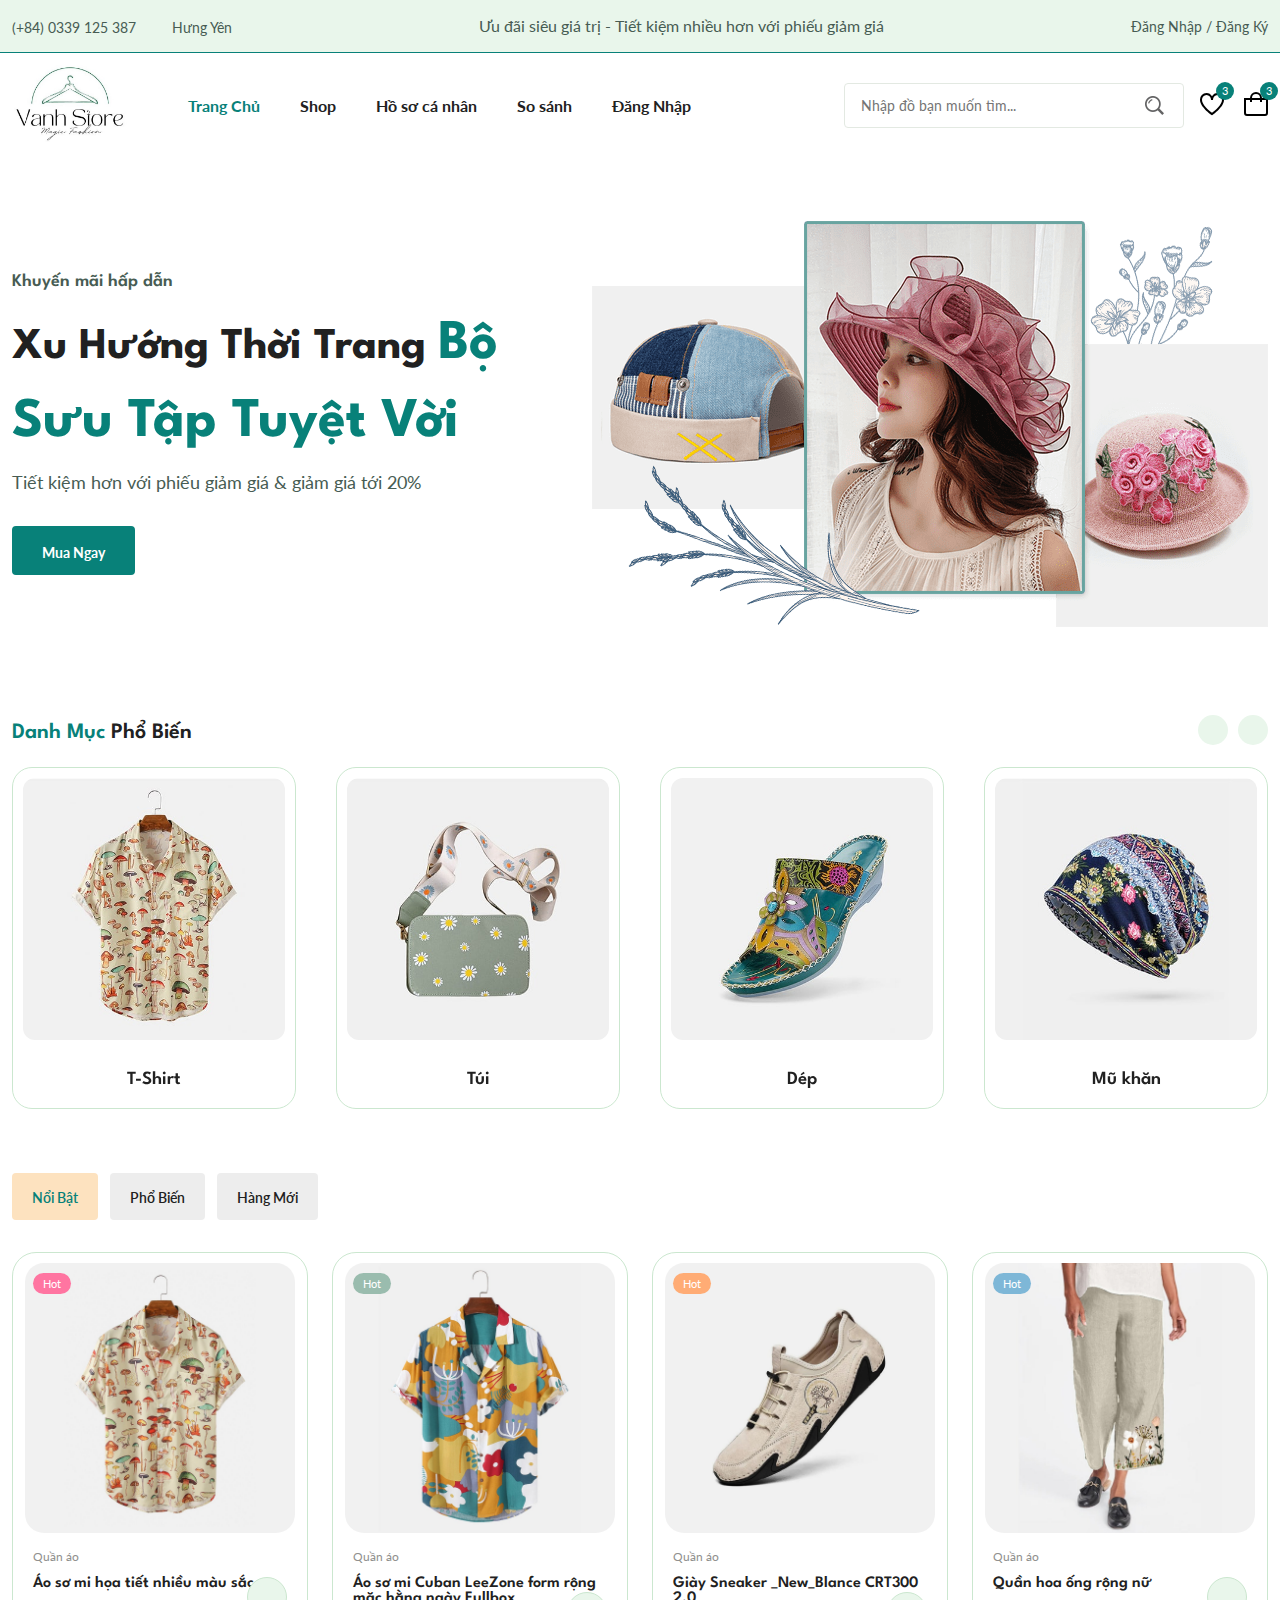
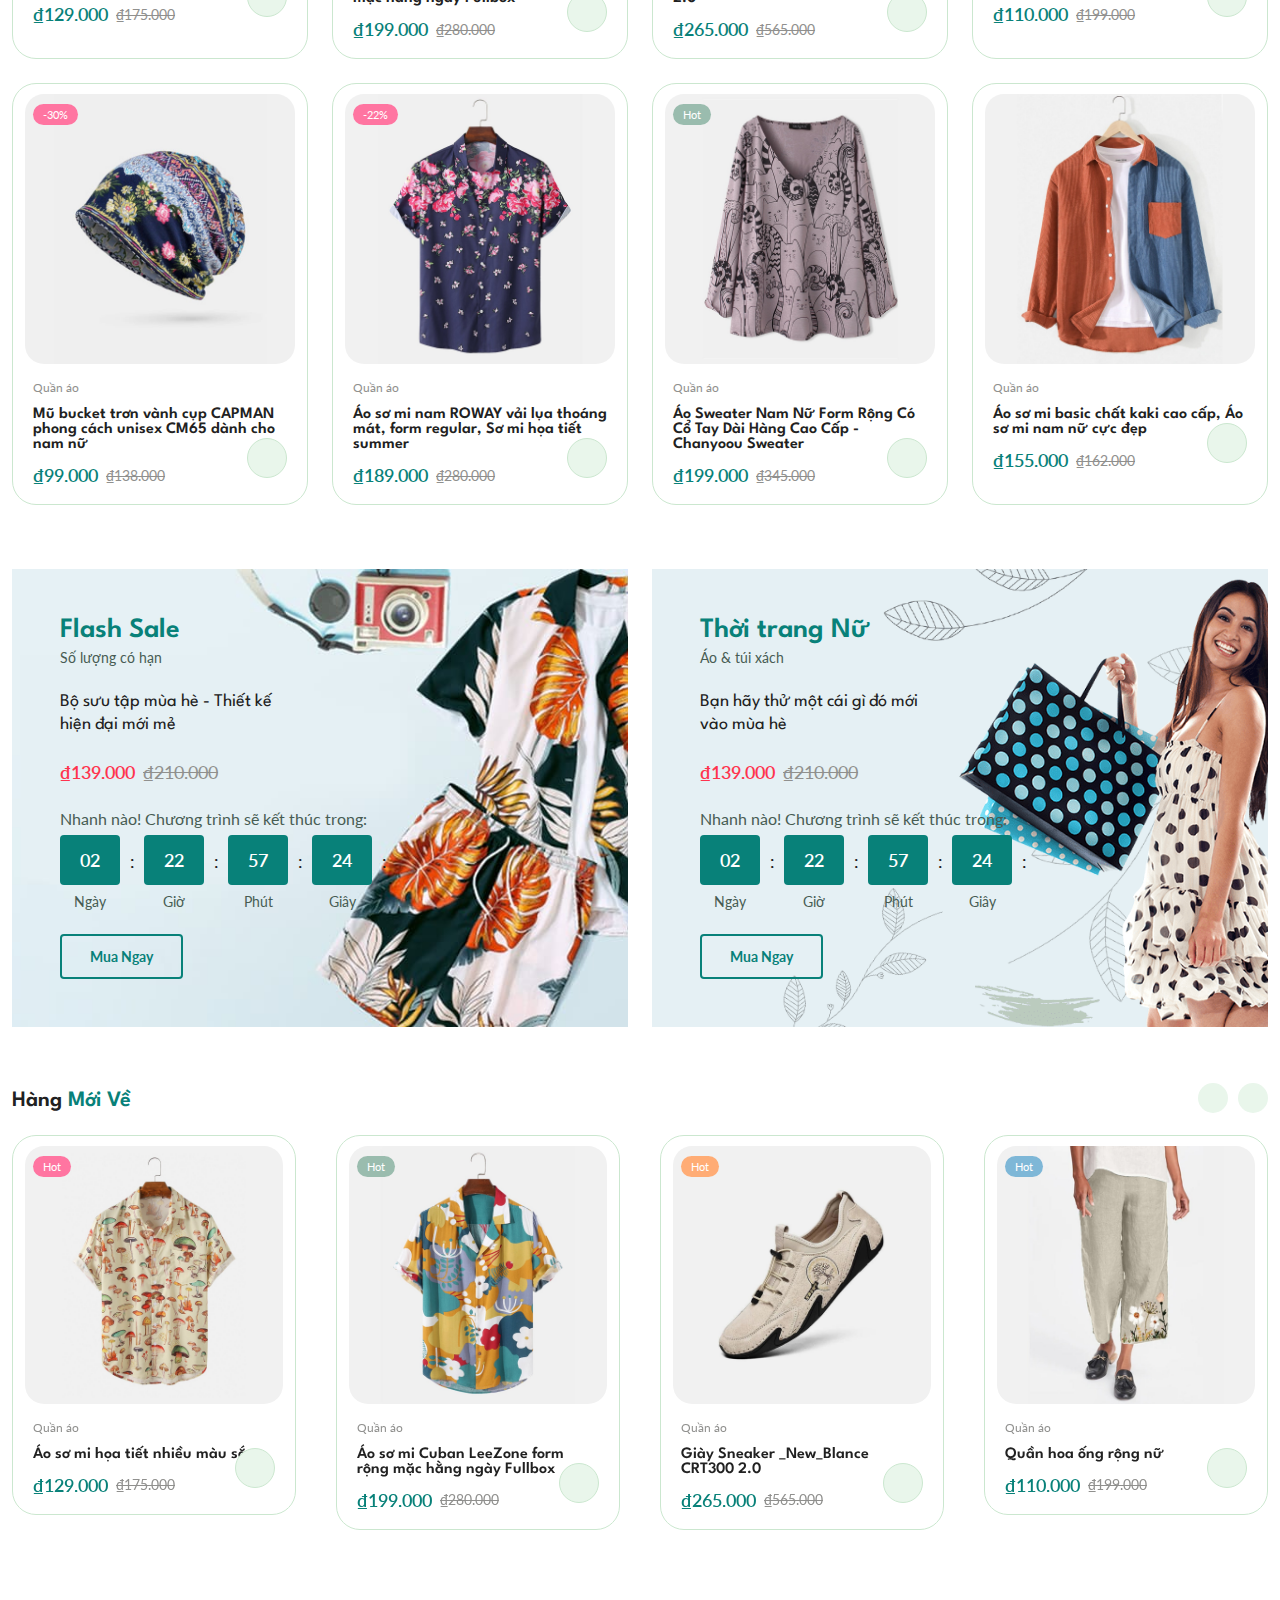
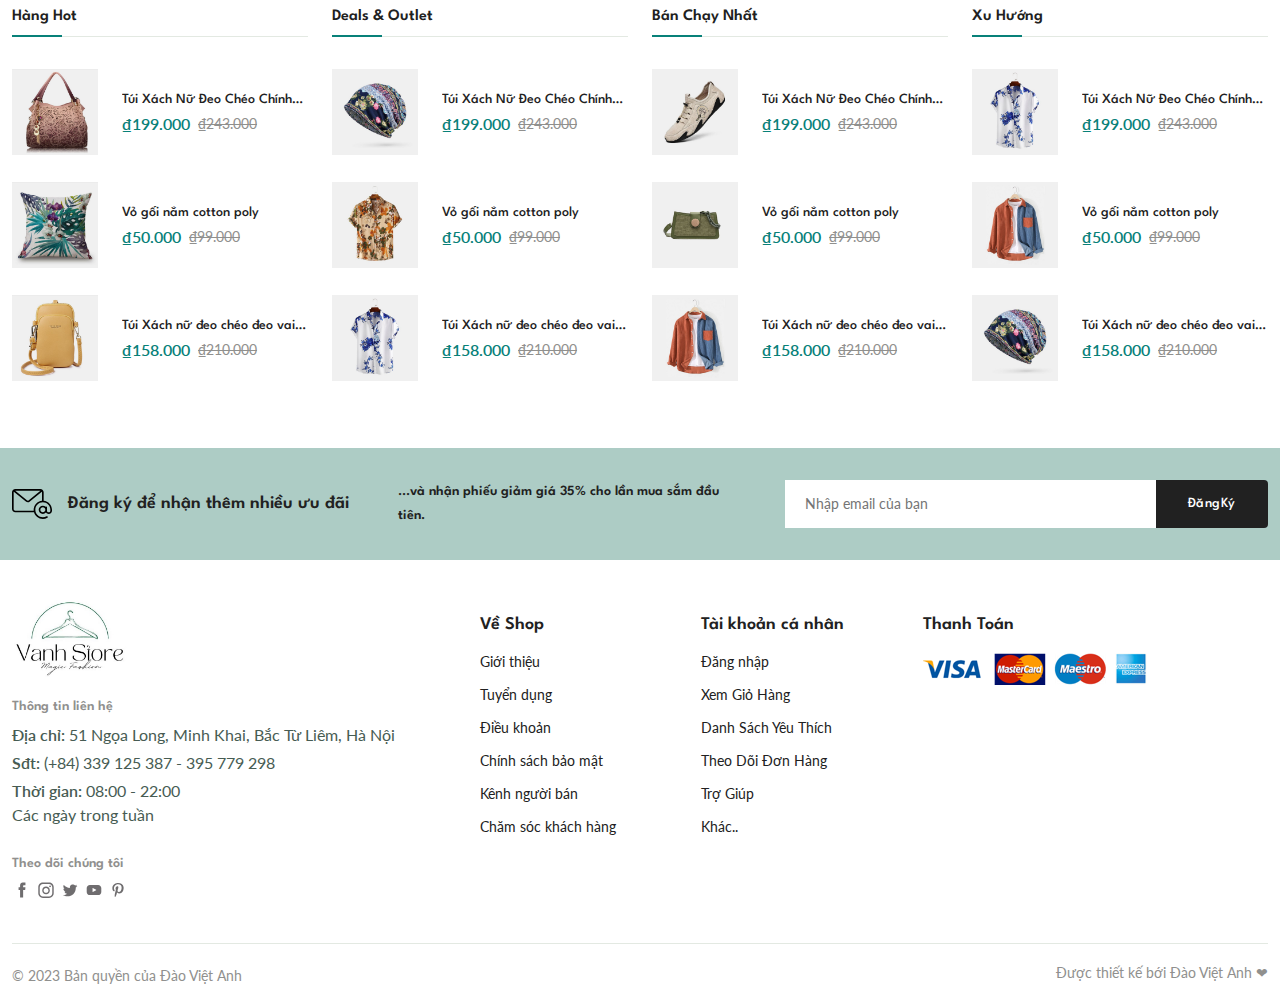
<file: index.html>
<!DOCTYPE html>
<html lang="en">
  <head>
    <meta charset="UTF-8" />
    <meta name="viewport" content="width=device-width, initial-scale=1.0" />

    <!--=============== FLATICON ===============-->
    <link rel='stylesheet' href='https://cdn-uicons.flaticon.com/uicons-regular-straight/css/uicons-regular-straight.css'>

    <!--=============== SWIPER CSS ===============-->
    <link rel="stylesheet" href="https://cdn.jsdelivr.net/npm/swiper@9/swiper-bundle.min.css"/>

    <!--=============== CSS ===============-->
    <link rel="stylesheet" href="assets/css/styles.css" />

    <title>Vanh Store</title>
  </head>
  <body>
    <!--=============== HEADER ===============-->
    <header class="header">
      <div class="header__top">
        <div class="header__container container">
          <div class="header__contact">
            <span> (+84) 0339 125 387</span>
            <span> Hưng Yên</span>
          </div>
          <p class="header__alert-news">
            Ưu đãi siêu giá trị - Tiết kiệm nhiều hơn với phiếu giảm giá
          </p>
          <a href="login-register.html" class="header__top-action">
            Đăng Nhập / Đăng Ký
          </a>
        </div>
      </div>

      <nav class="nav container">
        <a href="index.html" class="nav__logo">
          <img src="assets/img/Va store.jpg" alt="" class="nav__logo-img">
        </a>

        <div class="nav__menu" id="nav-menu">
          <ul class="nav__list">
            <li class="nav__item">
              <a href="index.html" class="nav__link active-link">Trang Chủ</a>
            </li>

            <li class="nav__item">
              <a href="shop.html" class="nav__link">Shop</a>
            </li>

            <li class="nav__item">
              <a href="accounts.html" class="nav__link">Hồ sơ cá nhân</a>
            </li>

            <li class="nav__item">
              <a href="compare.html" class="nav__link">So sánh</a>
            </li>

            <li class="nav__item">
              <a href="login-register.html" class="nav__link">Đăng Nhập</a>
            </li>
          </ul>

          <div class="header__search">
            <input type="text" placeholder= "Nhập đồ bạn muốn tìm..." class="form__input"
            />
            <button class="search__btn">
              <img src="assets/img/search.png" alt="">
            </button>
          </div>
        </div>

        <div class="header__user-actions">
          <a href="wishlist.html" class="header__action-btn">
            <img src="assets/img/icon-heart.svg" alt="">
            <span class="count">3</span>
          </a>

          <a href="cart.html" class="header__action-btn">
            <img src="assets/img/icon-cart.svg" alt="">
            <span class="count">3</span>
          </a>
        </div>
      </nav>
    </header>

    <!--=============== MAIN ===============-->
    <main class="main">
      <!--=============== HOME ===============-->
      <section class="home section--lg">
        <div class="home__container container grid">
          <div class="home__content">
            <span class="home__subtitle">Khuyến mãi hấp dẫn</span>
            <h1 class="home__title">Xu Hướng Thời Trang <span> Bộ Sưu Tập Tuyệt Vời </span></h1>
            <p class="home__description">
              Tiết kiệm hơn với phiếu giảm giá & giảm giá tới 20%
            </p>
            <a href="shop.html" class="btn">Mua Ngay</a>
          </div>
          <img src="assets/img/home-img.png" alt="" class="home__img">
        </div>
      </section>

      <!--=============== CATEGORIES ===============-->
      <section class="categories container section">
        <h3 class="section__title">
           <span>Danh Mục</span> Phổ Biến
        </h3>

        <div class="categories__container swiper">
          <div class="swiper-wrapper">
            <a href="shop.html" class="category__item swiper-slide">
              <img src="assets/img/category-1.jpg" alt="" class="category__img">

              <h3 class="catelory__title">T-Shirt</h3>
            </a>

            <a href="shop.html" class="category__item swiper-slide">
              <img src="assets/img/category-2.jpg" alt="" class="category__img">

              <h3 class="catelory__title">Túi</h3>
            </a>

            <a href="shop.html" class="category__item swiper-slide">
              <img src="assets/img/category-3.jpg" alt="" class="category__img">

              <h3 class="catelory__title">Dép</h3>
            </a>

            <a href="shop.html" class="category__item swiper-slide">
              <img src="assets/img/category-4.jpg" alt="" class="category__img">

              <h3 class="catelory__title">Mũ khăn</h3>
            </a>

            <a href="shop.html" class="category__item swiper-slide">
              <img src="assets/img/category-5.jpg" alt="" class="category__img">

              <h3 class="catelory__title">Giày</h3>
            </a>

            <a href="shop.html" class="category__item swiper-slide">
              <img src="assets/img/category-6.jpg" alt="" class="category__img">

              <h3 class="catelory__title">Vỏ gối</h3>
            </a>

            <a href="shop.html" class="category__item swiper-slide">
              <img src="assets/img/category-7.jpg" alt="" class="category__img">

              <h3 class="catelory__title">Áo liền quần</h3>
            </a>

            <a href="shop.html" class="category__item swiper-slide">
              <img src="assets/img/category-8.jpg" alt="" class="category__img">

              <h3 class="catelory__title">Mũ</h3>
            </a>
          </div>

          <div class="swiper-button-next">
            <i class="fi fi-rs-angle-right"></i>
          </div>
          <div class="swiper-button-prev">
            <i class="fi fi-rs-angle-left"></i>
          </div>
        </div>
      </section>

      <!--=============== PRODUCTS ===============-->
      <section class="products section container">
        <div class="tab__btns">
          <span class="tab__btn active-tab" data-target="#featured">Nổi Bật</span>
          <span class="tab__btn" data-target="#popular">Phổ Biến</span>
          <span class="tab__btn" data-target="#new-addred">Hàng Mới</span>
        </div>

        <div class="tab__items">
          <div class="tab__item active-tab" content id="featured">
            <div class="products__container grid">
              <div class="product__item">
                <div class="product__banner">
                  <a href="details.html" class="product__images">
                    <img src="assets/img/product-1-1.jpg" alt="" class="product__img default">
                    <img src="assets/img/product-1-2.jpg" alt="" class="product__img hover">
                  </a>

                  <div class="product__actions">
                    <a href="#" class="action__btn" aria-label="Xem nhanh">
                      <i class="fi fi-rs-eye"></i>
                    </a>

                    <a href="#" class="action__btn" aria-label="Thêm vào danh sách yêu thích">
                      <i class="fi fi-rs-heart"></i>
                    </a>

                    <a href="#" class="action__btn" aria-label="So sánh">
                      <i class="fi fi-rs-shuffle"></i>
                    </a>
                  </div>

                  <div class="product__badge light-pink">Hot</div>
                </div>

                <div class="product__content">
                  <span class="product__category">Quần áo</span>
                  <a href="details.html">
                    <h3 class="product__title">Áo sơ mi họa tiết nhiều màu sắc</h3>
                  </a>
                  <div class="product__rating">
                    <i class="fi fi-rs-star"></i>
                    <i class="fi fi-rs-star"></i>
                    <i class="fi fi-rs-star"></i>
                    <i class="fi fi-rs-star"></i>
                    <i class="fi fi-rs-star"></i>
                  </div>
                  <div class="product__price flex">
                    <span class="new__price">₫129.000</span>
                    <span class="old__price">₫175.000</span>
                  </div>

                  <a href="#" class="action__btn cart__btn" aria-label="Thêm vào giỏ hàng">
                    <i class="fi fi-rs-shopping-bag-add"></i>
                  </a>
                </div>
              </div>

              <div class="product__item">
                <div class="product__banner">
                  <a href="details.html" class="product__images">
                    <img src="assets/img/product-2-1.jpg" alt="" class="product__img default">
                    <img src="assets/img/product-2-2.jpg" alt="" class="product__img hover">
                  </a>

                  <div class="product__actions">
                    <a href="#" class="action__btn" aria-label="Xem nhanh">
                      <i class="fi fi-rs-eye"></i>
                    </a>

                    <a href="#" class="action__btn" aria-label="Thêm vào danh sách yêu thích">
                      <i class="fi fi-rs-heart"></i>
                    </a>

                    <a href="#" class="action__btn" aria-label="So sánh">
                      <i class="fi fi-rs-shuffle"></i>
                    </a>
                  </div>

                  <div class="product__badge light-green">Hot</div>
                </div>

                <div class="product__content">
                  <span class="product__category">Quần áo</span>
                  <a href="details.html">
                    <h3 class="product__title">Áo sơ mi Cuban LeeZone form rộng mặc hằng ngày Fullbox</h3>
                  </a>
                  <div class="product__rating">
                    <i class="fi fi-rs-star"></i>
                    <i class="fi fi-rs-star"></i>
                    <i class="fi fi-rs-star"></i>
                    <i class="fi fi-rs-star"></i>
                    <i class="fi fi-rs-star"></i>
                  </div>
                  <div class="product__price flex">
                    <span class="new__price">₫199.000</span>
                    <span class="old__price">₫280.000</span>
                  </div>

                  <a href="#" class="action__btn cart__btn" aria-label="Thêm vào giỏ hàng">
                    <i class="fi fi-rs-shopping-bag-add"></i>
                  </a>
                </div>
              </div>

              <div class="product__item">
                <div class="product__banner">
                  <a href="details.html" class="product__images">
                    <img src="assets/img/product-3-1.jpg" alt="" class="product__img default">
                    <img src="assets/img/product-3-2.jpg" alt="" class="product__img hover">
                  </a>

                  <div class="product__actions">
                    <a href="#" class="action__btn" aria-label="Xem nhanh">
                      <i class="fi fi-rs-eye"></i>
                    </a>

                    <a href="#" class="action__btn" aria-label="Thêm vào danh sách yêu thích">
                      <i class="fi fi-rs-heart"></i>
                    </a>

                    <a href="#" class="action__btn" aria-label="So sánh">
                      <i class="fi fi-rs-shuffle"></i>
                    </a>
                  </div>

                  <div class="product__badge light-orange">Hot</div>
                </div>

                <div class="product__content">
                  <span class="product__category">Quần áo</span>
                  <a href="details.html">
                    <h3 class="product__title">Giày Sneaker _New_Blance CRT300 2.0</h3>
                  </a>
                  <div class="product__rating">
                    <i class="fi fi-rs-star"></i>
                    <i class="fi fi-rs-star"></i>
                    <i class="fi fi-rs-star"></i>
                    <i class="fi fi-rs-star"></i>
                    <i class="fi fi-rs-star"></i>
                  </div>
                  <div class="product__price flex">
                    <span class="new__price">₫265.000</span>
                    <span class="old__price">₫565.000</span>
                  </div>

                  <a href="#" class="action__btn cart__btn" aria-label="Thêm vào giỏ hàng">
                    <i class="fi fi-rs-shopping-bag-add"></i>
                  </a>
                </div>
              </div>

              <div class="product__item">
                <div class="product__banner">
                  <a href="details.html" class="product__images">
                    <img src="assets/img/product-4-1.jpg" alt="" class="product__img default">
                    <img src="assets/img/product-4-2.jpg" alt="" class="product__img hover">
                  </a>

                  <div class="product__actions">
                    <a href="#" class="action__btn" aria-label="Xem nhanh">
                      <i class="fi fi-rs-eye"></i>
                    </a>

                    <a href="#" class="action__btn" aria-label="Thêm vào danh sách yêu thích">
                      <i class="fi fi-rs-heart"></i>
                    </a>

                    <a href="#" class="action__btn" aria-label="So sánh">
                      <i class="fi fi-rs-shuffle"></i>
                    </a>
                  </div>

                  <div class="product__badge light-blue">Hot</div>
                </div>

                <div class="product__content">
                  <span class="product__category">Quần áo</span>
                  <a href="details.html">
                    <h3 class="product__title">Quần hoa ống rộng nữ</h3>
                  </a>
                  <div class="product__rating">
                    <i class="fi fi-rs-star"></i>
                    <i class="fi fi-rs-star"></i>
                    <i class="fi fi-rs-star"></i>
                    <i class="fi fi-rs-star"></i>
                    <i class="fi fi-rs-star"></i>
                  </div>
                  <div class="product__price flex">
                    <span class="new__price">₫110.000</span>
                    <span class="old__price">₫199.000</span>
                  </div>

                  <a href="#" class="action__btn cart__btn" aria-label="Thêm vào giỏ hàng">
                    <i class="fi fi-rs-shopping-bag-add"></i>
                  </a>
                </div>
              </div>

              <div class="product__item">
                <div class="product__banner">
                  <a href="details.html" class="product__images">
                    <img src="assets/img/product-5-1.jpg" alt="" class="product__img default">
                    <img src="assets/img/product-5-2.jpg" alt="" class="product__img hover">
                  </a>

                  <div class="product__actions">
                    <a href="#" class="action__btn" aria-label="Xem nhanh">
                      <i class="fi fi-rs-eye"></i>
                    </a>

                    <a href="#" class="action__btn" aria-label="Thêm vào danh sách yêu thích">
                      <i class="fi fi-rs-heart"></i>
                    </a>

                    <a href="#" class="action__btn" aria-label="So sánh">
                      <i class="fi fi-rs-shuffle"></i>
                    </a>
                  </div>

                  <div class="product__badge light-pink">-30%</div>
                </div>

                <div class="product__content">
                  <span class="product__category">Quần áo</span>
                  <a href="details.html">
                    <h3 class="product__title">Mũ bucket trơn vành cụp CAPMAN phong cách unisex CM65 dành cho nam nữ</h3>
                  </a>
                  <div class="product__rating">
                    <i class="fi fi-rs-star"></i>
                    <i class="fi fi-rs-star"></i>
                    <i class="fi fi-rs-star"></i>
                    <i class="fi fi-rs-star"></i>
                    <i class="fi fi-rs-star"></i>
                  </div>
                  <div class="product__price flex">
                    <span class="new__price">₫99.000</span>
                    <span class="old__price">₫138.000</span>
                  </div>

                  <a href="#" class="action__btn cart__btn" aria-label="Thêm vào giỏ hàng">
                    <i class="fi fi-rs-shopping-bag-add"></i>
                  </a>
                </div>
              </div>

              <div class="product__item">
                <div class="product__banner">
                  <a href="details.html" class="product__images">
                    <img src="assets/img/product-6-1.jpg" alt="" class="product__img default">
                    <img src="assets/img/product-6-2.jpg" alt="" class="product__img hover">
                  </a>

                  <div class="product__actions">
                    <a href="#" class="action__btn" aria-label="Xem nhanh">
                      <i class="fi fi-rs-eye"></i>
                    </a>

                    <a href="#" class="action__btn" aria-label="Thêm vào danh sách yêu thích">
                      <i class="fi fi-rs-heart"></i>
                    </a>

                    <a href="#" class="action__btn" aria-label="So sánh">
                      <i class="fi fi-rs-shuffle"></i>
                    </a>
                  </div>

                  <div class="product__badge light-pink">-22%</div>
                </div>

                <div class="product__content">
                  <span class="product__category">Quần áo</span>
                  <a href="details.html">
                    <h3 class="product__title">Áo sơ mi nam ROWAY vải lụa thoáng mát, form regular, Sơ mi họa tiết summer</h3>
                  </a>
                  <div class="product__rating">
                    <i class="fi fi-rs-star"></i>
                    <i class="fi fi-rs-star"></i>
                    <i class="fi fi-rs-star"></i>
                    <i class="fi fi-rs-star"></i>
                    <i class="fi fi-rs-star"></i>
                  </div>
                  <div class="product__price flex">
                    <span class="new__price">₫189.000</span>
                    <span class="old__price">₫280.000</span>
                  </div>

                  <a href="#" class="action__btn cart__btn" aria-label="Thêm vào giỏ hàng">
                    <i class="fi fi-rs-shopping-bag-add"></i>
                  </a>
                </div>
              </div>

              <div class="product__item">
                <div class="product__banner">
                  <a href="details.html" class="product__images">
                    <img src="assets/img/product-7-1.jpg" alt="" class="product__img default">
                    <img src="assets/img/product-7-2.jpg" alt="" class="product__img hover">
                  </a>

                  <div class="product__actions">
                    <a href="#" class="action__btn" aria-label="Xem nhanh">
                      <i class="fi fi-rs-eye"></i>
                    </a>

                    <a href="#" class="action__btn" aria-label="Thêm vào danh sách yêu thích">
                      <i class="fi fi-rs-heart"></i>
                    </a>

                    <a href="#" class="action__btn" aria-label="So sánh">
                      <i class="fi fi-rs-shuffle"></i>
                    </a>
                  </div>

                  <div class="product__badge light-green">Hot</div>
                </div>

                <div class="product__content">
                  <span class="product__category">Quần áo</span>
                  <a href="details.html">
                    <h3 class="product__title">Áo Sweater Nam Nữ Form Rộng Có Cổ Tay Dài Hàng Cao Cấp - Chanyoou Sweater</h3>
                  </a>
                  <div class="product__rating">
                    <i class="fi fi-rs-star"></i>
                    <i class="fi fi-rs-star"></i>
                    <i class="fi fi-rs-star"></i>
                    <i class="fi fi-rs-star"></i>
                    <i class="fi fi-rs-star"></i>
                  </div>
                  <div class="product__price flex">
                    <span class="new__price">₫199.000</span>
                    <span class="old__price">₫345.000</span>
                  </div>

                  <a href="#" class="action__btn cart__btn" aria-label="Thêm vào giỏ hàng">
                    <i class="fi fi-rs-shopping-bag-add"></i>
                  </a>
                </div>
              </div>

              <div class="product__item">
                <div class="product__banner">
                  <a href="details.html" class="product__images">
                    <img src="assets/img/product-8-1.jpg" alt="" class="product__img default">
                    <img src="assets/img/product-8-2.jpg" alt="" class="product__img hover">
                  </a>

                  <div class="product__actions">
                    <a href="#" class="action__btn" aria-label="Xem nhanh">
                      <i class="fi fi-rs-eye"></i>
                    </a>

                    <a href="#" class="action__btn" aria-label="Thêm vào danh sách yêu thích">
                      <i class="fi fi-rs-heart"></i>
                    </a>

                    <a href="#" class="action__btn" aria-label="So sánh">
                      <i class="fi fi-rs-shuffle"></i>
                    </a>
                  </div>

                </div>

                <div class="product__content">
                  <span class="product__category">Quần áo</span>
                  <a href="details.html">
                    <h3 class="product__title">Áo sơ mi basic chất kaki cao cấp, Áo sơ mi nam nữ cực đẹp</h3>
                  </a>
                  <div class="product__rating">
                    <i class="fi fi-rs-star"></i>
                    <i class="fi fi-rs-star"></i>
                    <i class="fi fi-rs-star"></i>
                    <i class="fi fi-rs-star"></i>
                    <i class="fi fi-rs-star"></i>
                  </div>
                  <div class="product__price flex">
                    <span class="new__price">₫155.000</span>
                    <span class="old__price">₫162.000</span>
                  </div>

                  <a href="#" class="action__btn cart__btn" aria-label="Thêm vào giỏ hàng">
                    <i class="fi fi-rs-shopping-bag-add"></i>
                  </a>
                </div>
              </div>
            </div>
          </div>

          <div class="tab__item" content id="popular">
            <div class="products__container grid">
              <div class="product__item">
                <div class="product__banner">
                  <a href="details.html" class="product__images">
                    <img src="assets/img/product-9-1.jpg" alt="" class="product__img default">
                    <img src="assets/img/product-9-2.jpg" alt="" class="product__img hover">
                  </a>

                  <div class="product__actions">
                    <a href="#" class="action__btn" aria-label="Xem nhanh">
                      <i class="fi fi-rs-eye"></i>
                    </a>

                    <a href="#" class="action__btn" aria-label="Thêm vào danh sách yêu thích">
                      <i class="fi fi-rs-heart"></i>
                    </a>

                    <a href="#" class="action__btn" aria-label="So sánh">
                      <i class="fi fi-rs-shuffle"></i>
                    </a>
                  </div>

                  <div class="product__badge light-pink">Hot</div>
                </div>

                <div class="product__content">
                  <span class="product__category">Quần áo</span>
                  <a href="details.html">
                    <h3 class="product__title">Áo sơ mi họa tiết nhiều màu sắc</h3>
                  </a>
                  <div class="product__rating">
                    <i class="fi fi-rs-star"></i>
                    <i class="fi fi-rs-star"></i>
                    <i class="fi fi-rs-star"></i>
                    <i class="fi fi-rs-star"></i>
                    <i class="fi fi-rs-star"></i>
                  </div>
                  <div class="product__price flex">
                    <span class="new__price">₫129.000</span>
                    <span class="old__price">₫175.000</span>
                  </div>

                  <a href="#" class="action__btn cart__btn" aria-label="Thêm vào giỏ hàng">
                    <i class="fi fi-rs-shopping-bag-add"></i>
                  </a>
                </div>
              </div>

              <div class="product__item">
                <div class="product__banner">
                  <a href="details.html" class="product__images">
                    <img src="assets/img/product-2-1.jpg" alt="" class="product__img default">
                    <img src="assets/img/product-2-2.jpg" alt="" class="product__img hover">
                  </a>

                  <div class="product__actions">
                    <a href="#" class="action__btn" aria-label="Xem nhanh">
                      <i class="fi fi-rs-eye"></i>
                    </a>

                    <a href="#" class="action__btn" aria-label="Thêm vào danh sách yêu thích">
                      <i class="fi fi-rs-heart"></i>
                    </a>

                    <a href="#" class="action__btn" aria-label="So sánh">
                      <i class="fi fi-rs-shuffle"></i>
                    </a>
                  </div>

                  <div class="product__badge light-green">Hot</div>
                </div>

                <div class="product__content">
                  <span class="product__category">Quần áo</span>
                  <a href="details.html">
                    <h3 class="product__title">Áo sơ mi họa tiết nhiều màu sắc</h3>
                  </a>
                  <div class="product__rating">
                    <i class="fi fi-rs-star"></i>
                    <i class="fi fi-rs-star"></i>
                    <i class="fi fi-rs-star"></i>
                    <i class="fi fi-rs-star"></i>
                    <i class="fi fi-rs-star"></i>
                  </div>
                  <div class="product__price flex">
                    <span class="new__price">₫129.000</span>
                    <span class="old__price">₫175.000</span>
                  </div>

                  <a href="#" class="action__btn cart__btn" aria-label="Thêm vào giỏ hàng">
                    <i class="fi fi-rs-shopping-bag-add"></i>
                  </a>
                </div>
              </div>

              <div class="product__item">
                <div class="product__banner">
                  <a href="details.html" class="product__images">
                    <img src="assets/img/product-10-1.jpg" alt="" class="product__img default">
                    <img src="assets/img/product-10-2.jpg" alt="" class="product__img hover">
                  </a>

                  <div class="product__actions">
                    <a href="#" class="action__btn" aria-label="Xem nhanh">
                      <i class="fi fi-rs-eye"></i>
                    </a>

                    <a href="#" class="action__btn" aria-label="Thêm vào danh sách yêu thích">
                      <i class="fi fi-rs-heart"></i>
                    </a>

                    <a href="#" class="action__btn" aria-label="So sánh">
                      <i class="fi fi-rs-shuffle"></i>
                    </a>
                  </div>

                  <div class="product__badge light-orange">Hot</div>
                </div>

                <div class="product__content">
                  <span class="product__category">Quần áo</span>
                  <a href="details.html">
                    <h3 class="product__title">Áo sơ mi họa tiết nhiều màu sắc</h3>
                  </a>
                  <div class="product__rating">
                    <i class="fi fi-rs-star"></i>
                    <i class="fi fi-rs-star"></i>
                    <i class="fi fi-rs-star"></i>
                    <i class="fi fi-rs-star"></i>
                    <i class="fi fi-rs-star"></i>
                  </div>
                  <div class="product__price flex">
                    <span class="new__price">₫129.000</span>
                    <span class="old__price">₫175.000</span>
                  </div>

                  <a href="#" class="action__btn cart__btn" aria-label="Thêm vào giỏ hàng">
                    <i class="fi fi-rs-shopping-bag-add"></i>
                  </a>
                </div>
              </div>

              <div class="product__item">
                <div class="product__banner">
                  <a href="details.html" class="product__images">
                    <img src="assets/img/product-4-1.jpg" alt="" class="product__img default">
                    <img src="assets/img/product-4-2.jpg" alt="" class="product__img hover">
                  </a>

                  <div class="product__actions">
                    <a href="#" class="action__btn" aria-label="Xem nhanh">
                      <i class="fi fi-rs-eye"></i>
                    </a>

                    <a href="#" class="action__btn" aria-label="Thêm vào danh sách yêu thích">
                      <i class="fi fi-rs-heart"></i>
                    </a>

                    <a href="#" class="action__btn" aria-label="So sánh">
                      <i class="fi fi-rs-shuffle"></i>
                    </a>
                  </div>

                  <div class="product__badge light-blue">Hot</div>
                </div>

                <div class="product__content">
                  <span class="product__category">Quần áo</span>
                  <a href="details.html">
                    <h3 class="product__title">Áo sơ mi họa tiết nhiều màu sắc</h3>
                  </a>
                  <div class="product__rating">
                    <i class="fi fi-rs-star"></i>
                    <i class="fi fi-rs-star"></i>
                    <i class="fi fi-rs-star"></i>
                    <i class="fi fi-rs-star"></i>
                    <i class="fi fi-rs-star"></i>
                  </div>
                  <div class="product__price flex">
                    <span class="new__price">₫129.000</span>
                    <span class="old__price">₫175.000</span>
                  </div>

                  <a href="#" class="action__btn cart__btn" aria-label="Thêm vào giỏ hàng">
                    <i class="fi fi-rs-shopping-bag-add"></i>
                  </a>
                </div>
              </div>

              <div class="product__item">
                <div class="product__banner">
                  <a href="details.html" class="product__images">
                    <img src="assets/img/product-5-1.jpg" alt="" class="product__img default">
                    <img src="assets/img/product-5-2.jpg" alt="" class="product__img hover">
                  </a>

                  <div class="product__actions">
                    <a href="#" class="action__btn" aria-label="Xem nhanh">
                      <i class="fi fi-rs-eye"></i>
                    </a>

                    <a href="#" class="action__btn" aria-label="Thêm vào danh sách yêu thích">
                      <i class="fi fi-rs-heart"></i>
                    </a>

                    <a href="#" class="action__btn" aria-label="So sánh">
                      <i class="fi fi-rs-shuffle"></i>
                    </a>
                  </div>

                  <div class="product__badge light-pink">-30%</div>
                </div>

                <div class="product__content">
                  <span class="product__category">Quần áo</span>
                  <a href="details.html">
                    <h3 class="product__title">Áo sơ mi họa tiết nhiều màu sắc</h3>
                  </a>
                  <div class="product__rating">
                    <i class="fi fi-rs-star"></i>
                    <i class="fi fi-rs-star"></i>
                    <i class="fi fi-rs-star"></i>
                    <i class="fi fi-rs-star"></i>
                    <i class="fi fi-rs-star"></i>
                  </div>
                  <div class="product__price flex">
                    <span class="new__price">₫129.000</span>
                    <span class="old__price">₫175.000</span>
                  </div>

                  <a href="#" class="action__btn cart__btn" aria-label="Thêm vào giỏ hàng">
                    <i class="fi fi-rs-shopping-bag-add"></i>
                  </a>
                </div>
              </div>

              <div class="product__item">
                <div class="product__banner">
                  <a href="details.html" class="product__images">
                    <img src="assets/img/product-11-1.jpg" alt="" class="product__img default">
                    <img src="assets/img/product-11-2.jpg" alt="" class="product__img hover">
                  </a>

                  <div class="product__actions">
                    <a href="#" class="action__btn" aria-label="Xem nhanh">
                      <i class="fi fi-rs-eye"></i>
                    </a>

                    <a href="#" class="action__btn" aria-label="Thêm vào danh sách yêu thích">
                      <i class="fi fi-rs-heart"></i>
                    </a>

                    <a href="#" class="action__btn" aria-label="So sánh">
                      <i class="fi fi-rs-shuffle"></i>
                    </a>
                  </div>

                  <div class="product__badge light-pink">-22%</div>
                </div>

                <div class="product__content">
                  <span class="product__category">Quần áo</span>
                  <a href="details.html">
                    <h3 class="product__title">Áo sơ mi họa tiết nhiều màu sắc</h3>
                  </a>
                  <div class="product__rating">
                    <i class="fi fi-rs-star"></i>
                    <i class="fi fi-rs-star"></i>
                    <i class="fi fi-rs-star"></i>
                    <i class="fi fi-rs-star"></i>
                    <i class="fi fi-rs-star"></i>
                  </div>
                  <div class="product__price flex">
                    <span class="new__price">₫129.000</span>
                    <span class="old__price">₫175.000</span>
                  </div>

                  <a href="#" class="action__btn cart__btn" aria-label="Thêm vào giỏ hàng">
                    <i class="fi fi-rs-shopping-bag-add"></i>
                  </a>
                </div>
              </div>

              <div class="product__item">
                <div class="product__banner">
                  <a href="details.html" class="product__images">
                    <img src="assets/img/product-7-1.jpg" alt="" class="product__img default">
                    <img src="assets/img/product-7-2.jpg" alt="" class="product__img hover">
                  </a>

                  <div class="product__actions">
                    <a href="#" class="action__btn" aria-label="Xem nhanh">
                      <i class="fi fi-rs-eye"></i>
                    </a>

                    <a href="#" class="action__btn" aria-label="Thêm vào danh sách yêu thích">
                      <i class="fi fi-rs-heart"></i>
                    </a>

                    <a href="#" class="action__btn" aria-label="So sánh">
                      <i class="fi fi-rs-shuffle"></i>
                    </a>
                  </div>

                  <div class="product__badge light-green">Hot</div>
                </div>

                <div class="product__content">
                  <span class="product__category">Quần áo</span>
                  <a href="details.html">
                    <h3 class="product__title">Áo sơ mi họa tiết nhiều màu sắc</h3>
                  </a>
                  <div class="product__rating">
                    <i class="fi fi-rs-star"></i>
                    <i class="fi fi-rs-star"></i>
                    <i class="fi fi-rs-star"></i>
                    <i class="fi fi-rs-star"></i>
                    <i class="fi fi-rs-star"></i>
                  </div>
                  <div class="product__price flex">
                    <span class="new__price">₫129.000</span>
                    <span class="old__price">₫175.000</span>
                  </div>

                  <a href="#" class="action__btn cart__btn" aria-label="Thêm vào giỏ hàng">
                    <i class="fi fi-rs-shopping-bag-add"></i>
                  </a>
                </div>
              </div>

              <div class="product__item">
                <div class="product__banner">
                  <a href="details.html" class="product__images">
                    <img src="assets/img/product-8-1.jpg" alt="" class="product__img default">
                    <img src="assets/img/product-8-2.jpg" alt="" class="product__img hover">
                  </a>

                  <div class="product__actions">
                    <a href="#" class="action__btn" aria-label="Xem nhanh">
                      <i class="fi fi-rs-eye"></i>
                    </a>

                    <a href="#" class="action__btn" aria-label="Thêm vào danh sách yêu thích">
                      <i class="fi fi-rs-heart"></i>
                    </a>

                    <a href="#" class="action__btn" aria-label="So sánh">
                      <i class="fi fi-rs-shuffle"></i>
                    </a>
                  </div>

                </div>

                <div class="product__content">
                  <span class="product__category">Quần áo</span>
                  <a href="details.html">
                    <h3 class="product__title">Áo sơ mi họa tiết nhiều màu sắc</h3>
                  </a>
                  <div class="product__rating">
                    <i class="fi fi-rs-star"></i>
                    <i class="fi fi-rs-star"></i>
                    <i class="fi fi-rs-star"></i>
                    <i class="fi fi-rs-star"></i>
                    <i class="fi fi-rs-star"></i>
                  </div>
                  <div class="product__price flex">
                    <span class="new__price">₫129.000</span>
                    <span class="old__price">₫175.000</span>
                  </div>

                  <a href="#" class="action__btn cart__btn" aria-label="Thêm vào giỏ hàng">
                    <i class="fi fi-rs-shopping-bag-add"></i>
                  </a>
                </div>
              </div>
            </div>
          </div>

          <div class="tab__item" content id="new-addred">
            <div class="products__container grid">
              <div class="product__item">
                <div class="product__banner">
                  <a href="details.html" class="product__images">
                    <img src="assets/img/product-1-1.jpg" alt="" class="product__img default">
                    <img src="assets/img/product-1-2.jpg" alt="" class="product__img hover">
                  </a>

                  <div class="product__actions">
                    <a href="#" class="action__btn" aria-label="Xem nhanh">
                      <i class="fi fi-rs-eye"></i>
                    </a>

                    <a href="#" class="action__btn" aria-label="Thêm vào danh sách yêu thích">
                      <i class="fi fi-rs-heart"></i>
                    </a>

                    <a href="#" class="action__btn" aria-label="So sánh">
                      <i class="fi fi-rs-shuffle"></i>
                    </a>
                  </div>

                  <div class="product__badge light-pink">Hot</div>
                </div>

                <div class="product__content">
                  <span class="product__category">Quần áo</span>
                  <a href="details.html">
                    <h3 class="product__title">Áo sơ mi họa tiết nhiều màu sắc</h3>
                  </a>
                  <div class="product__rating">
                    <i class="fi fi-rs-star"></i>
                    <i class="fi fi-rs-star"></i>
                    <i class="fi fi-rs-star"></i>
                    <i class="fi fi-rs-star"></i>
                    <i class="fi fi-rs-star"></i>
                  </div>
                  <div class="product__price flex">
                    <span class="new__price">₫129.000</span>
                    <span class="old__price">₫175.000</span>
                  </div>

                  <a href="#" class="action__btn cart__btn" aria-label="Thêm vào giỏ hàng">
                    <i class="fi fi-rs-shopping-bag-add"></i>
                  </a>
                </div>
              </div>

              <div class="product__item">
                <div class="product__banner">
                  <a href="details.html" class="product__images">
                    <img src="assets/img/product-12-1.jpg" alt="" class="product__img default">
                    <img src="assets/img/product-12-2.jpg" alt="" class="product__img hover">
                  </a>

                  <div class="product__actions">
                    <a href="#" class="action__btn" aria-label="Xem nhanh">
                      <i class="fi fi-rs-eye"></i>
                    </a>

                    <a href="#" class="action__btn" aria-label="Thêm vào danh sách yêu thích">
                      <i class="fi fi-rs-heart"></i>
                    </a>

                    <a href="#" class="action__btn" aria-label="So sánh">
                      <i class="fi fi-rs-shuffle"></i>
                    </a>
                  </div>

                  <div class="product__badge light-green">Hot</div>
                </div>

                <div class="product__content">
                  <span class="product__category">Quần áo</span>
                  <a href="details.html">
                    <h3 class="product__title">Áo sơ mi họa tiết nhiều màu sắc</h3>
                  </a>
                  <div class="product__rating">
                    <i class="fi fi-rs-star"></i>
                    <i class="fi fi-rs-star"></i>
                    <i class="fi fi-rs-star"></i>
                    <i class="fi fi-rs-star"></i>
                    <i class="fi fi-rs-star"></i>
                  </div>
                  <div class="product__price flex">
                    <span class="new__price">₫129.000</span>
                    <span class="old__price">₫175.000</span>
                  </div>

                  <a href="#" class="action__btn cart__btn" aria-label="Thêm vào giỏ hàng">
                    <i class="fi fi-rs-shopping-bag-add"></i>
                  </a>
                </div>
              </div>

              <div class="product__item">
                <div class="product__banner">
                  <a href="details.html" class="product__images">
                    <img src="assets/img/product-3-1.jpg" alt="" class="product__img default">
                    <img src="assets/img/product-3-2.jpg" alt="" class="product__img hover">
                  </a>

                  <div class="product__actions">
                    <a href="#" class="action__btn" aria-label="Xem nhanh">
                      <i class="fi fi-rs-eye"></i>
                    </a>

                    <a href="#" class="action__btn" aria-label="Thêm vào danh sách yêu thích">
                      <i class="fi fi-rs-heart"></i>
                    </a>

                    <a href="#" class="action__btn" aria-label="So sánh">
                      <i class="fi fi-rs-shuffle"></i>
                    </a>
                  </div>

                  <div class="product__badge light-orange">Hot</div>
                </div>

                <div class="product__content">
                  <span class="product__category">Quần áo</span>
                  <a href="details.html">
                    <h3 class="product__title">Áo sơ mi họa tiết nhiều màu sắc</h3>
                  </a>
                  <div class="product__rating">
                    <i class="fi fi-rs-star"></i>
                    <i class="fi fi-rs-star"></i>
                    <i class="fi fi-rs-star"></i>
                    <i class="fi fi-rs-star"></i>
                    <i class="fi fi-rs-star"></i>
                  </div>
                  <div class="product__price flex">
                    <span class="new__price">₫129.000</span>
                    <span class="old__price">₫175.000</span>
                  </div>

                  <a href="#" class="action__btn cart__btn" aria-label="Thêm vào giỏ hàng">
                    <i class="fi fi-rs-shopping-bag-add"></i>
                  </a>
                </div>
              </div>

              <div class="product__item">
                <div class="product__banner">
                  <a href="details.html" class="product__images">
                    <img src="assets/img/product-13-1.jpg" alt="" class="product__img default">
                    <img src="assets/img/product-13-2.jpg" alt="" class="product__img hover">
                  </a>

                  <div class="product__actions">
                    <a href="#" class="action__btn" aria-label="Xem nhanh">
                      <i class="fi fi-rs-eye"></i>
                    </a>

                    <a href="#" class="action__btn" aria-label="Thêm vào danh sách yêu thích">
                      <i class="fi fi-rs-heart"></i>
                    </a>

                    <a href="#" class="action__btn" aria-label="So sánh">
                      <i class="fi fi-rs-shuffle"></i>
                    </a>
                  </div>

                  <div class="product__badge light-blue">Hot</div>
                </div>

                <div class="product__content">
                  <span class="product__category">Quần áo</span>
                  <a href="details.html">
                    <h3 class="product__title">Áo sơ mi họa tiết nhiều màu sắc</h3>
                  </a>
                  <div class="product__rating">
                    <i class="fi fi-rs-star"></i>
                    <i class="fi fi-rs-star"></i>
                    <i class="fi fi-rs-star"></i>
                    <i class="fi fi-rs-star"></i>
                    <i class="fi fi-rs-star"></i>
                  </div>
                  <div class="product__price flex">
                    <span class="new__price">₫129.000</span>
                    <span class="old__price">₫175.000</span>
                  </div>

                  <a href="#" class="action__btn cart__btn" aria-label="Thêm vào giỏ hàng">
                    <i class="fi fi-rs-shopping-bag-add"></i>
                  </a>
                </div>
              </div>

              <div class="product__item">
                <div class="product__banner">
                  <a href="details.html" class="product__images">
                    <img src="assets/img/product-10-1.jpg" alt="" class="product__img default">
                    <img src="assets/img/product-10-2.jpg" alt="" class="product__img hover">
                  </a>

                  <div class="product__actions">
                    <a href="#" class="action__btn" aria-label="Xem nhanh">
                      <i class="fi fi-rs-eye"></i>
                    </a>

                    <a href="#" class="action__btn" aria-label="Thêm vào danh sách yêu thích">
                      <i class="fi fi-rs-heart"></i>
                    </a>

                    <a href="#" class="action__btn" aria-label="So sánh">
                      <i class="fi fi-rs-shuffle"></i>
                    </a>
                  </div>

                  <div class="product__badge light-pink">-30%</div>
                </div>

                <div class="product__content">
                  <span class="product__category">Quần áo</span>
                  <a href="details.html">
                    <h3 class="product__title">Áo sơ mi họa tiết nhiều màu sắc</h3>
                  </a>
                  <div class="product__rating">
                    <i class="fi fi-rs-star"></i>
                    <i class="fi fi-rs-star"></i>
                    <i class="fi fi-rs-star"></i>
                    <i class="fi fi-rs-star"></i>
                    <i class="fi fi-rs-star"></i>
                  </div>
                  <div class="product__price flex">
                    <span class="new__price">₫129.000</span>
                    <span class="old__price">₫175.000</span>
                  </div>

                  <a href="#" class="action__btn cart__btn" aria-label="Thêm vào giỏ hàng">
                    <i class="fi fi-rs-shopping-bag-add"></i>
                  </a>
                </div>
              </div>

              <div class="product__item">
                <div class="product__banner">
                  <a href="details.html" class="product__images">
                    <img src="assets/img/product-6-1.jpg" alt="" class="product__img default">
                    <img src="assets/img/product-6-2.jpg" alt="" class="product__img hover">
                  </a>

                  <div class="product__actions">
                    <a href="#" class="action__btn" aria-label="Xem nhanh">
                      <i class="fi fi-rs-eye"></i>
                    </a>

                    <a href="#" class="action__btn" aria-label="Thêm vào danh sách yêu thích">
                      <i class="fi fi-rs-heart"></i>
                    </a>

                    <a href="#" class="action__btn" aria-label="So sánh">
                      <i class="fi fi-rs-shuffle"></i>
                    </a>
                  </div>

                  <div class="product__badge light-pink">-22%</div>
                </div>

                <div class="product__content">
                  <span class="product__category">Quần áo</span>
                  <a href="details.html">
                    <h3 class="product__title">Áo sơ mi họa tiết nhiều màu sắc</h3>
                  </a>
                  <div class="product__rating">
                    <i class="fi fi-rs-star"></i>
                    <i class="fi fi-rs-star"></i>
                    <i class="fi fi-rs-star"></i>
                    <i class="fi fi-rs-star"></i>
                    <i class="fi fi-rs-star"></i>
                  </div>
                  <div class="product__price flex">
                    <span class="new__price">₫129.000</span>
                    <span class="old__price">₫175.000</span>
                  </div>

                  <a href="#" class="action__btn cart__btn" aria-label="Thêm vào giỏ hàng">
                    <i class="fi fi-rs-shopping-bag-add"></i>
                  </a>
                </div>
              </div>

              <div class="product__item">
                <div class="product__banner">
                  <a href="details.html" class="product__images">
                    <img src="assets/img/product-9-1.jpg" alt="" class="product__img default">
                    <img src="assets/img/product-9-2.jpg" alt="" class="product__img hover">
                  </a>

                  <div class="product__actions">
                    <a href="#" class="action__btn" aria-label="Xem nhanh">
                      <i class="fi fi-rs-eye"></i>
                    </a>

                    <a href="#" class="action__btn" aria-label="Thêm vào danh sách yêu thích">
                      <i class="fi fi-rs-heart"></i>
                    </a>

                    <a href="#" class="action__btn" aria-label="So sánh">
                      <i class="fi fi-rs-shuffle"></i>
                    </a>
                  </div>

                  <div class="product__badge light-green">Hot</div>
                </div>

                <div class="product__content">
                  <span class="product__category">Quần áo</span>
                  <a href="details.html">
                    <h3 class="product__title">Áo sơ mi họa tiết nhiều màu sắc</h3>
                  </a>
                  <div class="product__rating">
                    <i class="fi fi-rs-star"></i>
                    <i class="fi fi-rs-star"></i>
                    <i class="fi fi-rs-star"></i>
                    <i class="fi fi-rs-star"></i>
                    <i class="fi fi-rs-star"></i>
                  </div>
                  <div class="product__price flex">
                    <span class="new__price">₫129.000</span>
                    <span class="old__price">₫175.000</span>
                  </div>

                  <a href="#" class="action__btn cart__btn" aria-label="Thêm vào giỏ hàng">
                    <i class="fi fi-rs-shopping-bag-add"></i>
                  </a>
                </div>
              </div>

              <div class="product__item">
                <div class="product__banner">
                  <a href="details.html" class="product__images">
                    <img src="assets/img/product-8-1.jpg" alt="" class="product__img default">
                    <img src="assets/img/product-8-2.jpg" alt="" class="product__img hover">
                  </a>

                  <div class="product__actions">
                    <a href="#" class="action__btn" aria-label="Xem nhanh">
                      <i class="fi fi-rs-eye"></i>
                    </a>

                    <a href="#" class="action__btn" aria-label="Thêm vào danh sách yêu thích">
                      <i class="fi fi-rs-heart"></i>
                    </a>

                    <a href="#" class="action__btn" aria-label="So sánh">
                      <i class="fi fi-rs-shuffle"></i>
                    </a>
                  </div>

                </div>

                <div class="product__content">
                  <span class="product__category">Quần áo</span>
                  <a href="details.html">
                    <h3 class="product__title">Áo sơ mi họa tiết nhiều màu sắc</h3>
                  </a>
                  <div class="product__rating">
                    <i class="fi fi-rs-star"></i>
                    <i class="fi fi-rs-star"></i>
                    <i class="fi fi-rs-star"></i>
                    <i class="fi fi-rs-star"></i>
                    <i class="fi fi-rs-star"></i>
                  </div>
                  <div class="product__price flex">
                    <span class="new__price">₫129.000</span>
                    <span class="old__price">₫175.000</span>
                  </div>

                  <a href="#" class="action__btn cart__btn" aria-label="Thêm vào giỏ hàng">
                    <i class="fi fi-rs-shopping-bag-add"></i>
                  </a>
                </div>
              </div>
            </div>
          </div>
        </div>
      </section>

      <!--=============== DEALS ===============-->
      <section class="deals section">
        <div class="deals__container container grid">
          <div class="deals__item">
            <div class="deals__group">
              <h3 class="deals__brand">Flash Sale</h3>
              <span class="deals__category">Số lượng có hạn </span>
            </div>

            <h4 class="deals__title">Bộ sưu tập mùa hè - Thiết kế hiện đại mới mẻ</h4>

            <div class="deals__price flex">
              <span class="new__price">₫139.000</span>
              <span class="old__price">₫210.000</span>
            </div>

            <div class="deals__group">
              <p class="deals__countdown-text">Nhanh nào! Chương trình sẽ kết thúc trong:</p>
              <div class="countdown">
                <div class="countdown__amount">
                  <p class="countdown__period">02</p>
                  <span class="unit">Ngày</span>
                </div>

                <div class="countdown__amount">
                  <p class="countdown__period">22</p>
                  <span class="unit">Giờ</span>
                </div>

                <div class="countdown__amount">
                  <p class="countdown__period">57</p>
                  <span class="unit">Phút</span>
                </div>

                <div class="countdown__amount">
                  <p class="countdown__period">24</p>
                  <span class="unit">Giây</span>
                </div>
              </div>
            </div>

            <div class="deals__btn">
              <a href="details.html" class="btn btn--md">Mua Ngay</a>
            </div>
          </div>

          <div class="deals__item">
            <div class="deals__group">
              <h3 class="deals__brand">Thời trang Nữ</h3>
              <span class="deals__category">Áo & túi xách</span>
            </div>

            <h4 class="deals__title">Bạn hãy thử một cái gì đó mới vào mùa hè</h4>

            <div class="deals__price flex">
              <span class="new__price">₫139.000</span>
              <span class="old__price">₫210.000</span>
            </div>

            <div class="deals__group">
              <p class="deals__countdown-text">Nhanh nào! Chương trình sẽ kết thúc trong:</p>
              <div class="countdown">
                <div class="countdown__amount">
                  <p class="countdown__period">02</p>
                  <span class="unit">Ngày</span>
                </div>

                <div class="countdown__amount">
                  <p class="countdown__period">22</p>
                  <span class="unit">Giờ</span>
                </div>

                <div class="countdown__amount">
                  <p class="countdown__period">57</p>
                  <span class="unit">Phút</span>
                </div>

                <div class="countdown__amount">
                  <p class="countdown__period">24</p>
                  <span class="unit">Giây</span>
                </div>
              </div>
            </div>

            <div class="deals__btn">
              <a href="details.html" class="btn btn--md">Mua Ngay</a>
            </div>
          </div>
        </div>
      </section>

      <!--=============== NEW ARRIVALS ===============-->
      <section class="new__arrivals container section">

        <h3 class="section__title">
          Hàng<span> Mới Về</span> 
       </h3>

       <div class="new__container swiper">
         <div class="swiper-wrapper">
          <div class="product__item swiper-slide">
            <div class="product__banner">
              <a href="details.html" class="product__images">
                <img src="assets/img/product-1-1.jpg" alt="" class="product__img default">
                <img src="assets/img/product-1-2.jpg" alt="" class="product__img hover">
              </a>

              <div class="product__actions">
                <a href="#" class="action__btn" aria-label="Xem nhanh">
                  <i class="fi fi-rs-eye"></i>
                </a>

                <a href="#" class="action__btn" aria-label="Thêm vào danh sách yêu thích">
                  <i class="fi fi-rs-heart"></i>
                </a>

                <a href="#" class="action__btn" aria-label="So sánh">
                  <i class="fi fi-rs-shuffle"></i>
                </a>
              </div>

              <div class="product__badge light-pink">Hot</div>
            </div>

            <div class="product__content">
              <span class="product__category">Quần áo</span>
              <a href="details.html">
                <h3 class="product__title">Áo sơ mi họa tiết nhiều màu sắc</h3>
              </a>
              <div class="product__rating">
                <i class="fi fi-rs-star"></i>
                <i class="fi fi-rs-star"></i>
                <i class="fi fi-rs-star"></i>
                <i class="fi fi-rs-star"></i>
                <i class="fi fi-rs-star"></i>
              </div>
              <div class="product__price flex">
                <span class="new__price">₫129.000</span>
                <span class="old__price">₫175.000</span>
              </div>

              <a href="#" class="action__btn cart__btn" aria-label="Thêm vào giỏ hàng">
                <i class="fi fi-rs-shopping-bag-add"></i>
              </a>
            </div>
          </div>

          <div class="product__item swiper-slide">
            <div class="product__banner">
              <a href="details.html" class="product__images">
                <img src="assets/img/product-2-1.jpg" alt="" class="product__img default">
                <img src="assets/img/product-2-2.jpg" alt="" class="product__img hover">
              </a>

              <div class="product__actions">
                <a href="#" class="action__btn" aria-label="Xem nhanh">
                  <i class="fi fi-rs-eye"></i>
                </a>

                <a href="#" class="action__btn" aria-label="Thêm vào danh sách yêu thích">
                  <i class="fi fi-rs-heart"></i>
                </a>

                <a href="#" class="action__btn" aria-label="So sánh">
                  <i class="fi fi-rs-shuffle"></i>
                </a>
              </div>

              <div class="product__badge light-green">Hot</div>
            </div>

            <div class="product__content">
              <span class="product__category">Quần áo</span>
              <a href="details.html">
                <h3 class="product__title">Áo sơ mi Cuban LeeZone form rộng mặc hằng ngày Fullbox</h3>
              </a>
              <div class="product__rating">
                <i class="fi fi-rs-star"></i>
                <i class="fi fi-rs-star"></i>
                <i class="fi fi-rs-star"></i>
                <i class="fi fi-rs-star"></i>
                <i class="fi fi-rs-star"></i>
              </div>
              <div class="product__price flex">
                <span class="new__price">₫199.000</span>
                <span class="old__price">₫280.000</span>
              </div>

              <a href="#" class="action__btn cart__btn" aria-label="Thêm vào giỏ hàng">
                <i class="fi fi-rs-shopping-bag-add"></i>
              </a>
            </div>
          </div>

          <div class="product__item swiper-slide">
            <div class="product__banner">
              <a href="details.html" class="product__images">
                <img src="assets/img/product-3-1.jpg" alt="" class="product__img default">
                <img src="assets/img/product-3-2.jpg" alt="" class="product__img hover">
              </a>

              <div class="product__actions">
                <a href="#" class="action__btn" aria-label="Xem nhanh">
                  <i class="fi fi-rs-eye"></i>
                </a>

                <a href="#" class="action__btn" aria-label="Thêm vào danh sách yêu thích">
                  <i class="fi fi-rs-heart"></i>
                </a>

                <a href="#" class="action__btn" aria-label="So sánh">
                  <i class="fi fi-rs-shuffle"></i>
                </a>
              </div>

              <div class="product__badge light-orange">Hot</div>
            </div>

            <div class="product__content">
              <span class="product__category">Quần áo</span>
              <a href="details.html">
                <h3 class="product__title">Giày Sneaker _New_Blance CRT300 2.0</h3>
              </a>
              <div class="product__rating">
                <i class="fi fi-rs-star"></i>
                <i class="fi fi-rs-star"></i>
                <i class="fi fi-rs-star"></i>
                <i class="fi fi-rs-star"></i>
                <i class="fi fi-rs-star"></i>
              </div>
              <div class="product__price flex">
                <span class="new__price">₫265.000</span>
                <span class="old__price">₫565.000</span>
              </div>

              <a href="#" class="action__btn cart__btn" aria-label="Thêm vào giỏ hàng">
                <i class="fi fi-rs-shopping-bag-add"></i>
              </a>
            </div>
          </div>

          <div class="product__item swiper-slide">
            <div class="product__banner">
              <a href="details.html" class="product__images">
                <img src="assets/img/product-4-1.jpg" alt="" class="product__img default">
                <img src="assets/img/product-4-2.jpg" alt="" class="product__img hover">
              </a>

              <div class="product__actions">
                <a href="#" class="action__btn" aria-label="Xem nhanh">
                  <i class="fi fi-rs-eye"></i>
                </a>

                <a href="#" class="action__btn" aria-label="Thêm vào danh sách yêu thích">
                  <i class="fi fi-rs-heart"></i>
                </a>

                <a href="#" class="action__btn" aria-label="So sánh">
                  <i class="fi fi-rs-shuffle"></i>
                </a>
              </div>

              <div class="product__badge light-blue">Hot</div>
            </div>

            <div class="product__content">
              <span class="product__category">Quần áo</span>
              <a href="details.html">
                <h3 class="product__title">Quần hoa ống rộng nữ</h3>
              </a>
              <div class="product__rating">
                <i class="fi fi-rs-star"></i>
                <i class="fi fi-rs-star"></i>
                <i class="fi fi-rs-star"></i>
                <i class="fi fi-rs-star"></i>
                <i class="fi fi-rs-star"></i>
              </div>
              <div class="product__price flex">
                <span class="new__price">₫110.000</span>
                <span class="old__price">₫199.000</span>
              </div>

              <a href="#" class="action__btn cart__btn" aria-label="Thêm vào giỏ hàng">
                <i class="fi fi-rs-shopping-bag-add"></i>
              </a>
            </div>
          </div>

          <div class="product__item swiper-slide">
            <div class="product__banner">
              <a href="details.html" class="product__images">
                <img src="assets/img/product-5-1.jpg" alt="" class="product__img default">
                <img src="assets/img/product-5-2.jpg" alt="" class="product__img hover">
              </a>

              <div class="product__actions">
                <a href="#" class="action__btn" aria-label="Xem nhanh">
                  <i class="fi fi-rs-eye"></i>
                </a>

                <a href="#" class="action__btn" aria-label="Thêm vào danh sách yêu thích">
                  <i class="fi fi-rs-heart"></i>
                </a>

                <a href="#" class="action__btn" aria-label="So sánh">
                  <i class="fi fi-rs-shuffle"></i>
                </a>
              </div>

              <div class="product__badge light-pink">-30%</div>
            </div>

            <div class="product__content">
              <span class="product__category">Quần áo</span>
              <a href="details.html">
                <h3 class="product__title">Mũ bucket trơn vành cụp CAPMAN phong cách unisex CM65 dành cho nam nữ</h3>
              </a>
              <div class="product__rating">
                <i class="fi fi-rs-star"></i>
                <i class="fi fi-rs-star"></i>
                <i class="fi fi-rs-star"></i>
                <i class="fi fi-rs-star"></i>
                <i class="fi fi-rs-star"></i>
              </div>
              <div class="product__price flex">
                <span class="new__price">₫99.000</span>
                <span class="old__price">₫138.000</span>
              </div>

              <a href="#" class="action__btn cart__btn" aria-label="Thêm vào giỏ hàng">
                <i class="fi fi-rs-shopping-bag-add"></i>
              </a>
            </div>
          </div>

          <div class="product__item swiper-slide">
            <div class="product__banner">
              <a href="details.html" class="product__images">
                <img src="assets/img/product-6-1.jpg" alt="" class="product__img default">
                <img src="assets/img/product-6-2.jpg" alt="" class="product__img hover">
              </a>

              <div class="product__actions">
                <a href="#" class="action__btn" aria-label="Xem nhanh">
                  <i class="fi fi-rs-eye"></i>
                </a>

                <a href="#" class="action__btn" aria-label="Thêm vào danh sách yêu thích">
                  <i class="fi fi-rs-heart"></i>
                </a>

                <a href="#" class="action__btn" aria-label="So sánh">
                  <i class="fi fi-rs-shuffle"></i>
                </a>
              </div>

              <div class="product__badge light-pink">-22%</div>
            </div>

            <div class="product__content">
              <span class="product__category">Quần áo</span>
              <a href="details.html">
                <h3 class="product__title">Áo sơ mi nam ROWAY vải lụa thoáng mát, form regular, Sơ mi họa tiết summer</h3>
              </a>
              <div class="product__rating">
                <i class="fi fi-rs-star"></i>
                <i class="fi fi-rs-star"></i>
                <i class="fi fi-rs-star"></i>
                <i class="fi fi-rs-star"></i>
                <i class="fi fi-rs-star"></i>
              </div>
              <div class="product__price flex">
                <span class="new__price">₫199.000</span>
                <span class="old__price">₫280.000</span>
              </div>

              <a href="#" class="action__btn cart__btn" aria-label="Thêm vào giỏ hàng">
                <i class="fi fi-rs-shopping-bag-add"></i>
              </a>
            </div>
          </div>

          <div class="product__item swiper-slide">
            <div class="product__banner">
              <a href="details.html" class="product__images">
                <img src="assets/img/product-7-1.jpg" alt="" class="product__img default">
                <img src="assets/img/product-7-2.jpg" alt="" class="product__img hover">
              </a>

              <div class="product__actions">
                <a href="#" class="action__btn" aria-label="Xem nhanh">
                  <i class="fi fi-rs-eye"></i>
                </a>

                <a href="#" class="action__btn" aria-label="Thêm vào danh sách yêu thích">
                  <i class="fi fi-rs-heart"></i>
                </a>

                <a href="#" class="action__btn" aria-label="So sánh">
                  <i class="fi fi-rs-shuffle"></i>
                </a>
              </div>

              <div class="product__badge light-green">Hot</div>
            </div>

            <div class="product__content">
              <span class="product__category">Quần áo</span>
              <a href="details.html">
                <h3 class="product__title">Áo Sweater Nam Nữ Form Rộng Có Cổ Tay Dài Hàng Cao Cấp - Chanyoou Sweater</h3>
              </a>
              <div class="product__rating">
                <i class="fi fi-rs-star"></i>
                <i class="fi fi-rs-star"></i>
                <i class="fi fi-rs-star"></i>
                <i class="fi fi-rs-star"></i>
                <i class="fi fi-rs-star"></i>
              </div>
              <div class="product__price flex">
                <span class="new__price">₫199.000</span>
                <span class="old__price">₫345.000</span>
              </div>

              <a href="#" class="action__btn cart__btn" aria-label="Thêm vào giỏ hàng">
                <i class="fi fi-rs-shopping-bag-add"></i>
              </a>
            </div>
          </div>
         </div>

         <div class="swiper-button-next">
           <i class="fi fi-rs-angle-right"></i>
         </div>
         <div class="swiper-button-prev">
           <i class="fi fi-rs-angle-left"></i>
         </div>
       </div>
      </section>

      <!--=============== SHOWCASE ===============-->
      <section class="showcase section">
        <div class="showcase__container container grid">
          <div class="showcase__wrapper">
            <h3 class="section__title">Hàng Hot</h3>

            <div class="showcase__item">
              <a href="details.html" class="showcase__img-box">
                <img src="assets/img/showcase-img-1.jpg" alt="" class="showcase__img">
              </a>

              <div class="showcase__content">
                <a href="details.html">
                  <h4 class="showcase__title">Túi Xách Nữ Đeo Chéo Chính Hãng</h4>
                </a>

                <div class="showcase__price flex">
                  <span class="new__price">₫199.000</span>
                  <span class="old__price">₫243.000</span>
                </div>
              </div>
            </div>

            <div class="showcase__item">
              <a href="details.html" class="showcase__img-box">
                <img src="assets/img/showcase-img-2.jpg" alt="" class="showcase__img">
              </a>

              <div class="showcase__content">
                <a href="details.html">
                  <h4 class="showcase__title">Vỏ gối nằm cotton poly</h4>
                </a>

                <div class="showcase__price flex">
                  <span class="new__price">₫50.000</span>
                  <span class="old__price">₫99.000</span>
                </div>
              </div>
            </div>

            <div class="showcase__item">
              <a href="details.html" class="showcase__img-box">
                <img src="assets/img/showcase-img-3.jpg" alt="" class="showcase__img">
              </a>

              <div class="showcase__content">
                <a href="details.html">
                  <h4 class="showcase__title">Túi Xách nữ đeo chéo đeo vai thời trang công sở</h4>
                </a>

                <div class="showcase__price flex">
                  <span class="new__price">₫158.000</span>
                  <span class="old__price">₫210.000</span>
                </div>
              </div>
            </div>

          </div>

          <div class="showcase__wrapper">
            <h3 class="section__title">Deals & Outlet</h3>

            <div class="showcase__item">
              <a href="details.html" class="showcase__img-box">
                <img src="assets/img/showcase-img-4.jpg" alt="" class="showcase__img">
              </a>

              <div class="showcase__content">
                <a href="details.html">
                  <h4 class="showcase__title">Túi Xách Nữ Đeo Chéo Chính Hãng </h4>
                </a>

                <div class="showcase__price flex">
                  <span class="new__price">₫199.000</span>
                  <span class="old__price">₫243.000</span>
                </div>
              </div>
            </div>

            <div class="showcase__item">
              <a href="details.html" class="showcase__img-box">
                <img src="assets/img/showcase-img-5.jpg" alt="" class="showcase__img">
              </a>

              <div class="showcase__content">
                <a href="details.html">
                  <h4 class="showcase__title">Vỏ gối nằm cotton poly</h4>
                </a>

                <div class="showcase__price flex">
                  <span class="new__price">₫50.000</span>
                  <span class="old__price">₫99.000</span>
                </div>
              </div>
            </div>

            <div class="showcase__item">
              <a href="details.html" class="showcase__img-box">
                <img src="assets/img/showcase-img-6.jpg" alt="" class="showcase__img">
              </a>

              <div class="showcase__content">
                <a href="details.html">
                  <h4 class="showcase__title">Túi Xách nữ đeo chéo đeo vai thời trang công sở</h4>
                </a>

                <div class="showcase__price flex">
                  <span class="new__price">₫158.000</span>
                  <span class="old__price">₫210.000</span>
                </div>
              </div>
            </div>
          </div>

          <div class="showcase__wrapper">
            <h3 class="section__title">Bán Chạy Nhất</h3>

            <div class="showcase__item">
              <a href="details.html" class="showcase__img-box">
                <img src="assets/img/showcase-img-7.jpg" alt="" class="showcase__img">
              </a>

              <div class="showcase__content">
                <a href="details.html">
                  <h4 class="showcase__title">Túi Xách Nữ Đeo Chéo Chính Hãng </h4>
                </a>

                <div class="showcase__price flex">
                  <span class="new__price">₫199.000</span>
                  <span class="old__price">₫243.000</span>
                </div>
              </div>
            </div>

            <div class="showcase__item">
              <a href="details.html" class="showcase__img-box">
                <img src="assets/img/showcase-img-8.jpg" alt="" class="showcase__img">
              </a>

              <div class="showcase__content">
                <a href="details.html">
                  <h4 class="showcase__title">Vỏ gối nằm cotton poly</h4>
                </a>

                <div class="showcase__price flex">
                  <span class="new__price">₫50.000</span>
                  <span class="old__price">₫99.000</span>
                </div>
              </div>
            </div>

            <div class="showcase__item">
              <a href="details.html" class="showcase__img-box">
                <img src="assets/img/showcase-img-9.jpg" alt="" class="showcase__img">
              </a>

              <div class="showcase__content">
                <a href="details.html">
                  <h4 class="showcase__title">Túi Xách nữ đeo chéo đeo vai thời trang công sở</h4>
                </a>

                <div class="showcase__price flex">
                  <span class="new__price">₫158.000</span>
                  <span class="old__price">₫210.000</span>
                </div>
              </div>
            </div>
          </div>

          <div class="showcase__wrapper">
            <h3 class="section__title">Xu Hướng</h3>

            <div class="showcase__item">
              <a href="details.html" class="showcase__img-box">
                <img src="assets/img/showcase-img-6.jpg" alt="" class="showcase__img">
              </a>

              <div class="showcase__content">
                <a href="details.html">
                  <h4 class="showcase__title">Túi Xách Nữ Đeo Chéo Chính Hãng </h4>
                </a>

                <div class="showcase__price flex">
                  <span class="new__price">₫199.000</span>
                  <span class="old__price">₫243.000</span>
                </div>
              </div>
            </div>

            <div class="showcase__item">
              <a href="details.html" class="showcase__img-box">
                <img src="assets/img/showcase-img-9.jpg" alt="" class="showcase__img">
              </a>

              <div class="showcase__content">
                <a href="details.html">
                  <h4 class="showcase__title">Vỏ gối nằm cotton poly</h4>
                </a>

                <div class="showcase__price flex">
                  <span class="new__price">₫50.000</span>
                  <span class="old__price">₫99.000</span>
                </div>
              </div>
            </div>

            <div class="showcase__item">
              <a href="details.html" class="showcase__img-box">
                <img src="assets/img/showcase-img-4.jpg" alt="" class="showcase__img">
              </a>

              <div class="showcase__content">
                <a href="details.html">
                  <h4 class="showcase__title">Túi Xách nữ đeo chéo đeo vai thời trang công sở</h4>
                </a>

                <div class="showcase__price flex">
                  <span class="new__price">₫158.000</span>
                  <span class="old__price">₫210.000</span>
                </div>
              </div>
            </div>
          </div>
        </div>
      </section>

      <!--=============== NEWSLETTER ===============-->
      <section class="newsletter section home__newsletter">
        <div class="newsletter__container container grid">
          <h3 class="newsletter__title flex">
            <img src="assets/img/icon-email.svg" alt="" class="newsletter__icon">
            Đăng ký để nhận thêm nhiều ưu đãi
          </h3>

          <p class="newsletter__description">
            ...và nhận phiếu giảm giá 35% cho lần mua sắm đầu tiên.
          </p>

          <form action="" class="newsletter__form">
            <input type="text" placeholder="Nhập email của bạn" class="newsletter__input">
            <button type="submit" class="newsletter__btn">ĐăngKý</button>
          </form>
        </div>
      </section>
    </main>

    <!--=============== FOOTER ===============-->
    <footer class="footer container">
      <div class="footer__container grid">
        <div class="footer__content">
          <a href="index.html" class="footer__logo">
            <img src="assets/img/Va store.jpg" alt="" class="footer__logo-img">
          </a>

          <h4 class="footer__subtitle">Thông tin liên hệ</h4>

          <p class="footer__description">
            <span>Địa chỉ:</span> 51 Ngọa Long, Minh Khai, Bắc Từ Liêm, Hà Nội
          </p>

          <p class="footer__description">
            <span>Sđt:</span> (+84) 339 125 387 - 395 779 298
          </p>

          <p class="footer__description">
            <span>Thời gian:</span> 08:00 - 22:00 <br> Các ngày trong tuần
          </p>

          <div class="footer__social">
            <h4 class="footer__subtitle">Theo dõi chúng tôi</h4>

            <div class="footer__social-links flex">
              <a href="">
                <img src="assets/img/icon-facebook.svg" alt="" class="footer__social-icon">
              </a>

              <a href="">
                <img src="assets/img/icon-instagram.svg" alt="" class="footer__social-icon">
              </a>

              <a href="">
                <img src="assets/img/icon-twitter.svg" alt="" class="footer__social-icon">
              </a>

              <a href="">
                <img src="assets/img/icon-youtube.svg" alt="" class="footer__social-icon">
              </a>

              <a href="">
                <img src="assets/img/icon-pinterest.svg" alt="" class="footer__social-icon">
              </a>
            </div>
          </div>
        </div>

        <div class="footer__content">
          <h3 class="footer__title">Về Shop</h3>

          <ul class="footer__links">
            <li><a href="#" class="footer__link">Giới thiệu</a></li>
            <li><a href="#" class="footer__link">Tuyển dụng</a></li>
            <li><a href="#" class="footer__link">Điều khoản</a></li>
            <li><a href="#" class="footer__link">Chính sách bảo mật</a></li>
            <li><a href="#" class="footer__link">Kênh người bán</a></li>
            <li><a href="#" class="footer__link">Chăm sóc khách hàng</a></li>
          </ul>
        </div>

        <div class="footer__content">
          <h3 class="footer__title">Tài khoản cá nhân</h3>

          <ul class="footer__links">
            <li><a href="#" class="footer__link">Đăng nhập</a></li>
            <li><a href="#" class="footer__link">Xem Giỏ Hàng</a></li>
            <li><a href="#" class="footer__link">Danh Sách Yêu Thích</a></li>
            <li><a href="#" class="footer__link">Theo Dõi Đơn Hàng</a></li>
            <li><a href="#" class="footer__link">Trợ Giúp</a></li>
            <li><a href="#" class="footer__link">Khác..</a></li>
          </ul>
        </div>

        <div class="footer__content">
          <h3 class="footer__title">Thanh Toán</h3>

          <img src="assets/img/payment-method.png" alt="" class="payment__img">
        </div>
      </div>

      <div class="footer__bottom">
        <p class="copyright">&copy; 2023 Bản quyền của Đào Việt Anh</p>
        <span class="designer">Được thiết kế bới Đào Việt Anh &#10084; </span>
      </div>
    </footer>

    <!--=============== SWIPER JS ===============-->
    <script src="https://cdn.jsdelivr.net/npm/swiper@9/swiper-bundle.min.js"></script>

    <!--=============== MAIN JS ===============-->
    <script src="assets/js/main.js"></script>
  </body>
</html>
</file>
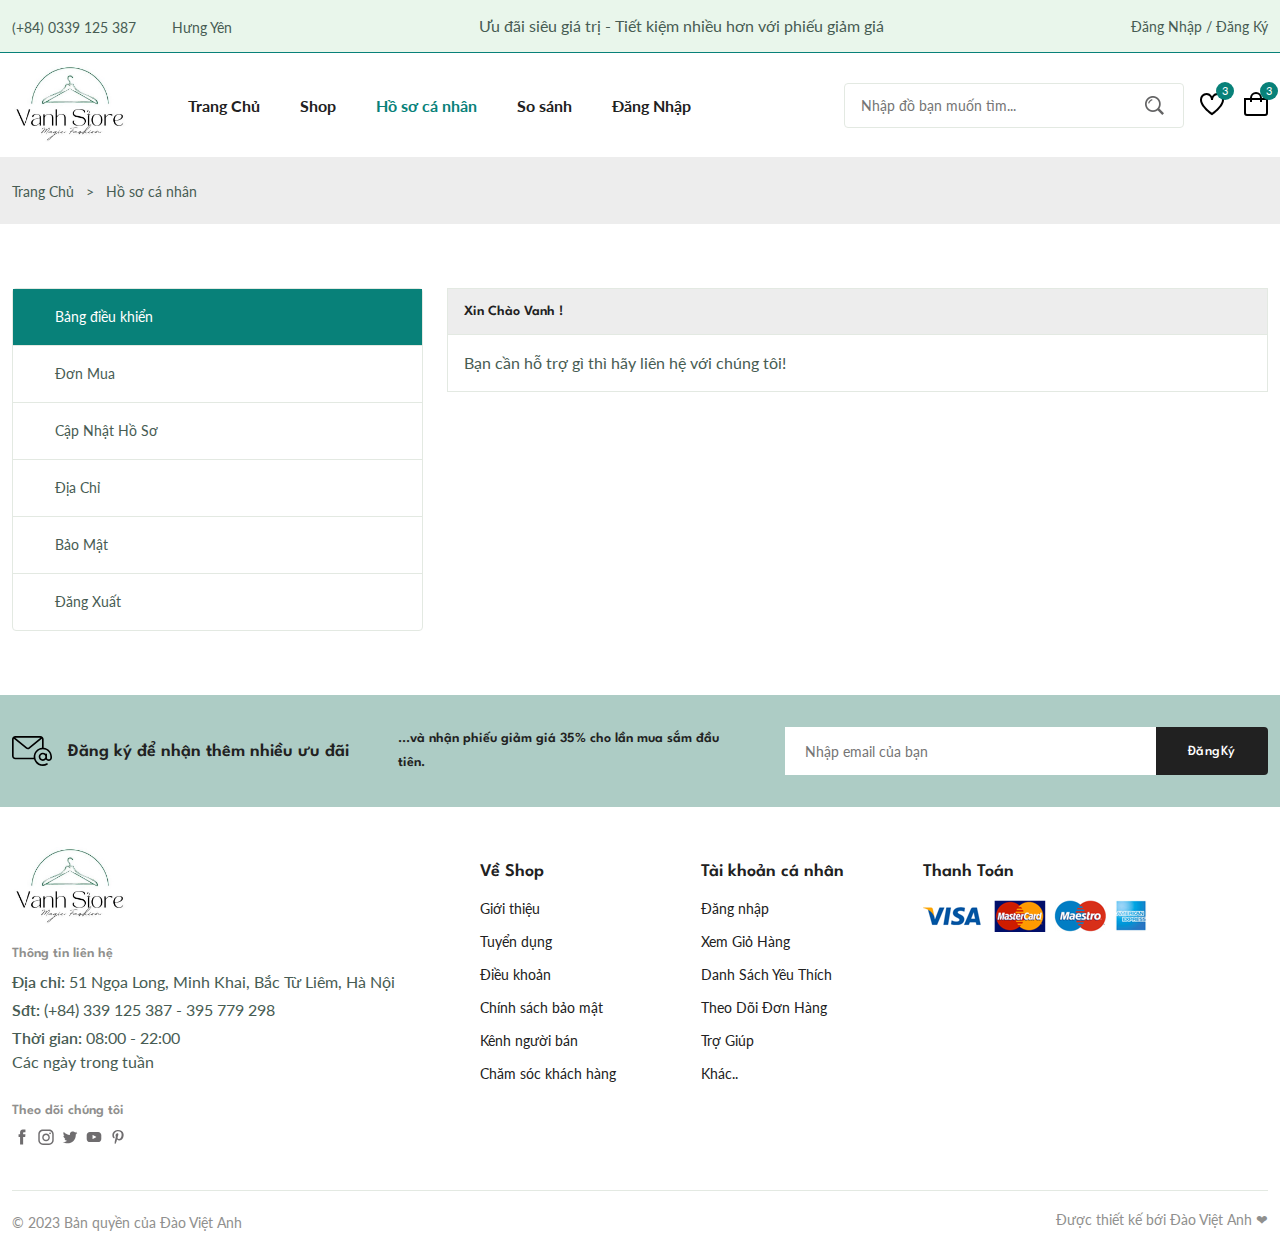
<file: accounts.html>
<!DOCTYPE html>
<html lang="en">
  <head>
    <meta charset="UTF-8" />
    <meta name="viewport" content="width=device-width, initial-scale=1.0" />

    <!--=============== FLATICON ===============-->
    <link rel='stylesheet' href='https://cdn-uicons.flaticon.com/uicons-regular-straight/css/uicons-regular-straight.css'>

    <!--=============== SWIPER CSS ===============-->
    <link rel="stylesheet" href="https://cdn.jsdelivr.net/npm/swiper@9/swiper-bundle.min.css"/>

    <!--=============== CSS ===============-->
    <link rel="stylesheet" href="assets/css/styles.css" />

    <title>Vanh Store</title>
  </head>
  <body>
    <!--=============== HEADER ===============-->
    <header class="header">
      <div class="header__top">
        <div class="header__container container">
          <div class="header__contact">
            <span> (+84) 0339 125 387</span>
            <span> Hưng Yên</span>
          </div>
          <p class="header__alert-news">
            Ưu đãi siêu giá trị - Tiết kiệm nhiều hơn với phiếu giảm giá
          </p>
          <a href="login-register.html" class="header__top-action">
            Đăng Nhập / Đăng Ký
          </a>
        </div>
      </div>

      <nav class="nav container">
        <a href="index.html" class="nav__logo">
          <img src="assets/img/Va store.jpg" alt="" class="nav__logo-img">
        </a>

        <div class="nav__menu" id="nav-menu">
          <ul class="nav__list">
            <li class="nav__item">
              <a href="index.html" class="nav__link">Trang Chủ</a>
            </li>

            <li class="nav__item">
              <a href="shop.html" class="nav__link">Shop</a>
            </li>

            <li class="nav__item">
              <a href="accounts.html" class="nav__link active-link">Hồ sơ cá nhân</a>
            </li>

            <li class="nav__item">
              <a href="compare.html" class="nav__link">So sánh</a>
            </li>

            <li class="nav__item">
              <a href="login-register.html" class="nav__link">Đăng Nhập</a>
            </li>
          </ul>

          <div class="header__search">
            <input type="text" placeholder= "Nhập đồ bạn muốn tìm..." class="form__input"
            />
            <button class="search__btn">
              <img src="assets/img/search.png" alt="">
            </button>
          </div>
        </div>

        <div class="header__user-actions">
          <a href="wishlist.html" class="header__action-btn">
            <img src="assets/img/icon-heart.svg" alt="">
            <span class="count">3</span>
          </a>

          <a href="cart.html" class="header__action-btn">
            <img src="assets/img/icon-cart.svg" alt="">
            <span class="count">3</span>
          </a>
        </div>
      </nav>
    </header>

    <!--=============== MAIN ===============-->
    <main class="main">
      <!--=============== BREADCRUMB ===============-->
      <section class="breadcrumb">
        <ul class="breadcrumb__list flex container">
          <li><a href="index.html" class="breadcrumb__link">Trang Chủ</a></li>
          <li><span class="breadcrumb__link">></span></li>
          <li><span class="breadcrumb__link">Hồ sơ cá nhân</span></li>
        </ul>
      </section>

      <!--=============== ACCOUNTS ===============-->
      <section class="accounts section--lg">
        <div class="accounts__container container grid">
          <div class="account__tabs">
            <p class="account__tab active-tab" data-target="#dashboard">
              <i class="fi fi-rs-settings-sliders"></i> Bảng điều khiển
            </p>

            <p class="account__tab" data-target="#orders">
              <i class="fi fi-rs-shopping-bag"></i> Đơn Mua
            </p>

            <p class="account__tab" data-target="#update-profile">
              <i class="fi fi-rs-user"></i> Cập Nhật Hồ Sơ
            </p>

            <p class="account__tab" data-target="#address">
              <i class="fi fi-rs-marker"></i> Địa Chỉ
            </p>

            <p class="account__tab" data-target="#change-password">
              <i class="fi fi-rs-user"></i> Bảo Mật
            </p>

            <p class="account__tab">
              <i class="fi fi-rs-exit"></i> Đăng Xuất
            </p>
          </div>

          <div class="tabs__content">
            <div class="tab__content active-tab" content id="dashboard">
              <h3 class="tab__header">Xin Chào Vanh !</h3>

                <div class="tab__body">
                  <p class="tab__description">
                    Bạn cần hỗ trợ gì thì hãy liên hệ với chúng tôi!
                  </p>
                </div>
            </div>

            <div class="tab__content" content id="orders">
              <h3 class="tab__header">Đơn mua của bạn</h3>

                <div class="tab__body">
                  <table class="placed__order-table">
                    <tr>
                      <th>Đơn Mua</th>
                      <th>Ngày</th>
                      <th>Trạng Thái</th>
                      <th>Tổng</th>
                      <th>Chi Tiết</th>
                    </tr>

                    <tr>
                      <td>#1375</td>
                      <td>Thứ 3, 06/06/2023</td>
                      <td>Đang Xử Lí</td>
                      <td>₫179.000</td>
                      <td><a href="#" class="view__order">Xem</a></td>
                    </tr>

                    <tr>
                      <td>#12468</td>
                      <td>Thứ 5, 26/05/2023</td>
                      <td>Thành Công</td>
                      <td>₫169.000</td>
                      <td><a href="#" class="view__order">Xem</a></td>
                    </tr>

                    <tr>
                      <td>#150205</td>
                      <td>Thứ 2, 20/05/2023</td>
                      <td>Hoàn Thành</td>
                      <td>₫199.000</td>
                      <td><a href="#" class="view__order">Xem</a></td>
                    </tr>
                  </table>
                </div>
            </div>

            <div class="tab__content" content id="update-profile">
              <h3 class="tab__header">Cập Nhật Thông Tin</h3>

                <div class="tab__body">
                  <form action="" class="form grid">
                    <input type="text" placeholder="Họ và Tên" class="form__input">

                    <div class="form__btn">
                      <button class="btn btn--md">Lưu</button>
                    </div>
                  </form>
                </div>
            </div>

            <div class="tab__content" content id="address">
            <h3 class="tab__header">Địa Chỉ</h3>

              <div class="tab__body">
                <address class="address">
                  51 Ngọa Long,
                  Minh Khai, Bắc Từ Liêm, Hà Nội
                </address>
                <a href="index.html" class="exit">Exit</a>
              </div>
            </div>

            <div class="tab__content" content id="change-password">
              <h3 class="tab__header">Bảo Mật</h3>

                <div class="tab__body">
                  <form action="" class="form grid">
                    <input type="password" placeholder="Mật Khẩu Hiện Tại" class="form__input">
                    <input type="password" placeholder="Mật Khẩu Mới" class="form__input">
                    <input type="password" placeholder="Nhập Lại Mật Khẩu Mới" class="form__input">

                    <div class="form__btn">
                      <button class="btn btn--md">Lưu</button>
                    </div>
                  </form>
                </div>
            </div>
          </div> 
        </div>
      </section>

      <!--=============== NEWSLETTER ===============-->
      <section class="newsletter section">
        <div class="newsletter__container container grid">
          <h3 class="newsletter__title flex">
            <img src="assets/img/icon-email.svg" alt="" class="newsletter__icon">
            Đăng ký để nhận thêm nhiều ưu đãi
          </h3>

          <p class="newsletter__description">
            ...và nhận phiếu giảm giá 35% cho lần mua sắm đầu tiên.
          </p>

          <form action="" class="newsletter__form">
            <input type="text" placeholder="Nhập email của bạn" class="newsletter__input">
            <button type="submit" class="newsletter__btn">ĐăngKý</button>
          </form>
        </div>
      </section>
    </main>

    <!--=============== FOOTER ===============-->
    <footer class="footer container">
      <div class="footer__container grid">
        <div class="footer__content">
          <a href="index.html" class="footer__logo">
            <img src="assets/img/Va store.jpg" alt="" class="footer__logo-img">
          </a>

          <h4 class="footer__subtitle">Thông tin liên hệ</h4>

          <p class="footer__description">
            <span>Địa chỉ:</span> 51 Ngọa Long, Minh Khai, Bắc Từ Liêm, Hà Nội
          </p>

          <p class="footer__description">
            <span>Sđt:</span> (+84) 339 125 387 - 395 779 298
          </p>

          <p class="footer__description">
            <span>Thời gian:</span> 08:00 - 22:00 <br> Các ngày trong tuần
          </p>

          <div class="footer__social">
            <h4 class="footer__subtitle">Theo dõi chúng tôi</h4>

            <div class="footer__social-links flex">
              <a href="">
                <img src="assets/img/icon-facebook.svg" alt="" class="footer__social-icon">
              </a>

              <a href="">
                <img src="assets/img/icon-instagram.svg" alt="" class="footer__social-icon">
              </a>

              <a href="">
                <img src="assets/img/icon-twitter.svg" alt="" class="footer__social-icon">
              </a>

              <a href="">
                <img src="assets/img/icon-youtube.svg" alt="" class="footer__social-icon">
              </a>

              <a href="">
                <img src="assets/img/icon-pinterest.svg" alt="" class="footer__social-icon">
              </a>
            </div>
          </div>
        </div>

        <div class="footer__content">
          <h3 class="footer__title">Về Shop</h3>

          <ul class="footer__links">
            <li><a href="#" class="footer__link">Giới thiệu</a></li>
            <li><a href="#" class="footer__link">Tuyển dụng</a></li>
            <li><a href="#" class="footer__link">Điều khoản</a></li>
            <li><a href="#" class="footer__link">Chính sách bảo mật</a></li>
            <li><a href="#" class="footer__link">Kênh người bán</a></li>
            <li><a href="#" class="footer__link">Chăm sóc khách hàng</a></li>
          </ul>
        </div>

        <div class="footer__content">
          <h3 class="footer__title">Tài khoản cá nhân</h3>

          <ul class="footer__links">
            <li><a href="#" class="footer__link">Đăng nhập</a></li>
            <li><a href="#" class="footer__link">Xem Giỏ Hàng</a></li>
            <li><a href="#" class="footer__link">Danh Sách Yêu Thích</a></li>
            <li><a href="#" class="footer__link">Theo Dõi Đơn Hàng</a></li>
            <li><a href="#" class="footer__link">Trợ Giúp</a></li>
            <li><a href="#" class="footer__link">Khác..</a></li>
          </ul>
        </div>

        <div class="footer__content">
          <h3 class="footer__title">Thanh Toán</h3>

          <img src="assets/img/payment-method.png" alt="" class="payment__img">
        </div>
      </div>

      <div class="footer__bottom">
        <p class="copyright">&copy; 2023 Bản quyền của Đào Việt Anh</p>
        <span class="designer">Được thiết kế bới Đào Việt Anh &#10084; </span>
      </div>
    </footer>

    <!--=============== SWIPER JS ===============-->
    <script src="https://cdn.jsdelivr.net/npm/swiper@9/swiper-bundle.min.js"></script>

    <!--=============== MAIN JS ===============-->
    <script src="assets/js/main.js"></script>
  </body>
</html>
</file>
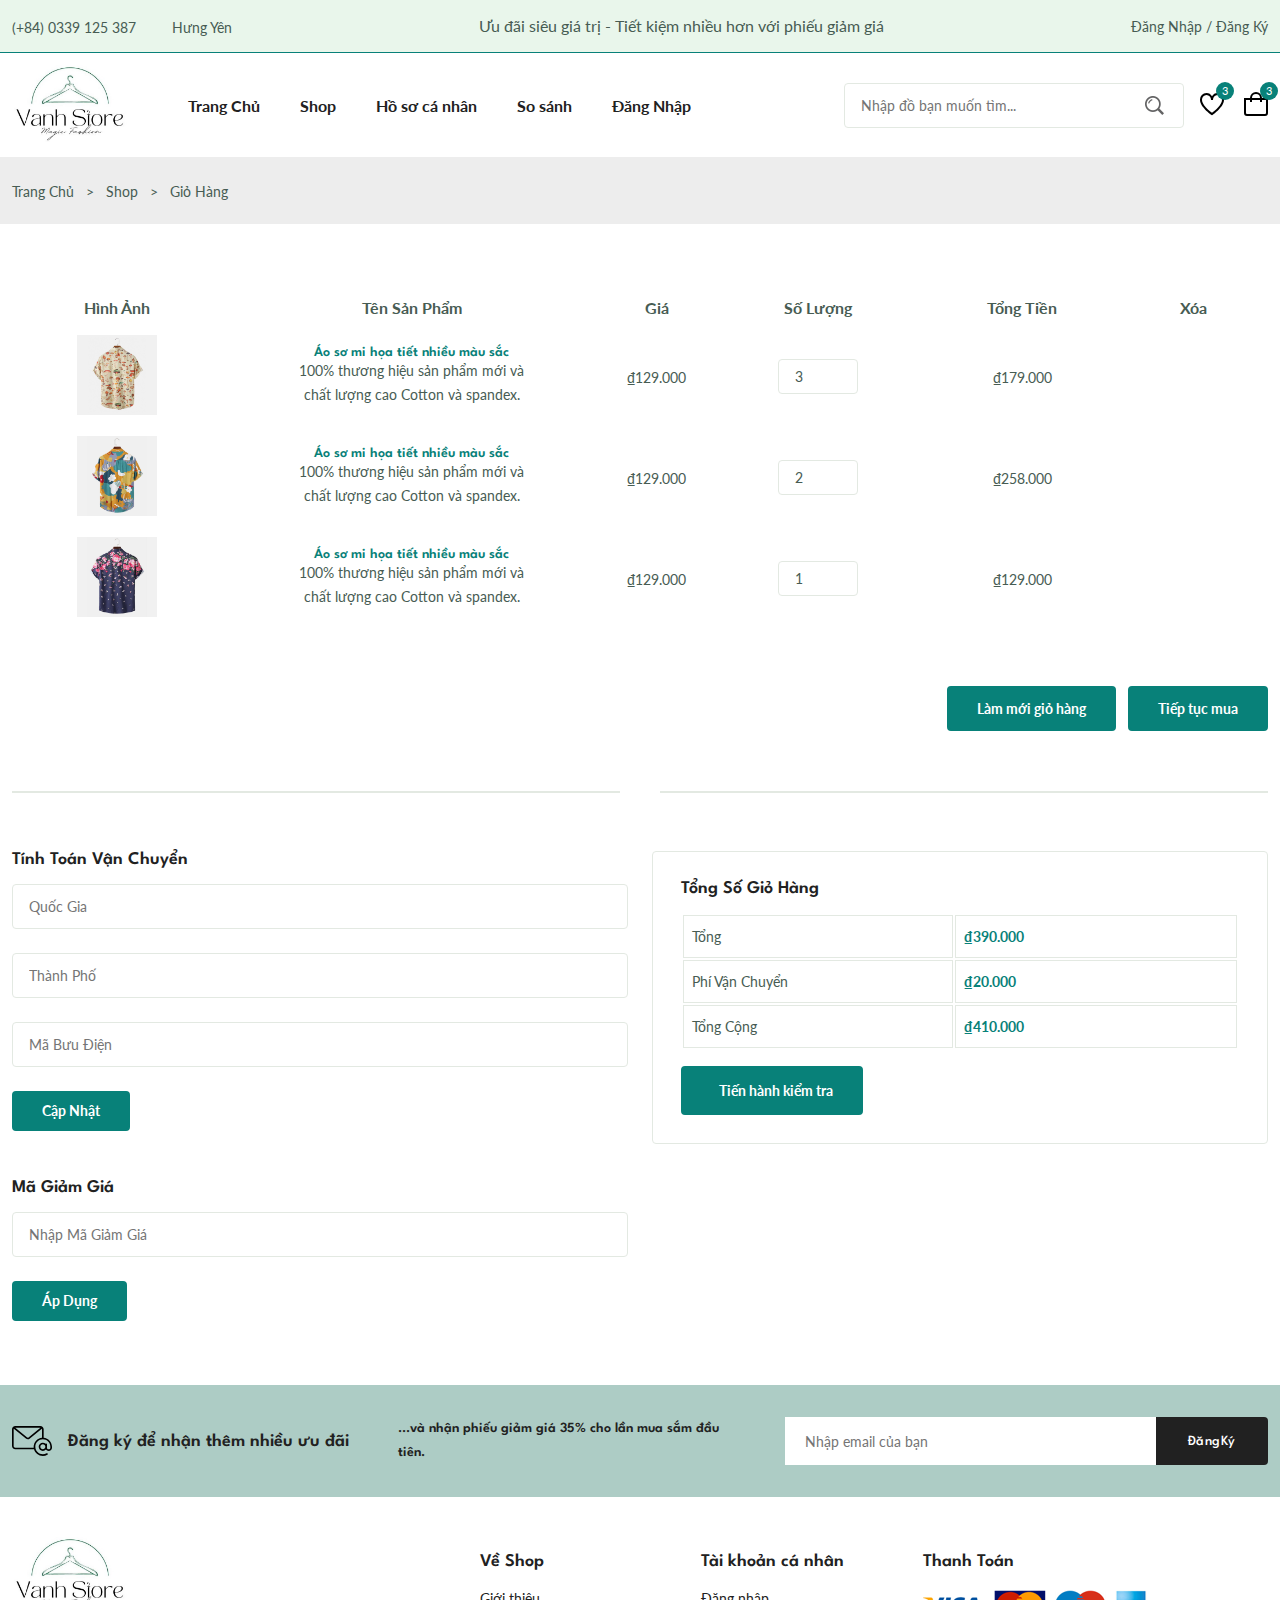
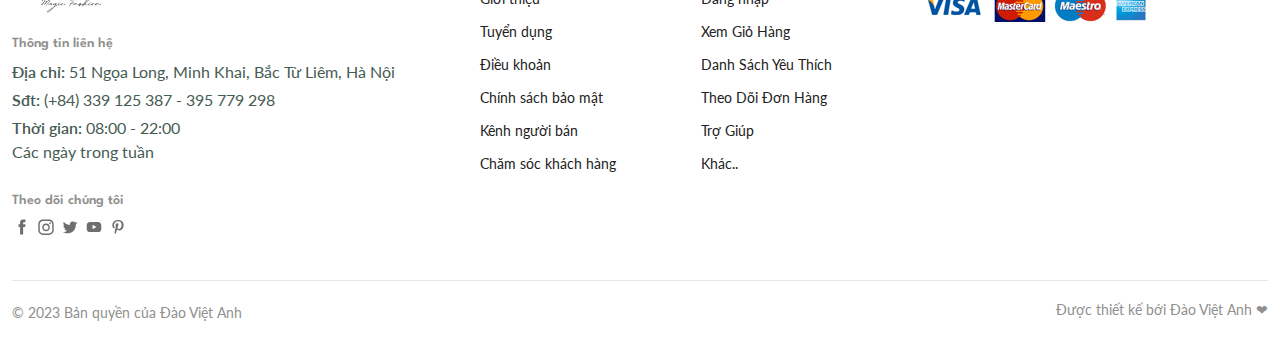
<file: cart.html>
<!DOCTYPE html>
<html lang="en">
  <head>
    <meta charset="UTF-8" />
    <meta name="viewport" content="width=device-width, initial-scale=1.0" />

    <!--=============== FLATICON ===============-->
    <link rel='stylesheet' href='https://cdn-uicons.flaticon.com/uicons-regular-straight/css/uicons-regular-straight.css'>

    <!--=============== SWIPER CSS ===============-->
    <link rel="stylesheet" href="https://cdn.jsdelivr.net/npm/swiper@9/swiper-bundle.min.css"/>

    <!--=============== CSS ===============-->
    <link rel="stylesheet" href="assets/css/styles.css" />

    <title>Vanh Store</title>
  </head>
  <body>
    <!--=============== HEADER ===============-->
    <header class="header">
      <div class="header__top">
        <div class="header__container container">
          <div class="header__contact">
            <span> (+84) 0339 125 387</span>
            <span> Hưng Yên</span>
          </div>
          <p class="header__alert-news">
            Ưu đãi siêu giá trị - Tiết kiệm nhiều hơn với phiếu giảm giá
          </p>
          <a href="login-register.html" class="header__top-action">
            Đăng Nhập / Đăng Ký
          </a>
        </div>
      </div>

      <nav class="nav container">
        <a href="index.html" class="nav__logo">
          <img src="assets/img/Va store.jpg" alt="" class="nav__logo-img">
        </a>

        <div class="nav__menu" id="nav-menu">
          <ul class="nav__list">
            <li class="nav__item">
              <a href="index.html" class="nav__link">Trang Chủ</a>
            </li>

            <li class="nav__item">
              <a href="shop.html" class="nav__link">Shop</a>
            </li>

            <li class="nav__item">
              <a href="accounts.html" class="nav__link">Hồ sơ cá nhân</a>
            </li>

            <li class="nav__item">
              <a href="compare.html" class="nav__link">So sánh</a>
            </li>

            <li class="nav__item">
              <a href="login-register.html" class="nav__link">Đăng Nhập</a>
            </li>
          </ul>

          <div class="header__search">
            <input type="text" placeholder= "Nhập đồ bạn muốn tìm..." class="form__input"
            />
            <button class="search__btn">
              <img src="assets/img/search.png" alt="">
            </button>
          </div>
        </div>

        <div class="header__user-actions">
          <a href="wishlist.html" class="header__action-btn">
            <img src="assets/img/icon-heart.svg" alt="">
            <span class="count">3</span>
          </a>

          <a href="cart.html" class="header__action-btn">
            <img src="assets/img/icon-cart.svg" alt="">
            <span class="count">3</span>
          </a>
        </div>
      </nav>
    </header>

    <!--=============== MAIN ===============-->
    <main class="main">
      <!--=============== BREADCRUMB ===============-->
      <section class="breadcrumb">
        <ul class="breadcrumb__list flex container">
          <li><a href="index.html" class="breadcrumb__link">Trang Chủ</a></li>
          <li><span class="breadcrumb__link">></span></li>
          <li><span class="breadcrumb__link">Shop</span></li>
          <li><span class="breadcrumb__link">></span></li>
          <li><span class="breadcrumb__link">Giỏ Hàng</span></li>
        </ul>
      </section>

      <!--=============== CART ===============-->
      <section class="cart section--lg container">
        <div class="table__container">
          <table class="table">
            <tr>
              <th>Hình Ảnh</th>
              <th>Tên Sản Phẩm</th>
              <th>Giá</th>
              <th>Số Lượng</th>
              <th>Tổng Tiền</th>
              <th>Xóa</th>
            </tr>

            <tr>
              <td><img src="assets/img/product-1-2.jpg" alt="" class="table__img"></td>
              <td>
                <h3 class="table__title">Áo sơ mi họa tiết nhiều màu sắc</h3>
                <p class="table__description">100% thương hiệu sản phẩm mới và chất lượng cao Cotton và spandex.</p>
              </td>

              <td><span class="table__price">₫129.000</span></td>

              <td><input type="number" value="3" class="quantity"></td>

              <td><span class="table__subtotal">₫179.000</span></td>

              <td><i class="fi fi-rs-trash table__trash"></i></td>
            </tr>

            <tr>
              <td><img src="assets/img/product-2-2.jpg" alt="" class="table__img"></td>
              <td>
                <h3 class="table__title">Áo sơ mi họa tiết nhiều màu sắc</h3>
                <p class="table__description">100% thương hiệu sản phẩm mới và chất lượng cao Cotton và spandex.</p>
              </td>

              <td><span class="table__price">₫129.000</span></td>

              <td><input type="number" value="2" class="quantity"></td>

              <td><span class="table__subtotal">₫258.000</span></td>

              <td><i class="fi fi-rs-trash table__trash"></i></td>
            </tr>

            <tr>
              <td><img src="assets/img/product-6-2.jpg" alt="" class="table__img"></td>
              <td>
                <h3 class="table__title">Áo sơ mi họa tiết nhiều màu sắc</h3>
                <p class="table__description">100% thương hiệu sản phẩm mới và chất lượng cao Cotton và spandex.</p>
              </td>

              <td><span class="table__price">₫129.000</span></td>

              <td><input type="number" value="1" class="quantity"></td>

              <td><span class="table__subtotal">₫129.000</span></td>

              <td><i class="fi fi-rs-trash table__trash"></i></td>
            </tr>
          </table>
        </div>

        <div class="cart__actions">
          <a href="#" class="btn flex btn--md">
            <i class="fi-rs-shuffle"></i> Làm mới giỏ hàng
          </a>

          <a href="#" class="btn flex btn--md">
            <i class="fi-rs-shopping-bag"></i>  Tiếp tục mua
          </a>
        </div>

        <div class="divider">
          <i class="fi fi-rs-fingerprint"></i>
        </div>

        <div class="cart__group grid">
          <div>
            <div class="cart__shipping">
              <h3 class="section__title">Tính Toán Vận Chuyển</h3>

              <form action="" class="form grid">
                <input type="text" placeholder="Quốc Gia" class="form__input">

                <div class="form__group grid">
                  <input type="text" placeholder="Thành Phố" class="form__input">

                  <input type="text" placeholder="Mã Bưu Điện" class="form__input">
                </div>

                <div class="form__btn">
                  <button class="btn flex btn--sm">
                    <i class="fi-rs-shuffle"></i> Cập Nhật
                  </button>
                </div>
              </form>
            </div>

            <div class="cart__coupon">
              <h3 class="section__title">Mã Giảm Giá</h3>

              <form action="" class="coupon__form form grid">
                <div class="form__group grid">
                  <input type="text" class="form__input" placeholder="Nhập Mã Giảm Giá">

                  <div class="form__btn">
                    <button class="btn flex btn--sm">
                      <i class="fi-rs-label"></i> Áp Dụng
                    </button>
                  </div>
                </div>
              </form>
            </div>
          </div>

          <div class="cart__total">
            <h3 class="section__title">Tổng Số Giỏ Hàng</h3>

            <table class="cart__total-table">
              <tr>
                <td><span class="cart__total-title">Tổng</span></td>
                <td><span class="cart__total-price">₫390.000</span></td>
              </tr>

              <tr>
                <td><span class="cart__total-title">Phí Vận Chuyển</span></td>
                <td><span class="cart__total-price">₫20.000</span></td>
              </tr>

              <tr>
                <td><span class="cart__total-title">Tổng Cộng</span></td>
                <td><span class="cart__total-price">₫410.000</span></td>
              </tr>
            </table>

            <a href="checkout.html" class="btn flex btn-md">
              <i class="fi fi-rs-box-alt"></i> Tiến hành kiểm tra
            </a>
          </div>
        </div>
      </section>

      <!--=============== NEWSLETTER ===============-->
      <section class="newsletter section">
        <div class="newsletter__container container grid">
          <h3 class="newsletter__title flex">
            <img src="assets/img/icon-email.svg" alt="" class="newsletter__icon">
            Đăng ký để nhận thêm nhiều ưu đãi
          </h3>

          <p class="newsletter__description">
            ...và nhận phiếu giảm giá 35% cho lần mua sắm đầu tiên.
          </p>

          <form action="" class="newsletter__form">
            <input type="text" placeholder="Nhập email của bạn" class="newsletter__input">
            <button type="submit" class="newsletter__btn">ĐăngKý</button>
          </form>
        </div>
      </section>
    </main>

    <!--=============== FOOTER ===============-->
    <footer class="footer container">
      <div class="footer__container grid">
        <div class="footer__content">
          <a href="index.html" class="footer__logo">
            <img src="assets/img/Va store.jpg" alt="" class="footer__logo-img">
          </a>

          <h4 class="footer__subtitle">Thông tin liên hệ</h4>

          <p class="footer__description">
            <span>Địa chỉ:</span> 51 Ngọa Long, Minh Khai, Bắc Từ Liêm, Hà Nội
          </p>

          <p class="footer__description">
            <span>Sđt:</span> (+84) 339 125 387 - 395 779 298
          </p>

          <p class="footer__description">
            <span>Thời gian:</span> 08:00 - 22:00 <br> Các ngày trong tuần
          </p>

          <div class="footer__social">
            <h4 class="footer__subtitle">Theo dõi chúng tôi</h4>

            <div class="footer__social-links flex">
              <a href="">
                <img src="assets/img/icon-facebook.svg" alt="" class="footer__social-icon">
              </a>

              <a href="">
                <img src="assets/img/icon-instagram.svg" alt="" class="footer__social-icon">
              </a>

              <a href="">
                <img src="assets/img/icon-twitter.svg" alt="" class="footer__social-icon">
              </a>

              <a href="">
                <img src="assets/img/icon-youtube.svg" alt="" class="footer__social-icon">
              </a>

              <a href="">
                <img src="assets/img/icon-pinterest.svg" alt="" class="footer__social-icon">
              </a>
            </div>
          </div>
        </div>

        <div class="footer__content">
          <h3 class="footer__title">Về Shop</h3>

          <ul class="footer__links">
            <li><a href="#" class="footer__link">Giới thiệu</a></li>
            <li><a href="#" class="footer__link">Tuyển dụng</a></li>
            <li><a href="#" class="footer__link">Điều khoản</a></li>
            <li><a href="#" class="footer__link">Chính sách bảo mật</a></li>
            <li><a href="#" class="footer__link">Kênh người bán</a></li>
            <li><a href="#" class="footer__link">Chăm sóc khách hàng</a></li>
          </ul>
        </div>

        <div class="footer__content">
          <h3 class="footer__title">Tài khoản cá nhân</h3>

          <ul class="footer__links">
            <li><a href="#" class="footer__link">Đăng nhập</a></li>
            <li><a href="#" class="footer__link">Xem Giỏ Hàng</a></li>
            <li><a href="#" class="footer__link">Danh Sách Yêu Thích</a></li>
            <li><a href="#" class="footer__link">Theo Dõi Đơn Hàng</a></li>
            <li><a href="#" class="footer__link">Trợ Giúp</a></li>
            <li><a href="#" class="footer__link">Khác..</a></li>
          </ul>
        </div>

        <div class="footer__content">
          <h3 class="footer__title">Thanh Toán</h3>

          <img src="assets/img/payment-method.png" alt="" class="payment__img">
        </div>
      </div>

      <div class="footer__bottom">
        <p class="copyright">&copy; 2023 Bản quyền của Đào Việt Anh</p>
        <span class="designer">Được thiết kế bới Đào Việt Anh &#10084; </span>
      </div>
    </footer>

    <!--=============== SWIPER JS ===============-->
    <script src="https://cdn.jsdelivr.net/npm/swiper@9/swiper-bundle.min.js"></script>

    <!--=============== MAIN JS ===============-->
    <script src="assets/js/main.js"></script>
  </body>
</html>
</file>
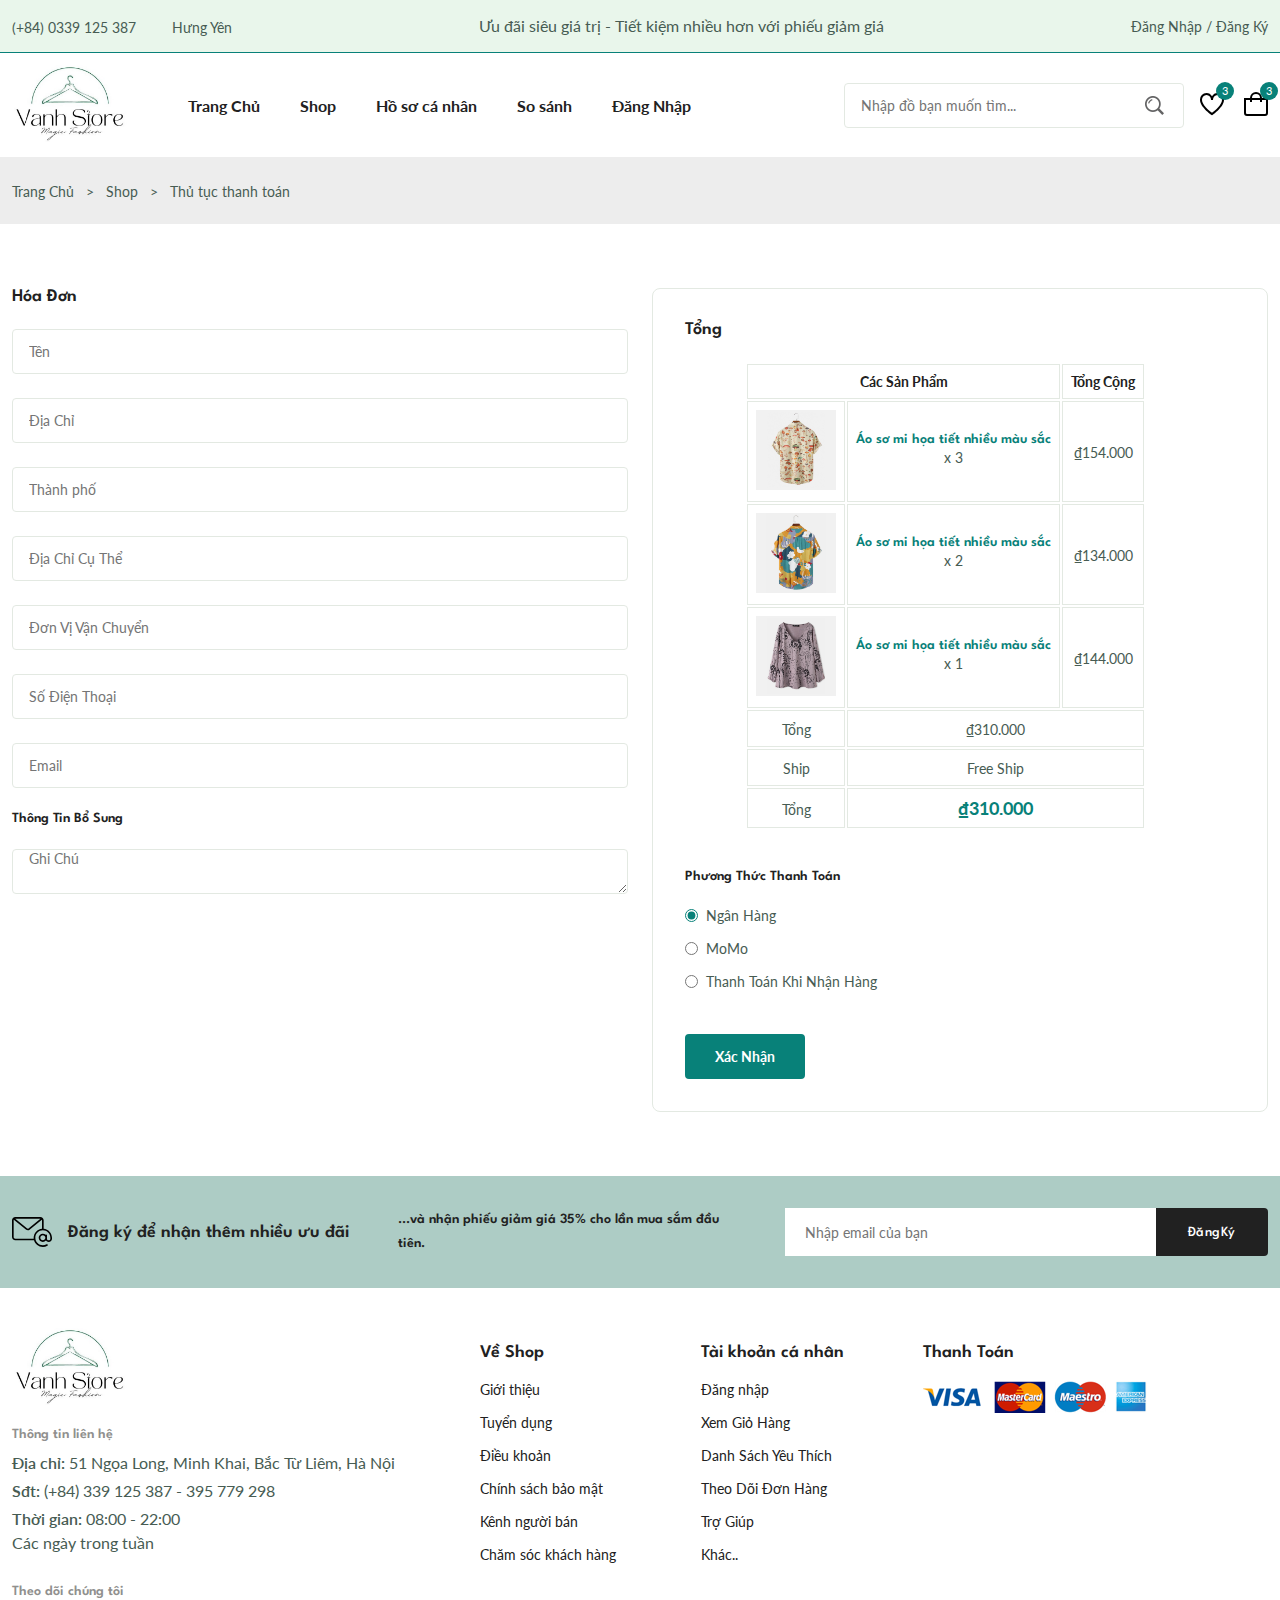
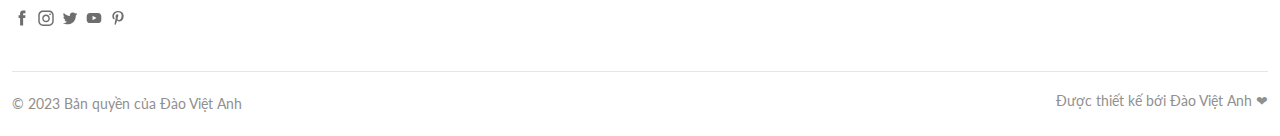
<file: checkout.html>
<!DOCTYPE html>
<html lang="en">
  <head>
    <meta charset="UTF-8" />
    <meta name="viewport" content="width=device-width, initial-scale=1.0" />

    <!--=============== FLATICON ===============-->
    <link rel='stylesheet' href='https://cdn-uicons.flaticon.com/uicons-regular-straight/css/uicons-regular-straight.css'>

    <!--=============== SWIPER CSS ===============-->
    <link rel="stylesheet" href="https://cdn.jsdelivr.net/npm/swiper@9/swiper-bundle.min.css"/>

    <!--=============== CSS ===============-->
    <link rel="stylesheet" href="assets/css/styles.css" />

    <title>Vanh Store</title>
  </head>
  <body>
    <!--=============== HEADER ===============-->
    <header class="header">
      <div class="header__top">
        <div class="header__container container">
          <div class="header__contact">
            <span> (+84) 0339 125 387</span>
            <span> Hưng Yên</span>
          </div>
          <p class="header__alert-news">
            Ưu đãi siêu giá trị - Tiết kiệm nhiều hơn với phiếu giảm giá
          </p>
          <a href="login-register.html" class="header__top-action">
            Đăng Nhập / Đăng Ký
          </a>
        </div>
      </div>

      <nav class="nav container">
        <a href="index.html" class="nav__logo">
          <img src="assets/img/Va store.jpg" alt="" class="nav__logo-img">
        </a>

        <div class="nav__menu" id="nav-menu">
          <ul class="nav__list">
            <li class="nav__item">
              <a href="index.html" class="nav__link">Trang Chủ</a>
            </li>

            <li class="nav__item">
              <a href="shop.html" class="nav__link">Shop</a>
            </li>

            <li class="nav__item">
              <a href="accounts.html" class="nav__link">Hồ sơ cá nhân</a>
            </li>

            <li class="nav__item">
              <a href="compare.html" class="nav__link">So sánh</a>
            </li>

            <li class="nav__item">
              <a href="login-register.html" class="nav__link">Đăng Nhập</a>
            </li>
          </ul>

          <div class="header__search">
            <input type="text" placeholder= "Nhập đồ bạn muốn tìm..." class="form__input"
            />
            <button class="search__btn">
              <img src="assets/img/search.png" alt="">
            </button>
          </div>
        </div>

        <div class="header__user-actions">
          <a href="wishlist.html" class="header__action-btn">
            <img src="assets/img/icon-heart.svg" alt="">
            <span class="count">3</span>
          </a>

          <a href="cart.html" class="header__action-btn">
            <img src="assets/img/icon-cart.svg" alt="">
            <span class="count">3</span>
          </a>
        </div>
      </nav>
    </header>

    <!--=============== MAIN ===============-->
    <main class="main">
      <!--=============== BREADCRUMB ===============-->
      <section class="breadcrumb">
        <ul class="breadcrumb__list flex container">
          <li><a href="index.html" class="breadcrumb__link">Trang Chủ</a></li>
          <li><span class="breadcrumb__link">></span></li>
          <li><span class="breadcrumb__link">Shop</span></li>
          <li><span class="breadcrumb__link">></span></li>
          <li><span class="breadcrumb__link">Thủ tục thanh toán</span></li>
        </ul>
      </section>

      <!--=============== CHECKOUT ===============-->
      <section class="checkout section--lg">
        <div class="checkout__container container grid">
          <div class="checkout__group">
            <h3 class="section__title">Hóa Đơn</h3>

            <form action=""  class="form grid">
              <input type="text" placeholder="Tên" class="form__input">
              <input type="text" placeholder="Địa Chỉ" class="form__input">
              <input type="text" placeholder="Thành phố" class="form__input">
              <input type="text" placeholder="Địa Chỉ Cụ Thể" class="form__input">
              <input type="text" placeholder="Đơn Vị Vận Chuyển" class="form__input">
              <input type="text" placeholder="Số Điện Thoại" class="form__input">
              <input type="text" placeholder="Email" class="form__input">

              <h3 class="checkout__title">Thông Tin Bổ Sung</h3>
              <textarea name="" placeholder="Ghi Chú" id=""  cols="30" rows="10" class="form__input textarea"></textarea>
            </form>
          </div>

          <div class="checkout__group">
            <h3 class="section__title">Tổng</h3>

            <table class="order__table">
              <tr>
                <th colspan="2">Các Sản Phẩm</th>
                <th>Tổng Cộng</th>
              </tr>

              <tr>
                <td><img src="assets/img/product-1-2.jpg" class="order__img" alt=""></td>
                <td>
                  <h3 class="table__title">Áo sơ mi họa tiết nhiều màu sắc</h3>
                  <p class="table__quantity"> x 3</p>
                </td>

                <td>
                  <span class="table__price">₫154.000</span>
                </td>
              </tr>

              <tr>
                <td><img src="assets/img/product-2-2.jpg" class="order__img" alt=""></td>
                <td>
                  <h3 class="table__title">Áo sơ mi họa tiết nhiều màu sắc</h3>
                  <p class="table__quantity"> x 2</p>
                </td>

                <td>
                  <span class="table__price">₫134.000</span>
                </td>
              </tr>

              <tr>
                <td><img src="assets/img/product-7-1.jpg" class="order__img" alt=""></td>
                <td>
                  <h3 class="table__title">Áo sơ mi họa tiết nhiều màu sắc</h3>
                  <p class="table__quantity"> x 1</p>
                </td>

                <td>
                  <span class="table__price">₫144.000</span>
                </td>
              </tr>

              <tr>
                <td><span class="order__subtitle">Tổng</span></td>
                <td colspan="2"><span class="table__price">₫310.000</span></td>
              </tr>

              <tr>
                <td><span class="order__subtitle">Ship</span></td>
                <td colspan="2"><span class="table__price">Free Ship</span></td>
              </tr>

              <tr>
                <td><span class="order__subtitle">Tổng</span></td>
                <td colspan="2"><span class="order__grand-total">₫310.000</span></td>
              </tr>
            </table>

            <div class="payment__methods">
              <h3 class="checkout__title payment__title">Phương Thức Thanh Toán</h3>

              <div class="payment__option flex">
                <input type="radio" name="radio" checked class="payment__input">
                <label for="" class="payment__label">Ngân Hàng</label>
              </div>

              <div class="payment__option flex">
                <input type="radio" name="radio" class="payment__input">
                <label for="" class="payment__label">MoMo</label>
              </div>

              <div class="payment__option flex">
                <input type="radio" name="radio" class="payment__input">
                <label for="" class="payment__label">Thanh Toán Khi Nhận Hàng</label>
              </div>
            </div>

            <button class="btn btn--md">Xác Nhận</button>
          </div>
        </div>
      </section>

      <!--=============== NEWSLETTER ===============-->
      <section class="newsletter section">
        <div class="newsletter__container container grid">
          <h3 class="newsletter__title flex">
            <img src="assets/img/icon-email.svg" alt="" class="newsletter__icon">
            Đăng ký để nhận thêm nhiều ưu đãi
          </h3>

          <p class="newsletter__description">
            ...và nhận phiếu giảm giá 35% cho lần mua sắm đầu tiên.
          </p>

          <form action="" class="newsletter__form">
            <input type="text" placeholder="Nhập email của bạn" class="newsletter__input">
            <button type="submit" class="newsletter__btn">ĐăngKý</button>
          </form>
        </div>
      </section>
    </main>

    <!--=============== FOOTER ===============-->
    <footer class="footer container">
      <div class="footer__container grid">
        <div class="footer__content">
          <a href="index.html" class="footer__logo">
            <img src="assets/img/Va store.jpg" alt="" class="footer__logo-img">
          </a>

          <h4 class="footer__subtitle">Thông tin liên hệ</h4>

          <p class="footer__description">
            <span>Địa chỉ:</span> 51 Ngọa Long, Minh Khai, Bắc Từ Liêm, Hà Nội
          </p>

          <p class="footer__description">
            <span>Sđt:</span> (+84) 339 125 387 - 395 779 298
          </p>

          <p class="footer__description">
            <span>Thời gian:</span> 08:00 - 22:00 <br> Các ngày trong tuần
          </p>

          <div class="footer__social">
            <h4 class="footer__subtitle">Theo dõi chúng tôi</h4>

            <div class="footer__social-links flex">
              <a href="">
                <img src="assets/img/icon-facebook.svg" alt="" class="footer__social-icon">
              </a>

              <a href="">
                <img src="assets/img/icon-instagram.svg" alt="" class="footer__social-icon">
              </a>

              <a href="">
                <img src="assets/img/icon-twitter.svg" alt="" class="footer__social-icon">
              </a>

              <a href="">
                <img src="assets/img/icon-youtube.svg" alt="" class="footer__social-icon">
              </a>

              <a href="">
                <img src="assets/img/icon-pinterest.svg" alt="" class="footer__social-icon">
              </a>
            </div>
          </div>
        </div>

        <div class="footer__content">
          <h3 class="footer__title">Về Shop</h3>

          <ul class="footer__links">
            <li><a href="#" class="footer__link">Giới thiệu</a></li>
            <li><a href="#" class="footer__link">Tuyển dụng</a></li>
            <li><a href="#" class="footer__link">Điều khoản</a></li>
            <li><a href="#" class="footer__link">Chính sách bảo mật</a></li>
            <li><a href="#" class="footer__link">Kênh người bán</a></li>
            <li><a href="#" class="footer__link">Chăm sóc khách hàng</a></li>
          </ul>
        </div>

        <div class="footer__content">
          <h3 class="footer__title">Tài khoản cá nhân</h3>

          <ul class="footer__links">
            <li><a href="#" class="footer__link">Đăng nhập</a></li>
            <li><a href="#" class="footer__link">Xem Giỏ Hàng</a></li>
            <li><a href="#" class="footer__link">Danh Sách Yêu Thích</a></li>
            <li><a href="#" class="footer__link">Theo Dõi Đơn Hàng</a></li>
            <li><a href="#" class="footer__link">Trợ Giúp</a></li>
            <li><a href="#" class="footer__link">Khác..</a></li>
          </ul>
        </div>

        <div class="footer__content">
          <h3 class="footer__title">Thanh Toán</h3>

          <img src="assets/img/payment-method.png" alt="" class="payment__img">
        </div>
      </div>

      <div class="footer__bottom">
        <p class="copyright">&copy; 2023 Bản quyền của Đào Việt Anh</p>
        <span class="designer">Được thiết kế bới Đào Việt Anh &#10084; </span>
      </div>
    </footer>

    <!--=============== SWIPER JS ===============-->
    <script src="https://cdn.jsdelivr.net/npm/swiper@9/swiper-bundle.min.js"></script>

    <!--=============== MAIN JS ===============-->
    <script src="assets/js/main.js"></script>
  </body>
</html>
</file>
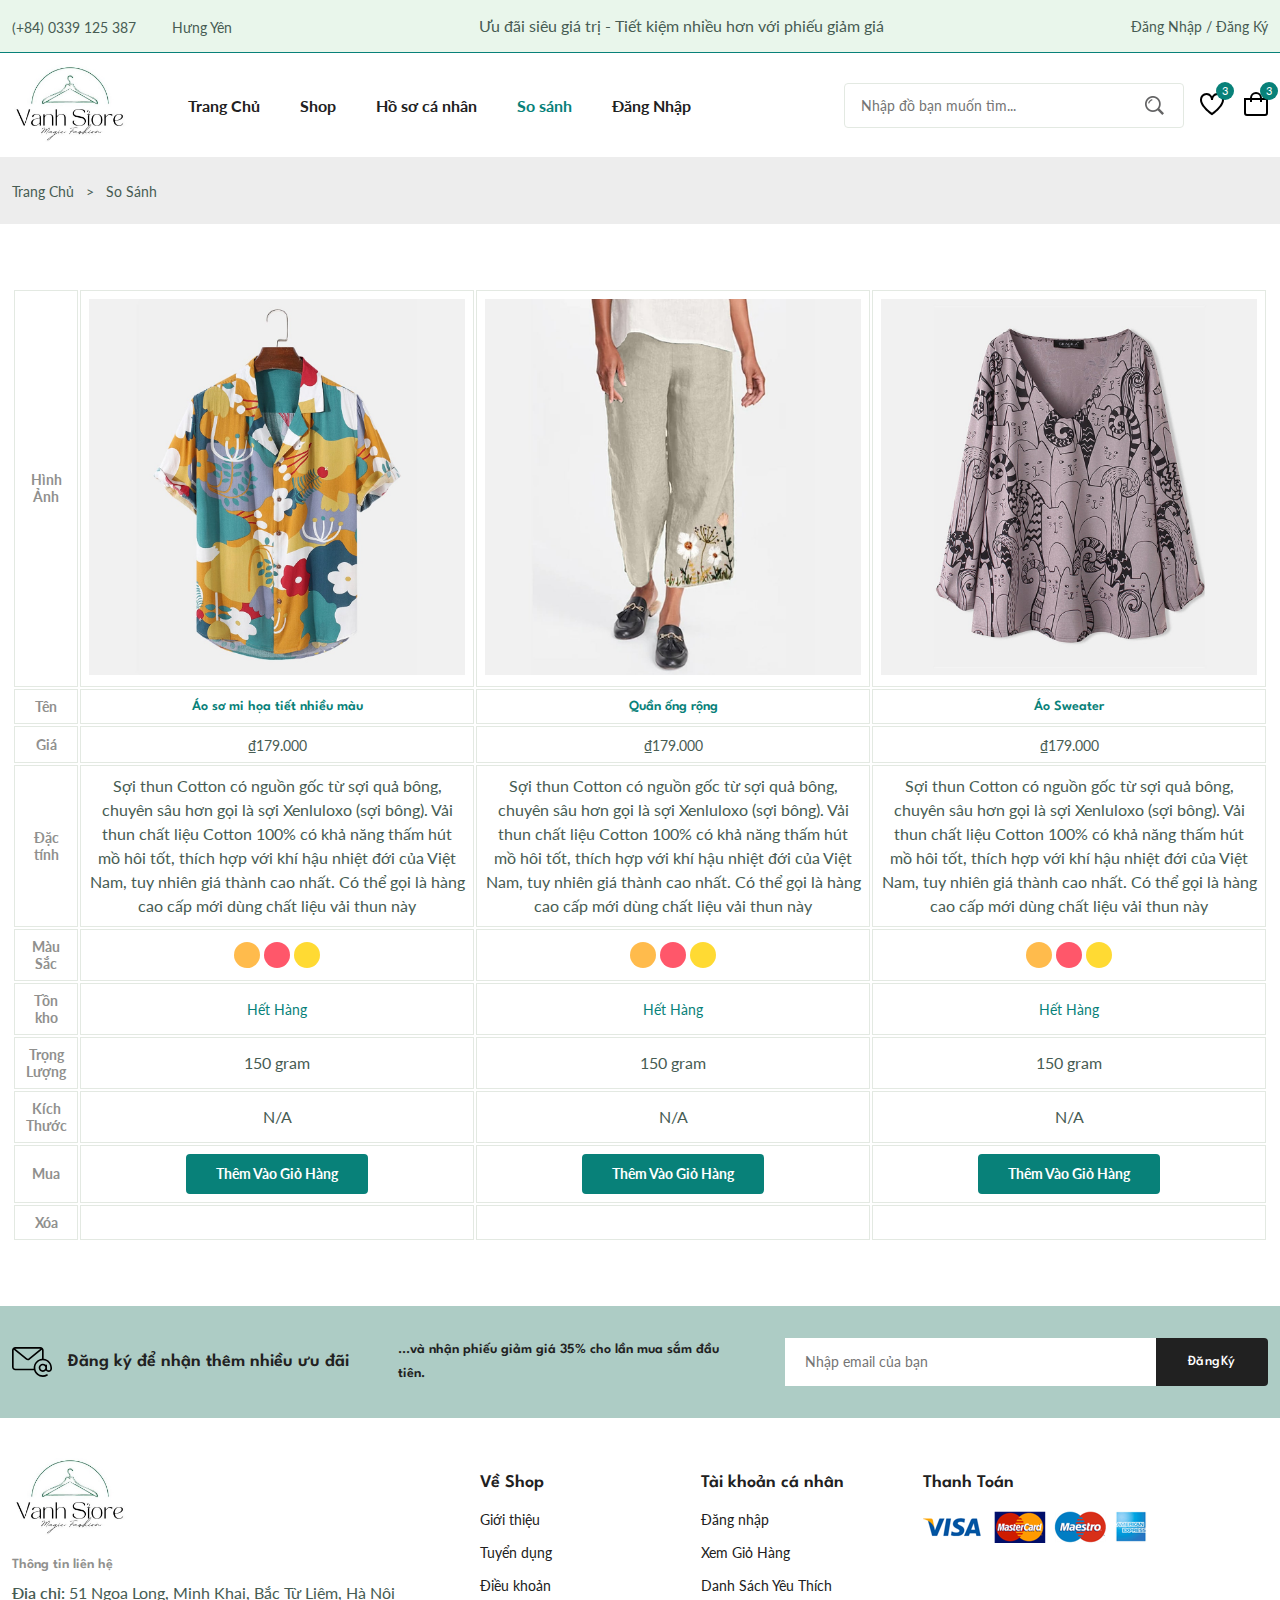
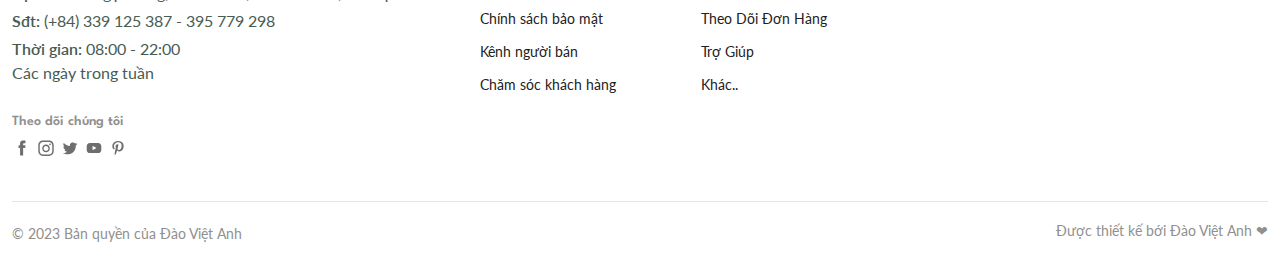
<file: compare.html>
<!DOCTYPE html>
<html lang="en">
  <head>
    <meta charset="UTF-8" />
    <meta name="viewport" content="width=device-width, initial-scale=1.0" />

    <!--=============== FLATICON ===============-->
    <link rel='stylesheet' href='https://cdn-uicons.flaticon.com/uicons-regular-straight/css/uicons-regular-straight.css'>

    <!--=============== SWIPER CSS ===============-->
    <link rel="stylesheet" href="https://cdn.jsdelivr.net/npm/swiper@9/swiper-bundle.min.css"/>

    <!--=============== CSS ===============-->
    <link rel="stylesheet" href="assets/css/styles.css" />

    <title>Vanh Store</title>
  </head>
  <body>
    <!--=============== HEADER ===============-->
    <header class="header">
      <div class="header__top">
        <div class="header__container container">
          <div class="header__contact">
            <span> (+84) 0339 125 387</span>
            <span> Hưng Yên</span>
          </div>
          <p class="header__alert-news">
            Ưu đãi siêu giá trị - Tiết kiệm nhiều hơn với phiếu giảm giá
          </p>
          <a href="login-register.html" class="header__top-action">
            Đăng Nhập / Đăng Ký
          </a>
        </div>
      </div>

      <nav class="nav container">
        <a href="index.html" class="nav__logo">
          <img src="assets/img/Va store.jpg" alt="" class="nav__logo-img">
        </a>

        <div class="nav__menu" id="nav-menu">
          <ul class="nav__list">
            <li class="nav__item">
              <a href="index.html" class="nav__link">Trang Chủ</a>
            </li>

            <li class="nav__item">
              <a href="shop.html" class="nav__link">Shop</a>
            </li>

            <li class="nav__item">
              <a href="accounts.html" class="nav__link">Hồ sơ cá nhân</a>
            </li>

            <li class="nav__item">
              <a href="compare.html" class="nav__link active-link" >So sánh</a>
            </li>

            <li class="nav__item">
              <a href="login-register.html" class="nav__link">Đăng Nhập</a>
            </li>
          </ul>

          <div class="header__search">
            <input type="text" placeholder= "Nhập đồ bạn muốn tìm..." class="form__input"
            />
            <button class="search__btn">
              <img src="assets/img/search.png" alt="">
            </button>
          </div>
        </div>

        <div class="header__user-actions">
          <a href="wishlist.html" class="header__action-btn">
            <img src="assets/img/icon-heart.svg" alt="">
            <span class="count">3</span>
          </a>

          <a href="cart.html" class="header__action-btn">
            <img src="assets/img/icon-cart.svg" alt="">
            <span class="count">3</span>
          </a>
        </div>
      </nav>
    </header>

    <!--=============== MAIN ===============-->
    <main class="main">
      <!--=============== BREADCRUMB ===============-->
      <section class="breadcrumb">
        <ul class="breadcrumb__list flex container">
          <li><a href="index.html" class="breadcrumb__link">Trang Chủ</a></li>
          <li><span class="breadcrumb__link">></span></li>
          <li><span class="breadcrumb__link">So Sánh</span></li>
        </ul>
      </section>

      <!--=============== COMPARE ===============-->
      <section class="compare container section--lg">
        <table class="compare__table">
          <tr>
            <th>Hình Ảnh</th>
            <td><img src="assets/img/product-2-1.jpg" class="compare__img" alt=""></td>            
            <td><img src="assets/img/product-4-1.jpg" class="compare__img" alt=""></td>
            <td><img src="assets/img/product-7-1.jpg" class="compare__img" alt=""></td>
          </tr>

          <tr>
            <th>Tên</th>
            <td><h3 class="table__title">Áo sơ mi họa tiết nhiều màu</h3></td>
            <td><h3 class="table__title">Quần ống rộng</h3></td>
            <td><h3 class="table__title">Áo Sweater</h3></td>
          </tr>

          <tr>
            <th>Giá</th>
            <td><span class="table__price">₫179.000</span></td>
            <td><span class="table__price">₫179.000</span></td>
            <td><span class="table__price">₫179.000</span></td>
          </tr>

          <tr>
            <th>Đặc tính</th>
            <td><p>
              Sợi thun Cotton có nguồn gốc từ sợi quả bông, chuyên sâu hơn gọi là sợi Xenluloxo (sợi bông). 
              Vải thun chất liệu Cotton 100% có khả năng thấm hút mồ hôi tốt, thích hợp với khí hậu nhiệt đới 
              của Việt Nam, tuy nhiên giá thành cao nhất. Có thể gọi là hàng cao cấp mới dùng chất liệu vải thun này
            </p></td>

            <td><p>
              Sợi thun Cotton có nguồn gốc từ sợi quả bông, chuyên sâu hơn gọi là sợi Xenluloxo (sợi bông). 
              Vải thun chất liệu Cotton 100% có khả năng thấm hút mồ hôi tốt, thích hợp với khí hậu nhiệt đới 
              của Việt Nam, tuy nhiên giá thành cao nhất. Có thể gọi là hàng cao cấp mới dùng chất liệu vải thun này
            </p></td>

            <td><p>
              Sợi thun Cotton có nguồn gốc từ sợi quả bông, chuyên sâu hơn gọi là sợi Xenluloxo (sợi bông). 
              Vải thun chất liệu Cotton 100% có khả năng thấm hút mồ hôi tốt, thích hợp với khí hậu nhiệt đới 
              của Việt Nam, tuy nhiên giá thành cao nhất. Có thể gọi là hàng cao cấp mới dùng chất liệu vải thun này
            </p></td>
          </tr>

          <tr>
            <th>Màu Sắc</th>
            <td><ul class="color__list comapre__color">
              <li>
                <a href="#" class="color__link" style="background-color: hsl(37, 100%, 65%);"></a>
              </li>

              <li>
                <a href="#" class="color__link" style="background-color: hsl(353, 100%, 67%);"></a>
              </li>

              <li>
                <a href="#" class="color__link" style="background-color: hsl(49, 100%, 60%);"></a>
              </li>
            </ul></td>

            <td><ul class="color__list comapre__color">
              <li>
                <a href="#" class="color__link" style="background-color: hsl(37, 100%, 65%);"></a>
              </li>

              <li>
                <a href="#" class="color__link" style="background-color: hsl(353, 100%, 67%);"></a>
              </li>

              <li>
                <a href="#" class="color__link" style="background-color: hsl(49, 100%, 60%);"></a>
              </li>
            </ul></td>

            <td><ul class="color__list comapre__color">
              <li>
                <a href="#" class="color__link" style="background-color: hsl(37, 100%, 65%);"></a>
              </li>

              <li>
                <a href="#" class="color__link" style="background-color: hsl(353, 100%, 67%);"></a>
              </li>

              <li>
                <a href="#" class="color__link" style="background-color: hsl(49, 100%, 60%);"></a>
              </li>
            </ul></td>
          </tr>

          <tr>
            <th>Tồn kho</th>
            <td><span class="table__stock">Hết Hàng</span></td>
            <td><span class="table__stock">Hết Hàng</span></td>
            <td><span class="table__stock">Hết Hàng</span></td>
          </tr>

          <tr>
            <th>Trọng Lượng</th>
            <td><span class="table__weight">150 gram</span></td>
            <td><span class="table__weight">150 gram</span></td>
            <td><span class="table__weight">150 gram</span></td>
          </tr>

          <tr>
            <th>Kích Thước</th>
            <td><span class="dimension">N/A</span></td>
            <td><span class="dimension">N/A</span></td>
            <td><span class="dimension">N/A</span></td>
          </tr>

          <tr>
            <th>Mua</th>
            <td><a href="" class="btn btn--sm">Thêm Vào Giỏ Hàng</a></td>
            <td><a href="" class="btn btn--sm">Thêm Vào Giỏ Hàng</a></td>
            <td><a href="" class="btn btn--sm">Thêm Vào Giỏ Hàng</a></td>
          </tr>

          <tr>
            <th>Xóa</th>
            <td><i class="fi fi-rs-trash table__trash"></i></td>
            <td><i class="fi fi-rs-trash table__trash"></i></td>
            <td><i class="fi fi-rs-trash table__trash"></i></td>
          </tr>
        </table>
      </section>

      <!--=============== NEWSLETTER ===============-->
      <section class="newsletter section">
        <div class="newsletter__container container grid">
          <h3 class="newsletter__title flex">
            <img src="assets/img/icon-email.svg" alt="" class="newsletter__icon">
            Đăng ký để nhận thêm nhiều ưu đãi
          </h3>

          <p class="newsletter__description">
            ...và nhận phiếu giảm giá 35% cho lần mua sắm đầu tiên.
          </p>

          <form action="" class="newsletter__form">
            <input type="text" placeholder="Nhập email của bạn" class="newsletter__input">
            <button type="submit" class="newsletter__btn">ĐăngKý</button>
          </form>
        </div>
      </section>
    </main>

    <!--=============== FOOTER ===============-->
    <footer class="footer container">
      <div class="footer__container grid">
        <div class="footer__content">
          <a href="index.html" class="footer__logo">
            <img src="assets/img/Va store.jpg" alt="" class="footer__logo-img">
          </a>

          <h4 class="footer__subtitle">Thông tin liên hệ</h4>

          <p class="footer__description">
            <span>Địa chỉ:</span> 51 Ngọa Long, Minh Khai, Bắc Từ Liêm, Hà Nội
          </p>

          <p class="footer__description">
            <span>Sđt:</span> (+84) 339 125 387 - 395 779 298
          </p>

          <p class="footer__description">
            <span>Thời gian:</span> 08:00 - 22:00 <br> Các ngày trong tuần
          </p>

          <div class="footer__social">
            <h4 class="footer__subtitle">Theo dõi chúng tôi</h4>

            <div class="footer__social-links flex">
              <a href="">
                <img src="assets/img/icon-facebook.svg" alt="" class="footer__social-icon">
              </a>

              <a href="">
                <img src="assets/img/icon-instagram.svg" alt="" class="footer__social-icon">
              </a>

              <a href="">
                <img src="assets/img/icon-twitter.svg" alt="" class="footer__social-icon">
              </a>

              <a href="">
                <img src="assets/img/icon-youtube.svg" alt="" class="footer__social-icon">
              </a>

              <a href="">
                <img src="assets/img/icon-pinterest.svg" alt="" class="footer__social-icon">
              </a>
            </div>
          </div>
        </div>

        <div class="footer__content">
          <h3 class="footer__title">Về Shop</h3>

          <ul class="footer__links">
            <li><a href="#" class="footer__link">Giới thiệu</a></li>
            <li><a href="#" class="footer__link">Tuyển dụng</a></li>
            <li><a href="#" class="footer__link">Điều khoản</a></li>
            <li><a href="#" class="footer__link">Chính sách bảo mật</a></li>
            <li><a href="#" class="footer__link">Kênh người bán</a></li>
            <li><a href="#" class="footer__link">Chăm sóc khách hàng</a></li>
          </ul>
        </div>

        <div class="footer__content">
          <h3 class="footer__title">Tài khoản cá nhân</h3>

          <ul class="footer__links">
            <li><a href="#" class="footer__link">Đăng nhập</a></li>
            <li><a href="#" class="footer__link">Xem Giỏ Hàng</a></li>
            <li><a href="#" class="footer__link">Danh Sách Yêu Thích</a></li>
            <li><a href="#" class="footer__link">Theo Dõi Đơn Hàng</a></li>
            <li><a href="#" class="footer__link">Trợ Giúp</a></li>
            <li><a href="#" class="footer__link">Khác..</a></li>
          </ul>
        </div>

        <div class="footer__content">
          <h3 class="footer__title">Thanh Toán</h3>

          <img src="assets/img/payment-method.png" alt="" class="payment__img">
        </div>
      </div>

      <div class="footer__bottom">
        <p class="copyright">&copy; 2023 Bản quyền của Đào Việt Anh</p>
        <span class="designer">Được thiết kế bới Đào Việt Anh &#10084; </span>
      </div>
    </footer>

    <!--=============== SWIPER JS ===============-->
    <script src="https://cdn.jsdelivr.net/npm/swiper@9/swiper-bundle.min.js"></script>

    <!--=============== MAIN JS ===============-->
    <script src="assets/js/main.js"></script>
  </body>
</html>
</file>
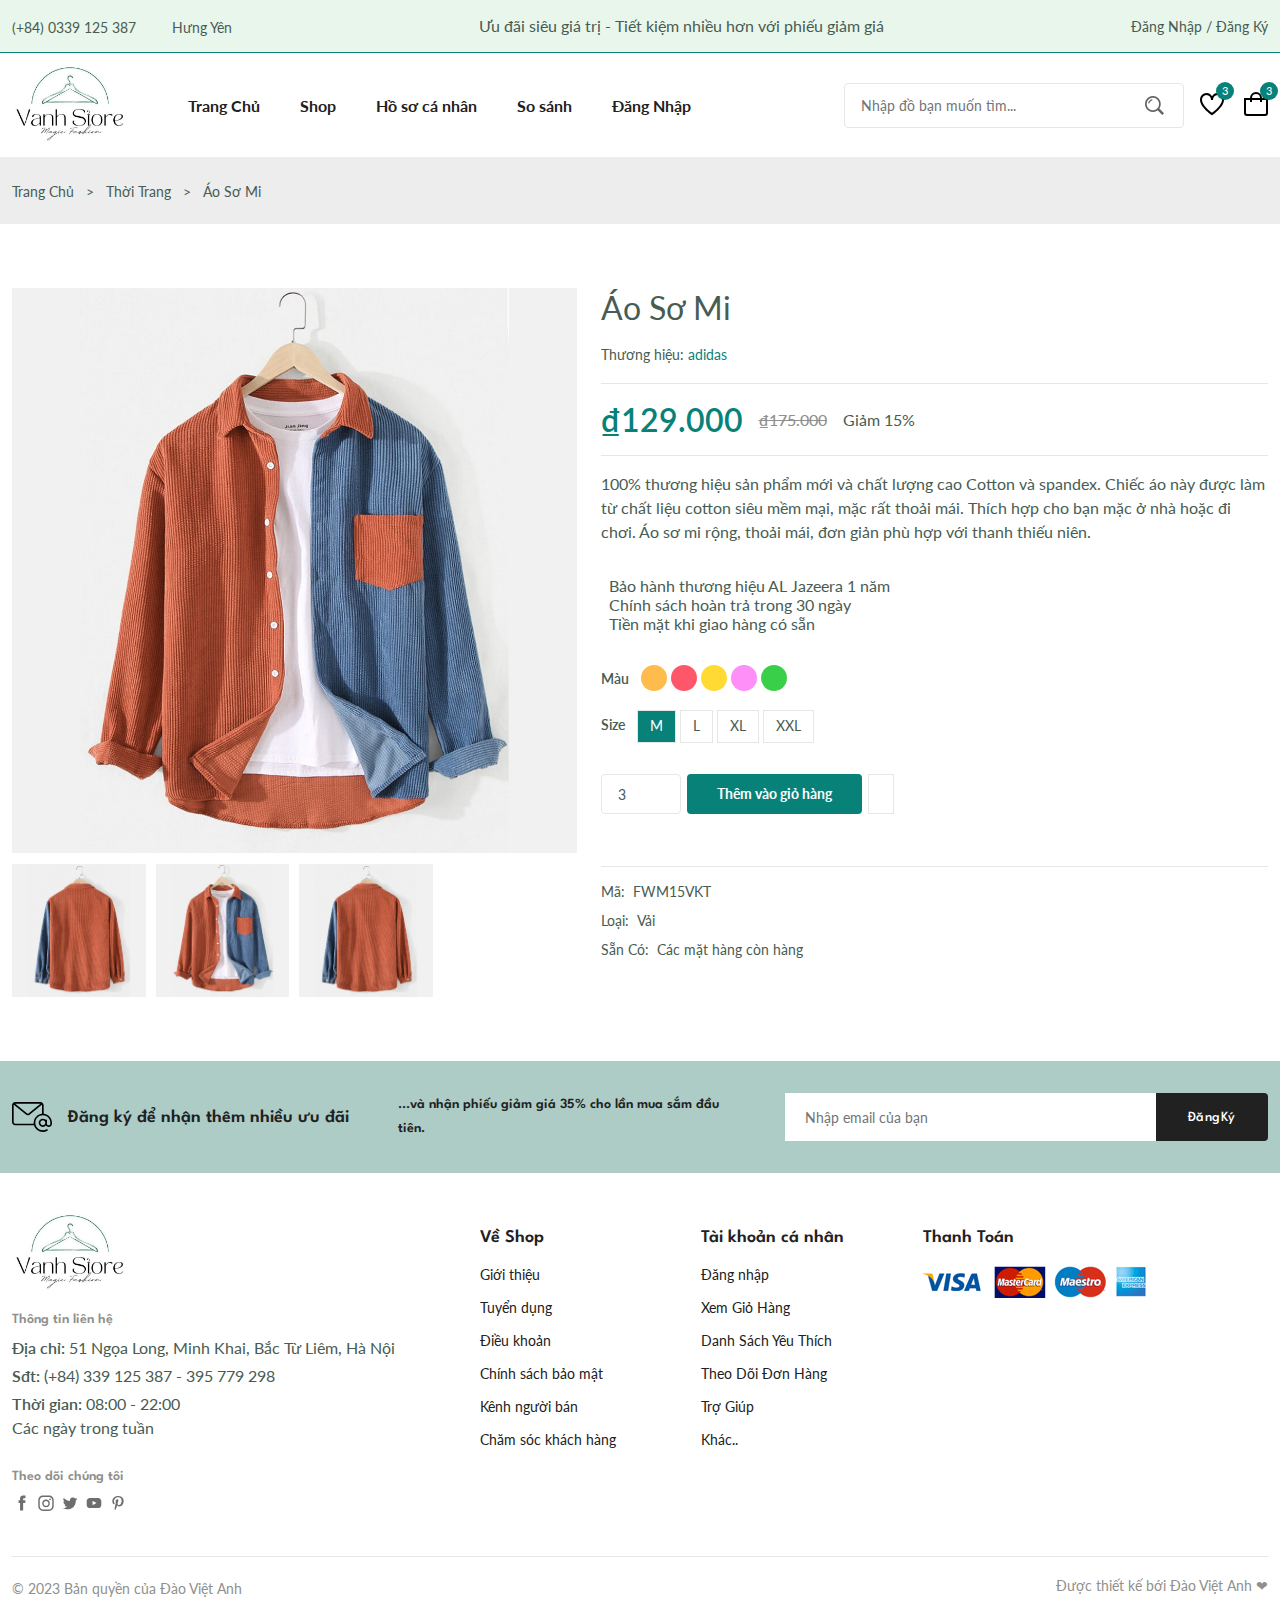
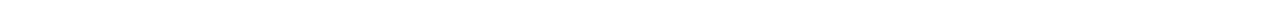
<file: details.html>
<!DOCTYPE html>
<html lang="en">
  <head>
    <meta charset="UTF-8" />
    <meta name="viewport" content="width=device-width, initial-scale=1.0" />

    <!--=============== FLATICON ===============-->
    <link rel='stylesheet' href='https://cdn-uicons.flaticon.com/uicons-regular-straight/css/uicons-regular-straight.css'>

    <!--=============== SWIPER CSS ===============-->
    <link rel="stylesheet" href="https://cdn.jsdelivr.net/npm/swiper@9/swiper-bundle.min.css"/>

    <!--=============== CSS ===============-->
    <link rel="stylesheet" href="assets/css/styles.css" />

    <title>Vanh Store</title>
  </head>
  <body>
    <!--=============== HEADER ===============-->
    <header class="header">
      <div class="header__top">
        <div class="header__container container">
          <div class="header__contact">
            <span> (+84) 0339 125 387</span>
            <span> Hưng Yên</span>
          </div>
          <p class="header__alert-news">
            Ưu đãi siêu giá trị - Tiết kiệm nhiều hơn với phiếu giảm giá
          </p>
          <a href="login-register.html" class="header__top-action">
            Đăng Nhập / Đăng Ký
          </a>
        </div>
      </div>

      <nav class="nav container">
        <a href="index.html" class="nav__logo">
          <img src="assets/img/Va store.jpg" alt="" class="nav__logo-img">
        </a>

        <div class="nav__menu" id="nav-menu">
          <ul class="nav__list">
            <li class="nav__item">
              <a href="index.html" class="nav__link">Trang Chủ</a>
            </li>

            <li class="nav__item">
              <a href="shop.html" class="nav__link">Shop</a>
            </li>

            <li class="nav__item">
              <a href="accounts.html" class="nav__link">Hồ sơ cá nhân</a>
            </li>

            <li class="nav__item">
              <a href="compare.html" class="nav__link">So sánh</a>
            </li>

            <li class="nav__item">
              <a href="login-register.html" class="nav__link">Đăng Nhập</a>
            </li>
          </ul>

          <div class="header__search">
            <input type="text" placeholder= "Nhập đồ bạn muốn tìm..." class="form__input"
            />
            <button class="search__btn">
              <img src="assets/img/search.png" alt="">
            </button>
          </div>
        </div>

        <div class="header__user-actions">
          <a href="wishlist.html" class="header__action-btn">
            <img src="assets/img/icon-heart.svg" alt="">
            <span class="count">3</span>
          </a>

          <a href="cart.html" class="header__action-btn">
            <img src="assets/img/icon-cart.svg" alt="">
            <span class="count">3</span>
          </a>
        </div>
      </nav>
    </header>

    <!--=============== MAIN ===============-->
    <main class="main">
      <!--=============== BREADCRUMB ===============-->
      <section class="breadcrumb">
        <ul class="breadcrumb__list flex container">
          <li><a href="index.html" class="breadcrumb__link">Trang Chủ</a></li>
          <li><span class="breadcrumb__link">></span></li>
          <li><span class="breadcrumb__link">Thời Trang</span></li>
          <li><span class="breadcrumb__link">></span></li>
          <li><span class="breadcrumb__link">Áo Sơ Mi</span></li>
        </ul>
      </section>

      <!--=============== DETAILS ===============-->
      <section class="details section--lg">
        <div class="details__container container grid">
          <div class="details__group">
            <img src="assets/img/product-8-1.jpg" alt="" class="details__img">

            <div class="details__small-images grid">
              <img src="assets/img/product-8-2.jpg" class="details__small-img" alt="">

              <img src="assets/img/product-8-1.jpg" class="details__small-img" alt="">
              
              <img src="assets/img/product-8-2.jpg" class="details__small-img" alt="">
              
            </div>
          </div>

          <div class="details__group">
            <div class="h3 details__title">Áo Sơ Mi</div>
            <p class="details__brand">Thương hiệu: <span>adidas</span></p>

            <div class="details__price flex">
              <span class="new__price">₫129.000</span>
              <span class="old__price">₫175.000</span>
              <span class="save__price">Giảm 15%</span>
            </div>

            <p class="short__description">
              100% thương hiệu sản phẩm mới và chất lượng cao 
              Cotton và spandex.
              Chiếc áo này được làm từ chất liệu cotton siêu mềm mại, mặc rất thoải mái. Thích hợp cho bạn mặc ở nhà hoặc đi chơi.
              Áo sơ mi rộng, thoải mái, đơn giản phù hợp với thanh thiếu niên.
            </p>

            <ul class="product__list">
              <li class="list_item flex">
                <i class="fi-rs-crown"></i> Bảo hành thương hiệu AL Jazeera 1 năm
              </li>

              <li class="list_item flex">
                <i class="fi-rs-refresh"></i> Chính sách hoàn trả trong 30 ngày
              </li>
              
              <li class="list_item flex">
                <i class="fi-rs-credit-card"></i> Tiền mặt khi giao hàng có sẵn
              </li>
            </ul>

            <div class="details__color flex">
              <span class="details__color-title">Màu</span>

              <ul class="color__list">
                <li>
                  <a href="#" class="color__link" style="background-color: hsl(37, 100%, 65%);"></a>
                </li>

                <li>
                  <a href="#" class="color__link" style="background-color: hsl(353, 100%, 67%);"></a>
                </li>

                <li>
                  <a href="#" class="color__link" style="background-color: hsl(49, 100%, 60%);"></a>
                </li>

                <li>
                  <a href="#" class="color__link" style="background-color: hsl(304, 100%, 78%);"></a>
                </li>

                <li>
                  <a href="#" class="color__link" style="background-color: hsl(126, 61%, 52%);"></a>
                </li>
              </ul>
            </div>

            <div class="details__size flex">
              <span class="details__size-title">Size</span>

              <ul class="size__list">
                <li>
                  <a href="#" class="size__link size-active">M</a>
                </li>
                
                <li>
                  <a href="#" class="size__link">L</a>
                </li>

                <li>
                  <a href="#" class="size__link">XL</a>
                </li>

                <li>
                  <a href="#" class="size__link">XXL</a>
                </li>
              </ul>
            </div>

            <div class="details__action">
              <input type="number" class="quantity" value="3" />

              <a href="#" class="btn btn--sm">Thêm vào giỏ hàng</a>
              <a href="#" class="details__action-btn">
                <i class="fi fi-rs-heart"></i>
              </a>
            </div>

            <ul class="details__meta">
              <li class="meta__list flex"><span>Mã:</span> FWM15VKT</li>
              <li class="meta__list flex"><span>Loại:</span> Vải</li>
              <li class="meta__list flex"><span>Sẵn Có:</span> Các mặt hàng còn hàng</li>
            </ul>
          </div>
        </div>
      </section>

      <!--=============== DETAILS TAB ===============-->
      <section class="details__tab"></section>

      <!--=============== PRODUCTS ===============-->
      <section class="products"></section>

      <!--=============== NEWSLETTER ===============-->
      <section class="newsletter section">
        <div class="newsletter__container container grid">
          <h3 class="newsletter__title flex">
            <img src="assets/img/icon-email.svg" alt="" class="newsletter__icon">
            Đăng ký để nhận thêm nhiều ưu đãi
          </h3>

          <p class="newsletter__description">
            ...và nhận phiếu giảm giá 35% cho lần mua sắm đầu tiên.
          </p>

          <form action="" class="newsletter__form">
            <input type="text" placeholder="Nhập email của bạn" class="newsletter__input">
            <button type="submit" class="newsletter__btn">ĐăngKý</button>
          </form>
        </div>
      </section>
    </main>

    <!--=============== FOOTER ===============-->
    <footer class="footer container">
      <div class="footer__container grid">
        <div class="footer__content">
          <a href="index.html" class="footer__logo">
            <img src="assets/img/Va store.jpg" alt="" class="footer__logo-img">
          </a>

          <h4 class="footer__subtitle">Thông tin liên hệ</h4>

          <p class="footer__description">
            <span>Địa chỉ:</span> 51 Ngọa Long, Minh Khai, Bắc Từ Liêm, Hà Nội
          </p>

          <p class="footer__description">
            <span>Sđt:</span> (+84) 339 125 387 - 395 779 298
          </p>

          <p class="footer__description">
            <span>Thời gian:</span> 08:00 - 22:00 <br> Các ngày trong tuần
          </p>

          <div class="footer__social">
            <h4 class="footer__subtitle">Theo dõi chúng tôi</h4>

            <div class="footer__social-links flex">
              <a href="">
                <img src="assets/img/icon-facebook.svg" alt="" class="footer__social-icon">
              </a>

              <a href="">
                <img src="assets/img/icon-instagram.svg" alt="" class="footer__social-icon">
              </a>

              <a href="">
                <img src="assets/img/icon-twitter.svg" alt="" class="footer__social-icon">
              </a>

              <a href="">
                <img src="assets/img/icon-youtube.svg" alt="" class="footer__social-icon">
              </a>

              <a href="">
                <img src="assets/img/icon-pinterest.svg" alt="" class="footer__social-icon">
              </a>
            </div>
          </div>
        </div>

        <div class="footer__content">
          <h3 class="footer__title">Về Shop</h3>

          <ul class="footer__links">
            <li><a href="#" class="footer__link">Giới thiệu</a></li>
            <li><a href="#" class="footer__link">Tuyển dụng</a></li>
            <li><a href="#" class="footer__link">Điều khoản</a></li>
            <li><a href="#" class="footer__link">Chính sách bảo mật</a></li>
            <li><a href="#" class="footer__link">Kênh người bán</a></li>
            <li><a href="#" class="footer__link">Chăm sóc khách hàng</a></li>
          </ul>
        </div>

        <div class="footer__content">
          <h3 class="footer__title">Tài khoản cá nhân</h3>

          <ul class="footer__links">
            <li><a href="#" class="footer__link">Đăng nhập</a></li>
            <li><a href="#" class="footer__link">Xem Giỏ Hàng</a></li>
            <li><a href="#" class="footer__link">Danh Sách Yêu Thích</a></li>
            <li><a href="#" class="footer__link">Theo Dõi Đơn Hàng</a></li>
            <li><a href="#" class="footer__link">Trợ Giúp</a></li>
            <li><a href="#" class="footer__link">Khác..</a></li>
          </ul>
        </div>

        <div class="footer__content">
          <h3 class="footer__title">Thanh Toán</h3>

          <img src="assets/img/payment-method.png" alt="" class="payment__img">
        </div>
      </div>

      <div class="footer__bottom">
        <p class="copyright">&copy; 2023 Bản quyền của Đào Việt Anh</p>
        <span class="designer">Được thiết kế bới Đào Việt Anh &#10084; </span>
      </div>
    </footer>

    <!--=============== SWIPER JS ===============-->
    <script src="https://cdn.jsdelivr.net/npm/swiper@9/swiper-bundle.min.js"></script>

    <!--=============== MAIN JS ===============-->
    <script src="assets/js/main.js"></script>
  </body>
</html>
</file>
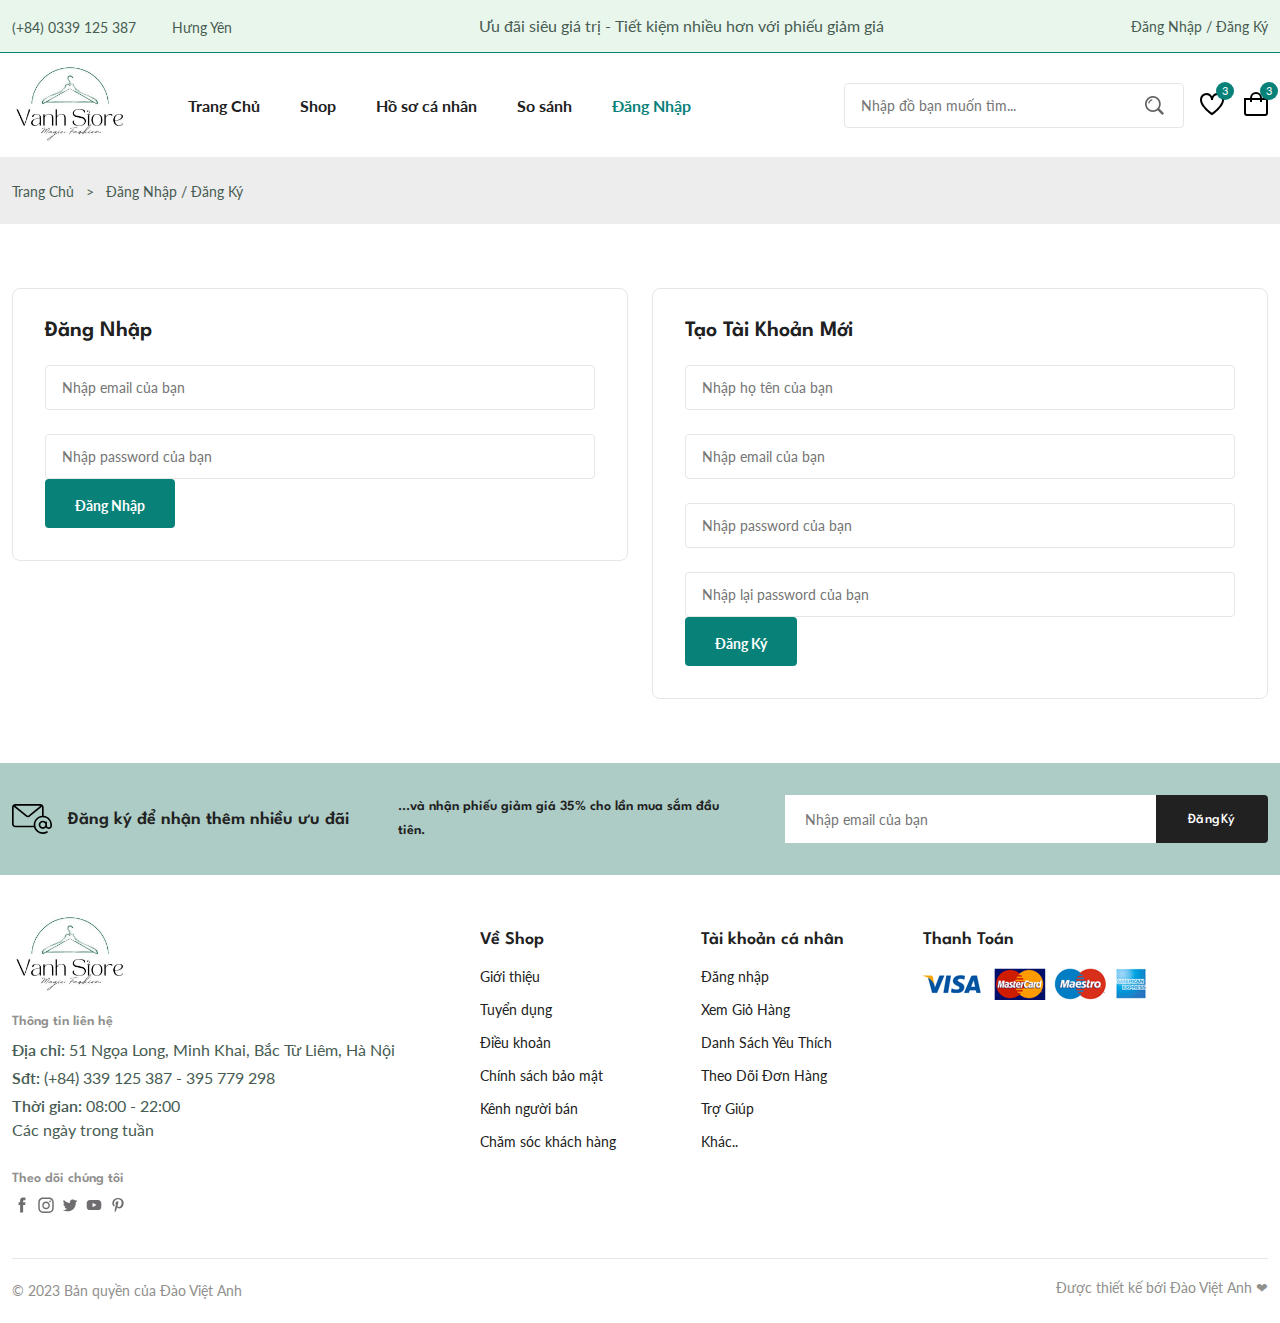
<file: login-register.html>
<!DOCTYPE html>
<html lang="en">
  <head>
    <meta charset="UTF-8" />
    <meta name="viewport" content="width=device-width, initial-scale=1.0" />

    <!--=============== FLATICON ===============-->
    <link rel='stylesheet' href='https://cdn-uicons.flaticon.com/uicons-regular-straight/css/uicons-regular-straight.css'>

    <!--=============== SWIPER CSS ===============-->
    <link rel="stylesheet" href="https://cdn.jsdelivr.net/npm/swiper@9/swiper-bundle.min.css"/>

    <!--=============== CSS ===============-->
    <link rel="stylesheet" href="assets/css/styles.css" />

    <title>Vanh Store</title>
  </head>
  <body>
    <!--=============== HEADER ===============-->
    <header class="header">
      <div class="header__top">
        <div class="header__container container">
          <div class="header__contact">
            <span> (+84) 0339 125 387</span>
            <span> Hưng Yên</span>
          </div>
          <p class="header__alert-news">
            Ưu đãi siêu giá trị - Tiết kiệm nhiều hơn với phiếu giảm giá
          </p>
          <a href="login-register.html" class="header__top-action">
            Đăng Nhập / Đăng Ký
          </a>
        </div>
      </div>

      <nav class="nav container">
        <a href="index.html" class="nav__logo">
          <img src="assets/img/Va store.jpg" alt="" class="nav__logo-img">
        </a>

        <div class="nav__menu" id="nav-menu">
          <ul class="nav__list">
            <li class="nav__item">
              <a href="index.html" class="nav__link">Trang Chủ</a>
            </li>

            <li class="nav__item">
              <a href="shop.html" class="nav__link">Shop</a>
            </li>

            <li class="nav__item">
              <a href="accounts.html" class="nav__link">Hồ sơ cá nhân</a>
            </li>

            <li class="nav__item">
              <a href="compare.html" class="nav__link">So sánh</a>
            </li>

            <li class="nav__item">
              <a href="login-register.html" class="nav__link active-link">Đăng Nhập</a>
            </li>
          </ul>

          <div class="header__search">
            <input type="text" placeholder= "Nhập đồ bạn muốn tìm..." class="form__input"
            />
            <button class="search__btn">
              <img src="assets/img/search.png" alt="">
            </button>
          </div>
        </div>

        <div class="header__user-actions">
          <a href="wishlist.html" class="header__action-btn">
            <img src="assets/img/icon-heart.svg" alt="">
            <span class="count">3</span>
          </a>

          <a href="cart.html" class="header__action-btn">
            <img src="assets/img/icon-cart.svg" alt="">
            <span class="count">3</span>
          </a>
        </div>
      </nav>
    </header>

    <!--=============== MAIN ===============-->
    <main class="main">
      <!--=============== BREADCRUMB ===============-->
      <section class="breadcrumb">
        <ul class="breadcrumb__list flex container">
          <li><a href="index.html" class="breadcrumb__link">Trang Chủ</a></li>
          <li><span class="breadcrumb__link">></span></li>
          <li><span class="breadcrumb__link">Đăng Nhập / Đăng Ký</span></li>
        </ul>
      </section>

      <!--=============== LOGIN-REGISTER ===============-->
      <section class="login-register section--lg">
        <div class="login-register__container container grid">
          <div class="login">
            <h3 class="section__title">Đăng Nhập</h3>

            <form action="" class="form grid">
              <input type="email" placeholder="Nhập email của bạn" class="form__input">
              <input type="password" placeholder="Nhập password của bạn" class="form__input">
            </form>

            <div class="form__btn">
              <button class="btn">Đăng Nhập</button>
            </div>
          </div>

          <div class="register">
            <h3 class="section__title">Tạo Tài Khoản Mới</h3>

            <form action="" class="form grid">
              <input type="text" placeholder="Nhập họ tên của bạn" class="form__input">
              <input type="email" placeholder="Nhập email của bạn" class="form__input">
              <input type="password" placeholder="Nhập password của bạn" class="form__input">
              <input type="password" placeholder="Nhập lại password của bạn" class="form__input">
            </form>

            <div class="form__btn">
              <button class="btn">Đăng Ký</button>
            </div>
          </div>
        </div>
        
      </section>

      <!--=============== NEWSLETTER ===============-->
      <section class="newsletter section">
        <div class="newsletter__container container grid">
          <h3 class="newsletter__title flex">
            <img src="assets/img/icon-email.svg" alt="" class="newsletter__icon">
            Đăng ký để nhận thêm nhiều ưu đãi
          </h3>

          <p class="newsletter__description">
            ...và nhận phiếu giảm giá 35% cho lần mua sắm đầu tiên.
          </p>

          <form action="" class="newsletter__form">
            <input type="text" placeholder="Nhập email của bạn" class="newsletter__input">
            <button type="submit" class="newsletter__btn">ĐăngKý</button>
          </form>
        </div>
      </section>
    </main>

    <!--=============== FOOTER ===============-->
    <footer class="footer container">
      <div class="footer__container grid">
        <div class="footer__content">
          <a href="index.html" class="footer__logo">
            <img src="assets/img/Va store.jpg" alt="" class="footer__logo-img">
          </a>

          <h4 class="footer__subtitle">Thông tin liên hệ</h4>

          <p class="footer__description">
            <span>Địa chỉ:</span> 51 Ngọa Long, Minh Khai, Bắc Từ Liêm, Hà Nội
          </p>

          <p class="footer__description">
            <span>Sđt:</span> (+84) 339 125 387 - 395 779 298
          </p>

          <p class="footer__description">
            <span>Thời gian:</span> 08:00 - 22:00 <br> Các ngày trong tuần
          </p>

          <div class="footer__social">
            <h4 class="footer__subtitle">Theo dõi chúng tôi</h4>

            <div class="footer__social-links flex">
              <a href="">
                <img src="assets/img/icon-facebook.svg" alt="" class="footer__social-icon">
              </a>

              <a href="">
                <img src="assets/img/icon-instagram.svg" alt="" class="footer__social-icon">
              </a>

              <a href="">
                <img src="assets/img/icon-twitter.svg" alt="" class="footer__social-icon">
              </a>

              <a href="">
                <img src="assets/img/icon-youtube.svg" alt="" class="footer__social-icon">
              </a>

              <a href="">
                <img src="assets/img/icon-pinterest.svg" alt="" class="footer__social-icon">
              </a>
            </div>
          </div>
        </div>

        <div class="footer__content">
          <h3 class="footer__title">Về Shop</h3>

          <ul class="footer__links">
            <li><a href="#" class="footer__link">Giới thiệu</a></li>
            <li><a href="#" class="footer__link">Tuyển dụng</a></li>
            <li><a href="#" class="footer__link">Điều khoản</a></li>
            <li><a href="#" class="footer__link">Chính sách bảo mật</a></li>
            <li><a href="#" class="footer__link">Kênh người bán</a></li>
            <li><a href="#" class="footer__link">Chăm sóc khách hàng</a></li>
          </ul>
        </div>

        <div class="footer__content">
          <h3 class="footer__title">Tài khoản cá nhân</h3>

          <ul class="footer__links">
            <li><a href="#" class="footer__link">Đăng nhập</a></li>
            <li><a href="#" class="footer__link">Xem Giỏ Hàng</a></li>
            <li><a href="#" class="footer__link">Danh Sách Yêu Thích</a></li>
            <li><a href="#" class="footer__link">Theo Dõi Đơn Hàng</a></li>
            <li><a href="#" class="footer__link">Trợ Giúp</a></li>
            <li><a href="#" class="footer__link">Khác..</a></li>
          </ul>
        </div>

        <div class="footer__content">
          <h3 class="footer__title">Thanh Toán</h3>

          <img src="assets/img/payment-method.png" alt="" class="payment__img">
        </div>
      </div>

      <div class="footer__bottom">
        <p class="copyright">&copy; 2023 Bản quyền của Đào Việt Anh</p>
        <span class="designer">Được thiết kế bới Đào Việt Anh &#10084; </span>
      </div>
    </footer>

    <!--=============== SWIPER JS ===============-->
    <script src="https://cdn.jsdelivr.net/npm/swiper@9/swiper-bundle.min.js"></script>

    <!--=============== MAIN JS ===============-->
    <script src="assets/js/main.js"></script>
  </body>
</html>
</file>
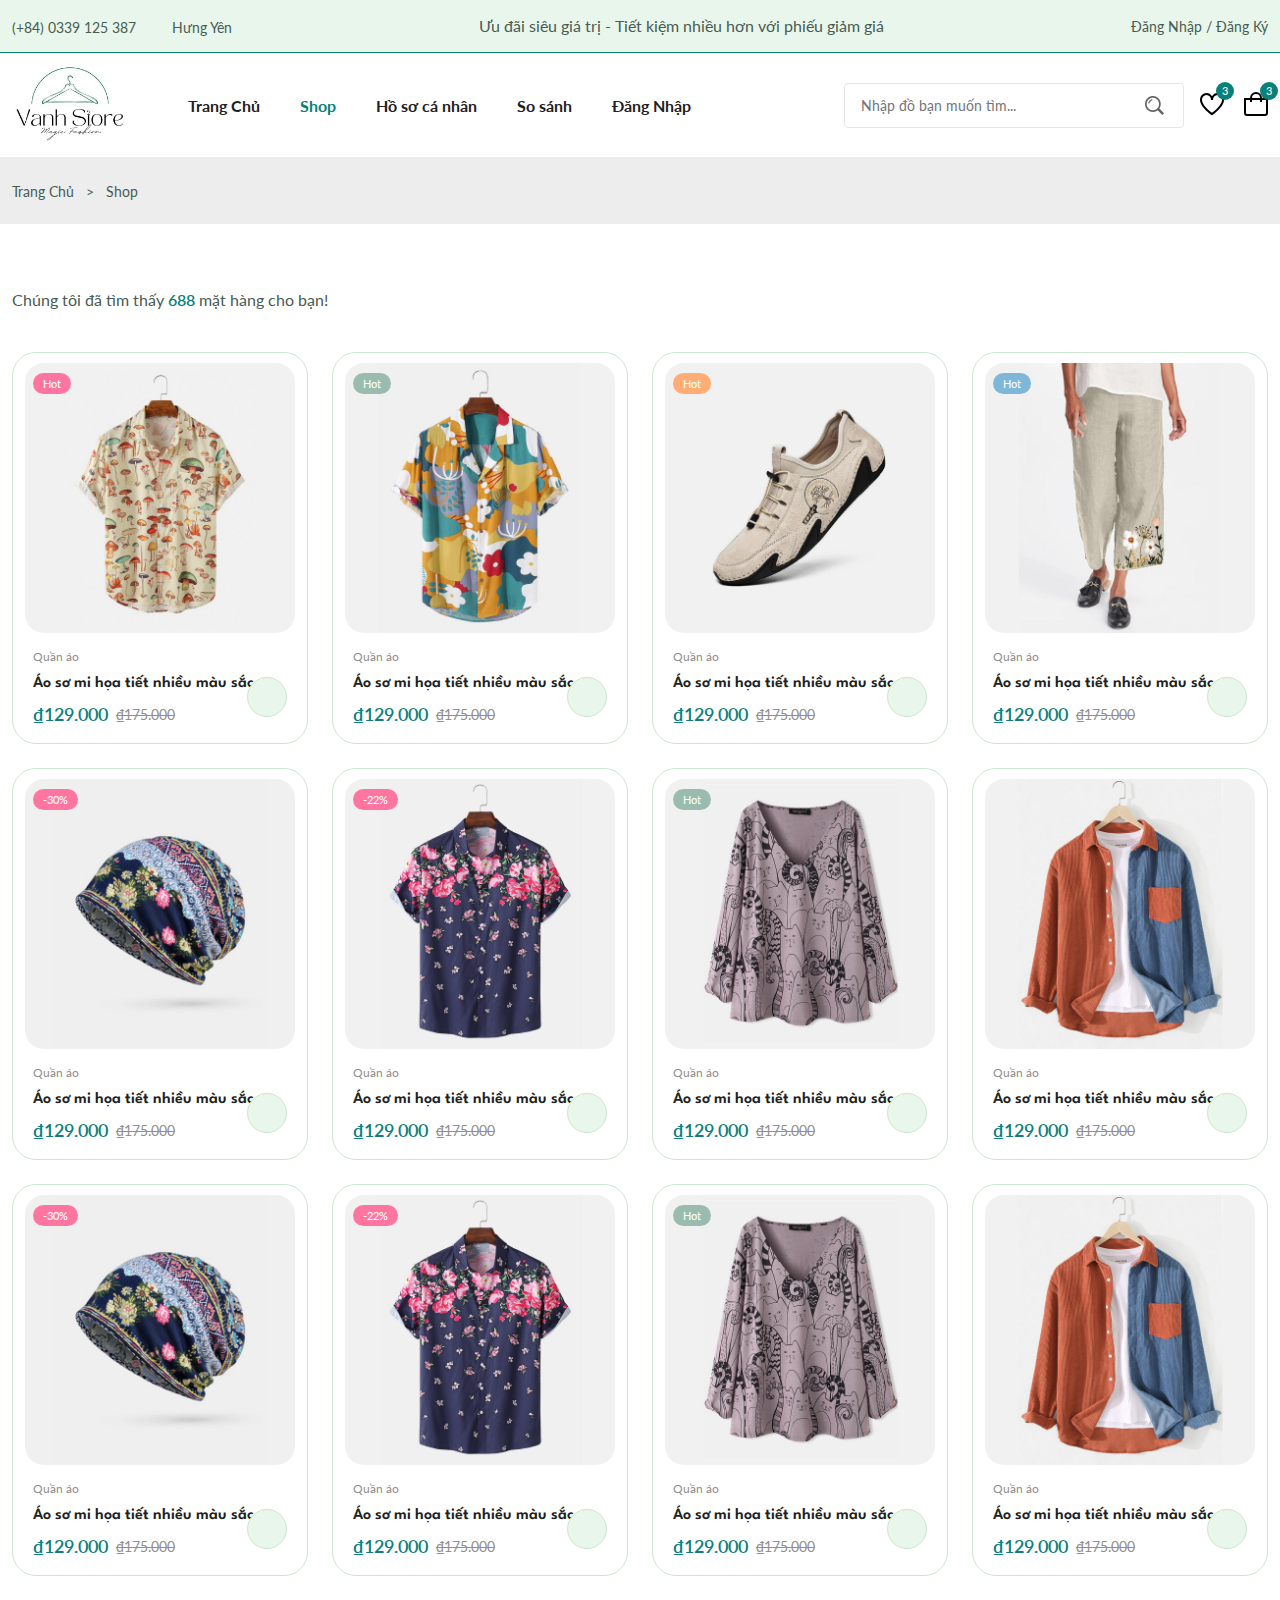
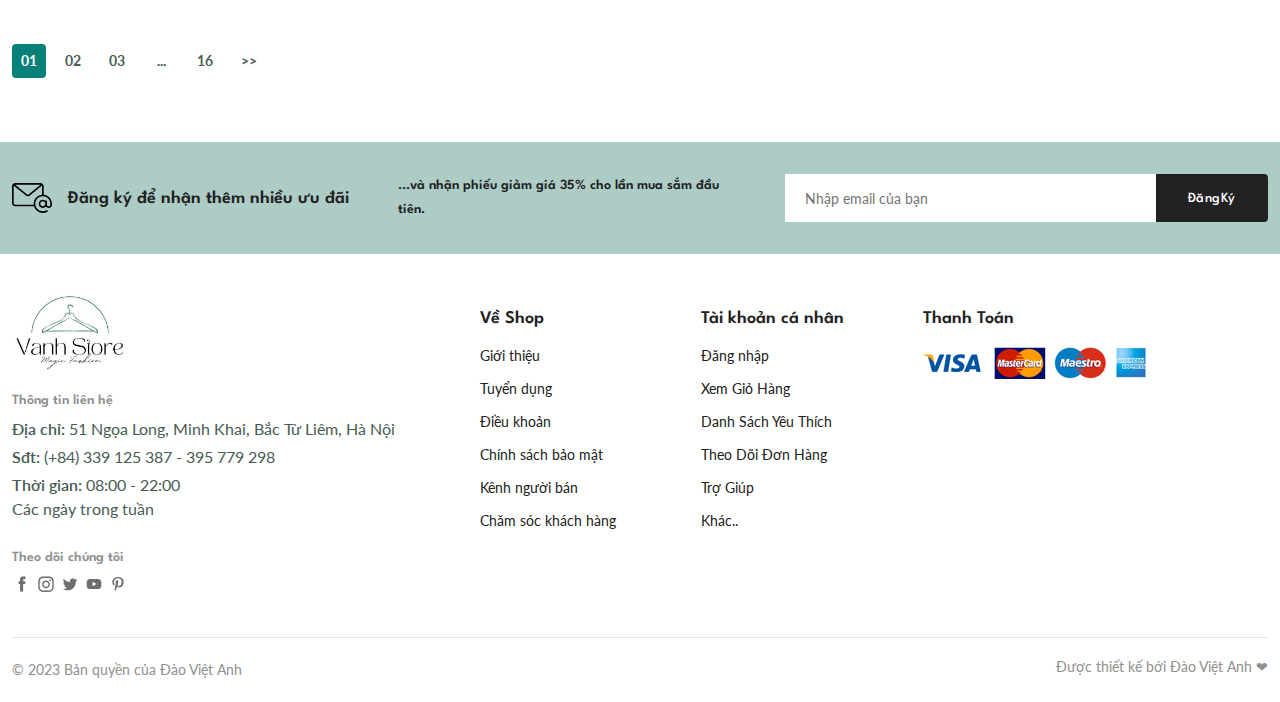
<file: shop.html>
<!DOCTYPE html>
<html lang="en">
  <head>
    <meta charset="UTF-8" />
    <meta name="viewport" content="width=device-width, initial-scale=1.0" />

    <!--=============== FLATICON ===============-->
    <link rel='stylesheet' href='https://cdn-uicons.flaticon.com/uicons-regular-straight/css/uicons-regular-straight.css'>

    <!--=============== SWIPER CSS ===============-->
    <link rel="stylesheet" href="https://cdn.jsdelivr.net/npm/swiper@9/swiper-bundle.min.css"/>

    <!--=============== CSS ===============-->
    <link rel="stylesheet" href="assets/css/styles.css" />

    <title>Vanh Store</title>
  </head>
  <body>
    <!--=============== HEADER ===============-->
    <header class="header">
      <div class="header__top">
        <div class="header__container container">
          <div class="header__contact">
            <span> (+84) 0339 125 387</span>
            <span> Hưng Yên</span>
          </div>
          <p class="header__alert-news">
            Ưu đãi siêu giá trị - Tiết kiệm nhiều hơn với phiếu giảm giá
          </p>
          <a href="login-register.html" class="header__top-action">
            Đăng Nhập / Đăng Ký
          </a>
        </div>
      </div>

      <nav class="nav container">
        <a href="index.html" class="nav__logo">
          <img src="assets/img/Va store.jpg" alt="" class="nav__logo-img">
        </a>

        <div class="nav__menu" id="nav-menu">
          <ul class="nav__list">
            <li class="nav__item">
              <a href="index.html" class="nav__link">Trang Chủ</a>
            </li>

            <li class="nav__item">
              <a href="shop.html" class="nav__link active-link">Shop</a>
            </li>

            <li class="nav__item">
              <a href="accounts.html" class="nav__link">Hồ sơ cá nhân</a>
            </li>

            <li class="nav__item">
              <a href="compare.html" class="nav__link">So sánh</a>
            </li>

            <li class="nav__item">
              <a href="login-register.html" class="nav__link">Đăng Nhập</a>
            </li>
          </ul>

          <div class="header__search">
            <input type="text" placeholder= "Nhập đồ bạn muốn tìm..." class="form__input"
            />
            <button class="search__btn">
              <img src="assets/img/search.png" alt="">
            </button>
          </div>
        </div>

        <div class="header__user-actions">
          <a href="wishlist.html" class="header__action-btn">
            <img src="assets/img/icon-heart.svg" alt="">
            <span class="count">3</span>
          </a>

          <a href="cart.html" class="header__action-btn">
            <img src="assets/img/icon-cart.svg" alt="">
            <span class="count">3</span>
          </a>
        </div>
      </nav>
    </header>

    <!--=============== MAIN ===============-->
    <main class="main">
      <!--=============== BREADCRUMB ===============-->
      <section class="breadcrumb">
        <ul class="breadcrumb__list flex container">
          <li><a href="index.html" class="breadcrumb__link">Trang Chủ</a></li>
          <li><span class="breadcrumb__link">></span></li>
          <li><span class="breadcrumb__link">Shop</span></li>
        </ul>
      </section>

      <!--=============== PRODUCTS ===============-->
      <section class="products section--lg container">
        <p class="total__products">Chúng tôi đã tìm thấy <span>688</span> mặt hàng cho bạn!</p>

        <div class="products__container grid">
          <div class="product__item">
            <div class="product__banner">
              <a href="details.html" class="product__images">
                <img src="assets/img/product-1-1.jpg" alt="" class="product__img default">
                <img src="assets/img/product-1-2.jpg" alt="" class="product__img hover">
              </a>

              <div class="product__actions">
                <a href="#" class="action__btn" aria-label="Xem nhanh">
                  <i class="fi fi-rs-eye"></i>
                </a>

                <a href="#" class="action__btn" aria-label="Thêm vào danh sách yêu thích">
                  <i class="fi fi-rs-heart"></i>
                </a>

                <a href="#" class="action__btn" aria-label="So sánh">
                  <i class="fi fi-rs-shuffle"></i>
                </a>
              </div>

              <div class="product__badge light-pink">Hot</div>
            </div>

            <div class="product__content">
              <span class="product__category">Quần áo</span>
              <a href="details.html">
                <h3 class="product__title">Áo sơ mi họa tiết nhiều màu sắc</h3>
              </a>
              <div class="product__rating">
                <i class="fi fi-rs-star"></i>
                <i class="fi fi-rs-star"></i>
                <i class="fi fi-rs-star"></i>
                <i class="fi fi-rs-star"></i>
                <i class="fi fi-rs-star"></i>
              </div>
              <div class="product__price flex">
                <span class="new__price">₫129.000</span>
                <span class="old__price">₫175.000</span>
              </div>

              <a href="#" class="action__btn cart__btn" aria-label="Thêm vào giỏ hàng">
                <i class="fi fi-rs-shopping-bag-add"></i>
              </a>
            </div>
          </div>

          <div class="product__item">
            <div class="product__banner">
              <a href="details.html" class="product__images">
                <img src="assets/img/product-2-1.jpg" alt="" class="product__img default">
                <img src="assets/img/product-2-2.jpg" alt="" class="product__img hover">
              </a>

              <div class="product__actions">
                <a href="#" class="action__btn" aria-label="Xem nhanh">
                  <i class="fi fi-rs-eye"></i>
                </a>

                <a href="#" class="action__btn" aria-label="Thêm vào danh sách yêu thích">
                  <i class="fi fi-rs-heart"></i>
                </a>

                <a href="#" class="action__btn" aria-label="So sánh">
                  <i class="fi fi-rs-shuffle"></i>
                </a>
              </div>

              <div class="product__badge light-green">Hot</div>
            </div>

            <div class="product__content">
              <span class="product__category">Quần áo</span>
              <a href="details.html">
                <h3 class="product__title">Áo sơ mi họa tiết nhiều màu sắc</h3>
              </a>
              <div class="product__rating">
                <i class="fi fi-rs-star"></i>
                <i class="fi fi-rs-star"></i>
                <i class="fi fi-rs-star"></i>
                <i class="fi fi-rs-star"></i>
                <i class="fi fi-rs-star"></i>
              </div>
              <div class="product__price flex">
                <span class="new__price">₫129.000</span>
                <span class="old__price">₫175.000</span>
              </div>

              <a href="#" class="action__btn cart__btn" aria-label="Thêm vào giỏ hàng">
                <i class="fi fi-rs-shopping-bag-add"></i>
              </a>
            </div>
          </div>

          <div class="product__item">
            <div class="product__banner">
              <a href="details.html" class="product__images">
                <img src="assets/img/product-3-1.jpg" alt="" class="product__img default">
                <img src="assets/img/product-3-2.jpg" alt="" class="product__img hover">
              </a>

              <div class="product__actions">
                <a href="#" class="action__btn" aria-label="Xem nhanh">
                  <i class="fi fi-rs-eye"></i>
                </a>

                <a href="#" class="action__btn" aria-label="Thêm vào danh sách yêu thích">
                  <i class="fi fi-rs-heart"></i>
                </a>

                <a href="#" class="action__btn" aria-label="So sánh">
                  <i class="fi fi-rs-shuffle"></i>
                </a>
              </div>

              <div class="product__badge light-orange">Hot</div>
            </div>

            <div class="product__content">
              <span class="product__category">Quần áo</span>
              <a href="details.html">
                <h3 class="product__title">Áo sơ mi họa tiết nhiều màu sắc</h3>
              </a>
              <div class="product__rating">
                <i class="fi fi-rs-star"></i>
                <i class="fi fi-rs-star"></i>
                <i class="fi fi-rs-star"></i>
                <i class="fi fi-rs-star"></i>
                <i class="fi fi-rs-star"></i>
              </div>
              <div class="product__price flex">
                <span class="new__price">₫129.000</span>
                <span class="old__price">₫175.000</span>
              </div>

              <a href="#" class="action__btn cart__btn" aria-label="Thêm vào giỏ hàng">
                <i class="fi fi-rs-shopping-bag-add"></i>
              </a>
            </div>
          </div>

          <div class="product__item">
            <div class="product__banner">
              <a href="details.html" class="product__images">
                <img src="assets/img/product-4-1.jpg" alt="" class="product__img default">
                <img src="assets/img/product-4-2.jpg" alt="" class="product__img hover">
              </a>

              <div class="product__actions">
                <a href="#" class="action__btn" aria-label="Xem nhanh">
                  <i class="fi fi-rs-eye"></i>
                </a>

                <a href="#" class="action__btn" aria-label="Thêm vào danh sách yêu thích">
                  <i class="fi fi-rs-heart"></i>
                </a>

                <a href="#" class="action__btn" aria-label="So sánh">
                  <i class="fi fi-rs-shuffle"></i>
                </a>
              </div>

              <div class="product__badge light-blue">Hot</div>
            </div>

            <div class="product__content">
              <span class="product__category">Quần áo</span>
              <a href="details.html">
                <h3 class="product__title">Áo sơ mi họa tiết nhiều màu sắc</h3>
              </a>
              <div class="product__rating">
                <i class="fi fi-rs-star"></i>
                <i class="fi fi-rs-star"></i>
                <i class="fi fi-rs-star"></i>
                <i class="fi fi-rs-star"></i>
                <i class="fi fi-rs-star"></i>
              </div>
              <div class="product__price flex">
                <span class="new__price">₫129.000</span>
                <span class="old__price">₫175.000</span>
              </div>

              <a href="#" class="action__btn cart__btn" aria-label="Thêm vào giỏ hàng">
                <i class="fi fi-rs-shopping-bag-add"></i>
              </a>
            </div>
          </div>

          <div class="product__item">
            <div class="product__banner">
              <a href="details.html" class="product__images">
                <img src="assets/img/product-5-1.jpg" alt="" class="product__img default">
                <img src="assets/img/product-5-2.jpg" alt="" class="product__img hover">
              </a>

              <div class="product__actions">
                <a href="#" class="action__btn" aria-label="Xem nhanh">
                  <i class="fi fi-rs-eye"></i>
                </a>

                <a href="#" class="action__btn" aria-label="Thêm vào danh sách yêu thích">
                  <i class="fi fi-rs-heart"></i>
                </a>

                <a href="#" class="action__btn" aria-label="So sánh">
                  <i class="fi fi-rs-shuffle"></i>
                </a>
              </div>

              <div class="product__badge light-pink">-30%</div>
            </div>

            <div class="product__content">
              <span class="product__category">Quần áo</span>
              <a href="details.html">
                <h3 class="product__title">Áo sơ mi họa tiết nhiều màu sắc</h3>
              </a>
              <div class="product__rating">
                <i class="fi fi-rs-star"></i>
                <i class="fi fi-rs-star"></i>
                <i class="fi fi-rs-star"></i>
                <i class="fi fi-rs-star"></i>
                <i class="fi fi-rs-star"></i>
              </div>
              <div class="product__price flex">
                <span class="new__price">₫129.000</span>
                <span class="old__price">₫175.000</span>
              </div>

              <a href="#" class="action__btn cart__btn" aria-label="Thêm vào giỏ hàng">
                <i class="fi fi-rs-shopping-bag-add"></i>
              </a>
            </div>
          </div>

          <div class="product__item">
            <div class="product__banner">
              <a href="details.html" class="product__images">
                <img src="assets/img/product-6-1.jpg" alt="" class="product__img default">
                <img src="assets/img/product-6-2.jpg" alt="" class="product__img hover">
              </a>

              <div class="product__actions">
                <a href="#" class="action__btn" aria-label="Xem nhanh">
                  <i class="fi fi-rs-eye"></i>
                </a>

                <a href="#" class="action__btn" aria-label="Thêm vào danh sách yêu thích">
                  <i class="fi fi-rs-heart"></i>
                </a>

                <a href="#" class="action__btn" aria-label="So sánh">
                  <i class="fi fi-rs-shuffle"></i>
                </a>
              </div>

              <div class="product__badge light-pink">-22%</div>
            </div>

            <div class="product__content">
              <span class="product__category">Quần áo</span>
              <a href="details.html">
                <h3 class="product__title">Áo sơ mi họa tiết nhiều màu sắc</h3>
              </a>
              <div class="product__rating">
                <i class="fi fi-rs-star"></i>
                <i class="fi fi-rs-star"></i>
                <i class="fi fi-rs-star"></i>
                <i class="fi fi-rs-star"></i>
                <i class="fi fi-rs-star"></i>
              </div>
              <div class="product__price flex">
                <span class="new__price">₫129.000</span>
                <span class="old__price">₫175.000</span>
              </div>

              <a href="#" class="action__btn cart__btn" aria-label="Thêm vào giỏ hàng">
                <i class="fi fi-rs-shopping-bag-add"></i>
              </a>
            </div>
          </div>

          <div class="product__item">
            <div class="product__banner">
              <a href="details.html" class="product__images">
                <img src="assets/img/product-7-1.jpg" alt="" class="product__img default">
                <img src="assets/img/product-7-2.jpg" alt="" class="product__img hover">
              </a>

              <div class="product__actions">
                <a href="#" class="action__btn" aria-label="Xem nhanh">
                  <i class="fi fi-rs-eye"></i>
                </a>

                <a href="#" class="action__btn" aria-label="Thêm vào danh sách yêu thích">
                  <i class="fi fi-rs-heart"></i>
                </a>

                <a href="#" class="action__btn" aria-label="So sánh">
                  <i class="fi fi-rs-shuffle"></i>
                </a>
              </div>

              <div class="product__badge light-green">Hot</div>
            </div>

            <div class="product__content">
              <span class="product__category">Quần áo</span>
              <a href="details.html">
                <h3 class="product__title">Áo sơ mi họa tiết nhiều màu sắc</h3>
              </a>
              <div class="product__rating">
                <i class="fi fi-rs-star"></i>
                <i class="fi fi-rs-star"></i>
                <i class="fi fi-rs-star"></i>
                <i class="fi fi-rs-star"></i>
                <i class="fi fi-rs-star"></i>
              </div>
              <div class="product__price flex">
                <span class="new__price">₫129.000</span>
                <span class="old__price">₫175.000</span>
              </div>

              <a href="#" class="action__btn cart__btn" aria-label="Thêm vào giỏ hàng">
                <i class="fi fi-rs-shopping-bag-add"></i>
              </a>
            </div>
          </div>

          <div class="product__item">
            <div class="product__banner">
              <a href="details.html" class="product__images">
                <img src="assets/img/product-8-1.jpg" alt="" class="product__img default">
                <img src="assets/img/product-8-2.jpg" alt="" class="product__img hover">
              </a>

              <div class="product__actions">
                <a href="#" class="action__btn" aria-label="Xem nhanh">
                  <i class="fi fi-rs-eye"></i>
                </a>

                <a href="#" class="action__btn" aria-label="Thêm vào danh sách yêu thích">
                  <i class="fi fi-rs-heart"></i>
                </a>

                <a href="#" class="action__btn" aria-label="So sánh">
                  <i class="fi fi-rs-shuffle"></i>
                </a>
              </div>

            </div>

            <div class="product__content">
              <span class="product__category">Quần áo</span>
              <a href="details.html">
                <h3 class="product__title">Áo sơ mi họa tiết nhiều màu sắc</h3>
              </a>
              <div class="product__rating">
                <i class="fi fi-rs-star"></i>
                <i class="fi fi-rs-star"></i>
                <i class="fi fi-rs-star"></i>
                <i class="fi fi-rs-star"></i>
                <i class="fi fi-rs-star"></i>
              </div>
              <div class="product__price flex">
                <span class="new__price">₫129.000</span>
                <span class="old__price">₫175.000</span>
              </div>

              <a href="#" class="action__btn cart__btn" aria-label="Thêm vào giỏ hàng">
                <i class="fi fi-rs-shopping-bag-add"></i>
              </a>
            </div>
          </div>

          <div class="product__item">
            <div class="product__banner">
              <a href="details.html" class="product__images">
                <img src="assets/img/product-5-1.jpg" alt="" class="product__img default">
                <img src="assets/img/product-5-2.jpg" alt="" class="product__img hover">
              </a>

              <div class="product__actions">
                <a href="#" class="action__btn" aria-label="Xem nhanh">
                  <i class="fi fi-rs-eye"></i>
                </a>

                <a href="#" class="action__btn" aria-label="Thêm vào danh sách yêu thích">
                  <i class="fi fi-rs-heart"></i>
                </a>

                <a href="#" class="action__btn" aria-label="So sánh">
                  <i class="fi fi-rs-shuffle"></i>
                </a>
              </div>

              <div class="product__badge light-pink">-30%</div>
            </div>

            <div class="product__content">
              <span class="product__category">Quần áo</span>
              <a href="details.html">
                <h3 class="product__title">Áo sơ mi họa tiết nhiều màu sắc</h3>
              </a>
              <div class="product__rating">
                <i class="fi fi-rs-star"></i>
                <i class="fi fi-rs-star"></i>
                <i class="fi fi-rs-star"></i>
                <i class="fi fi-rs-star"></i>
                <i class="fi fi-rs-star"></i>
              </div>
              <div class="product__price flex">
                <span class="new__price">₫129.000</span>
                <span class="old__price">₫175.000</span>
              </div>

              <a href="#" class="action__btn cart__btn" aria-label="Thêm vào giỏ hàng">
                <i class="fi fi-rs-shopping-bag-add"></i>
              </a>
            </div>
          </div>

          <div class="product__item">
            <div class="product__banner">
              <a href="details.html" class="product__images">
                <img src="assets/img/product-6-1.jpg" alt="" class="product__img default">
                <img src="assets/img/product-6-2.jpg" alt="" class="product__img hover">
              </a>

              <div class="product__actions">
                <a href="#" class="action__btn" aria-label="Xem nhanh">
                  <i class="fi fi-rs-eye"></i>
                </a>

                <a href="#" class="action__btn" aria-label="Thêm vào danh sách yêu thích">
                  <i class="fi fi-rs-heart"></i>
                </a>

                <a href="#" class="action__btn" aria-label="So sánh">
                  <i class="fi fi-rs-shuffle"></i>
                </a>
              </div>

              <div class="product__badge light-pink">-22%</div>
            </div>

            <div class="product__content">
              <span class="product__category">Quần áo</span>
              <a href="details.html">
                <h3 class="product__title">Áo sơ mi họa tiết nhiều màu sắc</h3>
              </a>
              <div class="product__rating">
                <i class="fi fi-rs-star"></i>
                <i class="fi fi-rs-star"></i>
                <i class="fi fi-rs-star"></i>
                <i class="fi fi-rs-star"></i>
                <i class="fi fi-rs-star"></i>
              </div>
              <div class="product__price flex">
                <span class="new__price">₫129.000</span>
                <span class="old__price">₫175.000</span>
              </div>

              <a href="#" class="action__btn cart__btn" aria-label="Thêm vào giỏ hàng">
                <i class="fi fi-rs-shopping-bag-add"></i>
              </a>
            </div>
          </div>

          <div class="product__item">
            <div class="product__banner">
              <a href="details.html" class="product__images">
                <img src="assets/img/product-7-1.jpg" alt="" class="product__img default">
                <img src="assets/img/product-7-2.jpg" alt="" class="product__img hover">
              </a>

              <div class="product__actions">
                <a href="#" class="action__btn" aria-label="Xem nhanh">
                  <i class="fi fi-rs-eye"></i>
                </a>

                <a href="#" class="action__btn" aria-label="Thêm vào danh sách yêu thích">
                  <i class="fi fi-rs-heart"></i>
                </a>

                <a href="#" class="action__btn" aria-label="So sánh">
                  <i class="fi fi-rs-shuffle"></i>
                </a>
              </div>

              <div class="product__badge light-green">Hot</div>
            </div>

            <div class="product__content">
              <span class="product__category">Quần áo</span>
              <a href="details.html">
                <h3 class="product__title">Áo sơ mi họa tiết nhiều màu sắc</h3>
              </a>
              <div class="product__rating">
                <i class="fi fi-rs-star"></i>
                <i class="fi fi-rs-star"></i>
                <i class="fi fi-rs-star"></i>
                <i class="fi fi-rs-star"></i>
                <i class="fi fi-rs-star"></i>
              </div>
              <div class="product__price flex">
                <span class="new__price">₫129.000</span>
                <span class="old__price">₫175.000</span>
              </div>

              <a href="#" class="action__btn cart__btn" aria-label="Thêm vào giỏ hàng">
                <i class="fi fi-rs-shopping-bag-add"></i>
              </a>
            </div>
          </div>

          <div class="product__item">
            <div class="product__banner">
              <a href="details.html" class="product__images">
                <img src="assets/img/product-8-1.jpg" alt="" class="product__img default">
                <img src="assets/img/product-8-2.jpg" alt="" class="product__img hover">
              </a>

              <div class="product__actions">
                <a href="#" class="action__btn" aria-label="Xem nhanh">
                  <i class="fi fi-rs-eye"></i>
                </a>

                <a href="#" class="action__btn" aria-label="Thêm vào danh sách yêu thích">
                  <i class="fi fi-rs-heart"></i>
                </a>

                <a href="#" class="action__btn" aria-label="So sánh">
                  <i class="fi fi-rs-shuffle"></i>
                </a>
              </div>

            </div>

            <div class="product__content">
              <span class="product__category">Quần áo</span>
              <a href="details.html">
                <h3 class="product__title">Áo sơ mi họa tiết nhiều màu sắc</h3>
              </a>
              <div class="product__rating">
                <i class="fi fi-rs-star"></i>
                <i class="fi fi-rs-star"></i>
                <i class="fi fi-rs-star"></i>
                <i class="fi fi-rs-star"></i>
                <i class="fi fi-rs-star"></i>
              </div>
              <div class="product__price flex">
                <span class="new__price">₫129.000</span>
                <span class="old__price">₫175.000</span>
              </div>

              <a href="#" class="action__btn cart__btn" aria-label="Thêm vào giỏ hàng">
                <i class="fi fi-rs-shopping-bag-add"></i>
              </a>
            </div>
          </div>

          <ul class="pagination">
            <li><a href="#" class="pagination__link active">01</a></li>
            <li><a href="#" class="pagination__link">02</a></li>
            <li><a href="#" class="pagination__link">03</a></li>
            <li><a href="#" class="pagination__link">...</a></li>
            <li><a href="#" class="pagination__link">16</a></li>
            <li><a href="#" class="pagination__link icon">
              >>
            </a></li>
          </ul>
        </div>
      </section>

      <!--=============== NEWSLETTER ===============-->
      <section class="newsletter section">
        <div class="newsletter__container container grid">
          <h3 class="newsletter__title flex">
            <img src="assets/img/icon-email.svg" alt="" class="newsletter__icon">
            Đăng ký để nhận thêm nhiều ưu đãi
          </h3>

          <p class="newsletter__description">
            ...và nhận phiếu giảm giá 35% cho lần mua sắm đầu tiên.
          </p>

          <form action="" class="newsletter__form">
            <input type="text" placeholder="Nhập email của bạn" class="newsletter__input">
            <button type="submit" class="newsletter__btn">ĐăngKý</button>
          </form>
        </div>
      </section>
    </main>

    <!--=============== FOOTER ===============-->
    <footer class="footer container">
      <div class="footer__container grid">
        <div class="footer__content">
          <a href="index.html" class="footer__logo">
            <img src="assets/img/Va store.jpg" alt="" class="footer__logo-img">
          </a>

          <h4 class="footer__subtitle">Thông tin liên hệ</h4>

          <p class="footer__description">
            <span>Địa chỉ:</span> 51 Ngọa Long, Minh Khai, Bắc Từ Liêm, Hà Nội
          </p>

          <p class="footer__description">
            <span>Sđt:</span> (+84) 339 125 387 - 395 779 298
          </p>

          <p class="footer__description">
            <span>Thời gian:</span> 08:00 - 22:00 <br> Các ngày trong tuần
          </p>

          <div class="footer__social">
            <h4 class="footer__subtitle">Theo dõi chúng tôi</h4>

            <div class="footer__social-links flex">
              <a href="">
                <img src="assets/img/icon-facebook.svg" alt="" class="footer__social-icon">
              </a>

              <a href="">
                <img src="assets/img/icon-instagram.svg" alt="" class="footer__social-icon">
              </a>

              <a href="">
                <img src="assets/img/icon-twitter.svg" alt="" class="footer__social-icon">
              </a>

              <a href="">
                <img src="assets/img/icon-youtube.svg" alt="" class="footer__social-icon">
              </a>

              <a href="">
                <img src="assets/img/icon-pinterest.svg" alt="" class="footer__social-icon">
              </a>
            </div>
          </div>
        </div>

        <div class="footer__content">
          <h3 class="footer__title">Về Shop</h3>

          <ul class="footer__links">
            <li><a href="#" class="footer__link">Giới thiệu</a></li>
            <li><a href="#" class="footer__link">Tuyển dụng</a></li>
            <li><a href="#" class="footer__link">Điều khoản</a></li>
            <li><a href="#" class="footer__link">Chính sách bảo mật</a></li>
            <li><a href="#" class="footer__link">Kênh người bán</a></li>
            <li><a href="#" class="footer__link">Chăm sóc khách hàng</a></li>
          </ul>
        </div>

        <div class="footer__content">
          <h3 class="footer__title">Tài khoản cá nhân</h3>

          <ul class="footer__links">
            <li><a href="#" class="footer__link">Đăng nhập</a></li>
            <li><a href="#" class="footer__link">Xem Giỏ Hàng</a></li>
            <li><a href="#" class="footer__link">Danh Sách Yêu Thích</a></li>
            <li><a href="#" class="footer__link">Theo Dõi Đơn Hàng</a></li>
            <li><a href="#" class="footer__link">Trợ Giúp</a></li>
            <li><a href="#" class="footer__link">Khác..</a></li>
          </ul>
        </div>

        <div class="footer__content">
          <h3 class="footer__title">Thanh Toán</h3>

          <img src="assets/img/payment-method.png" alt="" class="payment__img">
        </div>
      </div>

      <div class="footer__bottom">
        <p class="copyright">&copy; 2023 Bản quyền của Đào Việt Anh</p>
        <span class="designer">Được thiết kế bới Đào Việt Anh &#10084; </span>
      </div>
    </footer>

    <!--=============== SWIPER JS ===============-->
    <script src="https://cdn.jsdelivr.net/npm/swiper@9/swiper-bundle.min.js"></script>

    <!--=============== MAIN JS ===============-->
    <script src="assets/js/main.js"></script>
  </body>
</html>
</file>
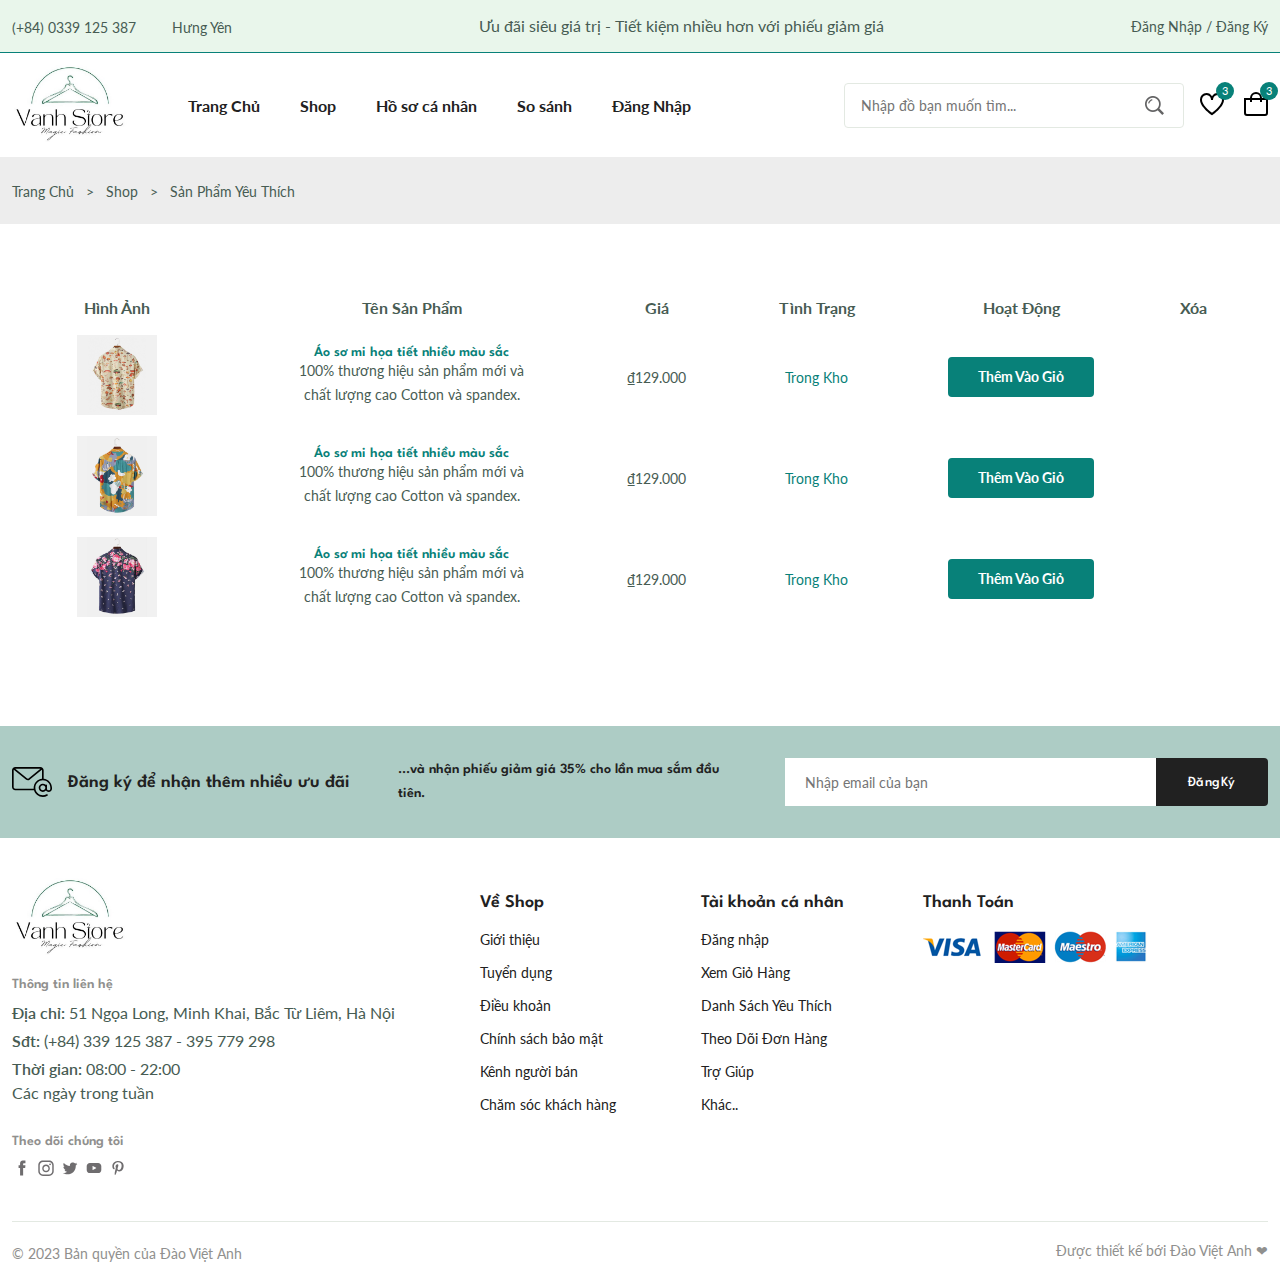
<file: wishlist.html>
<!DOCTYPE html>
<html lang="en">
  <head>
    <meta charset="UTF-8" />
    <meta name="viewport" content="width=device-width, initial-scale=1.0" />

    <!--=============== FLATICON ===============-->
    <link rel='stylesheet' href='https://cdn-uicons.flaticon.com/uicons-regular-straight/css/uicons-regular-straight.css'>

    <!--=============== SWIPER CSS ===============-->
    <link rel="stylesheet" href="https://cdn.jsdelivr.net/npm/swiper@9/swiper-bundle.min.css"/>

    <!--=============== CSS ===============-->
    <link rel="stylesheet" href="assets/css/styles.css" />

    <title>Vanh Store</title>
  </head>
  <body>
    <!--=============== HEADER ===============-->
    <header class="header">
      <div class="header__top">
        <div class="header__container container">
          <div class="header__contact">
            <span> (+84) 0339 125 387</span>
            <span> Hưng Yên</span>
          </div>
          <p class="header__alert-news">
            Ưu đãi siêu giá trị - Tiết kiệm nhiều hơn với phiếu giảm giá
          </p>
          <a href="login-register.html" class="header__top-action">
            Đăng Nhập / Đăng Ký
          </a>
        </div>
      </div>

      <nav class="nav container">
        <a href="index.html" class="nav__logo">
          <img src="assets/img/Va store.jpg" alt="" class="nav__logo-img">
        </a>

        <div class="nav__menu" id="nav-menu">
          <ul class="nav__list">
            <li class="nav__item">
              <a href="index.html" class="nav__link">Trang Chủ</a>
            </li>

            <li class="nav__item">
              <a href="shop.html" class="nav__link">Shop</a>
            </li>

            <li class="nav__item">
              <a href="accounts.html" class="nav__link">Hồ sơ cá nhân</a>
            </li>

            <li class="nav__item">
              <a href="compare.html" class="nav__link">So sánh</a>
            </li>

            <li class="nav__item">
              <a href="login-register.html" class="nav__link">Đăng Nhập</a>
            </li>
          </ul>

          <div class="header__search">
            <input type="text" placeholder= "Nhập đồ bạn muốn tìm..." class="form__input"
            />
            <button class="search__btn">
              <img src="assets/img/search.png" alt="">
            </button>
          </div>
        </div>

        <div class="header__user-actions">
          <a href="wishlist.html" class="header__action-btn">
            <img src="assets/img/icon-heart.svg" alt="">
            <span class="count">3</span>
          </a>

          <a href="cart.html" class="header__action-btn">
            <img src="assets/img/icon-cart.svg" alt="">
            <span class="count">3</span>
          </a>
        </div>
      </nav>
    </header>

    <!--=============== MAIN ===============-->
    <main class="main">
      <!--=============== BREADCRUMB ===============-->
      <section class="breadcrumb">
        <ul class="breadcrumb__list flex container">
          <li><a href="index.html" class="breadcrumb__link">Trang Chủ</a></li>
          <li><span class="breadcrumb__link">></span></li>
          <li><span class="breadcrumb__link">Shop</span></li>
          <li><span class="breadcrumb__link">></span></li>
          <li><span class="breadcrumb__link">Sản Phẩm Yêu Thích</span></li>
        </ul>
      </section>

      <!--=============== WISHLIST ===============-->
      <section class="wishlist section--lg container">
        <div class="table__container">
          <table class="table">
            <tr>
              <th>Hình Ảnh</th>
              <th>Tên Sản Phẩm</th>
              <th>Giá</th>
              <th>Tình Trạng</th>
              <th>Hoạt Động</th>
              <th>Xóa</th>
            </tr>

            <tr>
              <td><img src="assets/img/product-1-2.jpg" alt="" class="table__img"></td>
              <td>
                <h3 class="table__title">Áo sơ mi họa tiết nhiều màu sắc</h3>
                <p class="table__description">100% thương hiệu sản phẩm mới và chất lượng cao Cotton và spandex.</p>
              </td>

              <td><span class="table__price">₫129.000</span></td>

              <td><span class="table__stock">Trong Kho</span></td>

              <td><a href="" class="btn btn btn--sm">Thêm Vào Giỏ</a></td>

              <td><i class="fi fi-rs-trash table__trash"></i></td>
            </tr>

            <tr>
              <td><img src="assets/img/product-2-2.jpg" alt="" class="table__img"></td>
              <td>
                <h3 class="table__title">Áo sơ mi họa tiết nhiều màu sắc</h3>
                <p class="table__description">100% thương hiệu sản phẩm mới và chất lượng cao Cotton và spandex.</p>
              </td>

              <td><span class="table__price">₫129.000</span></td>

              <td><span class="table__stock">Trong Kho</span></td>

              <td><a href="" class="btn btn btn--sm">Thêm Vào Giỏ</a></td>

              <td><i class="fi fi-rs-trash table__trash"></i></td>
            </tr>

            <tr>
              <td><img src="assets/img/product-6-2.jpg" alt="" class="table__img"></td>
              <td>
                <h3 class="table__title">Áo sơ mi họa tiết nhiều màu sắc</h3>
                <p class="table__description">100% thương hiệu sản phẩm mới và chất lượng cao Cotton và spandex.</p>
              </td>

              <td><span class="table__price">₫129.000</span></td>

              <td><span class="table__stock">Trong Kho</span></td>

              <td><a href="" class="btn btn btn--sm">Thêm Vào Giỏ</a></td>

              <td><i class="fi fi-rs-trash table__trash"></i></td>
            </tr>
          </table>
        </div>
      </section>

      <!--=============== NEWSLETTER ===============-->
      <section class="newsletter section">
        <div class="newsletter__container container grid">
          <h3 class="newsletter__title flex">
            <img src="assets/img/icon-email.svg" alt="" class="newsletter__icon">
            Đăng ký để nhận thêm nhiều ưu đãi
          </h3>

          <p class="newsletter__description">
            ...và nhận phiếu giảm giá 35% cho lần mua sắm đầu tiên.
          </p>

          <form action="" class="newsletter__form">
            <input type="text" placeholder="Nhập email của bạn" class="newsletter__input">
            <button type="submit" class="newsletter__btn">ĐăngKý</button>
          </form>
        </div>
      </section>
    </main>

    <!--=============== FOOTER ===============-->
    <footer class="footer container">
      <div class="footer__container grid">
        <div class="footer__content">
          <a href="index.html" class="footer__logo">
            <img src="assets/img/Va store.jpg" alt="" class="footer__logo-img">
          </a>

          <h4 class="footer__subtitle">Thông tin liên hệ</h4>

          <p class="footer__description">
            <span>Địa chỉ:</span> 51 Ngọa Long, Minh Khai, Bắc Từ Liêm, Hà Nội
          </p>

          <p class="footer__description">
            <span>Sđt:</span> (+84) 339 125 387 - 395 779 298
          </p>

          <p class="footer__description">
            <span>Thời gian:</span> 08:00 - 22:00 <br> Các ngày trong tuần
          </p>

          <div class="footer__social">
            <h4 class="footer__subtitle">Theo dõi chúng tôi</h4>

            <div class="footer__social-links flex">
              <a href="">
                <img src="assets/img/icon-facebook.svg" alt="" class="footer__social-icon">
              </a>

              <a href="">
                <img src="assets/img/icon-instagram.svg" alt="" class="footer__social-icon">
              </a>

              <a href="">
                <img src="assets/img/icon-twitter.svg" alt="" class="footer__social-icon">
              </a>

              <a href="">
                <img src="assets/img/icon-youtube.svg" alt="" class="footer__social-icon">
              </a>

              <a href="">
                <img src="assets/img/icon-pinterest.svg" alt="" class="footer__social-icon">
              </a>
            </div>
          </div>
        </div>

        <div class="footer__content">
          <h3 class="footer__title">Về Shop</h3>

          <ul class="footer__links">
            <li><a href="#" class="footer__link">Giới thiệu</a></li>
            <li><a href="#" class="footer__link">Tuyển dụng</a></li>
            <li><a href="#" class="footer__link">Điều khoản</a></li>
            <li><a href="#" class="footer__link">Chính sách bảo mật</a></li>
            <li><a href="#" class="footer__link">Kênh người bán</a></li>
            <li><a href="#" class="footer__link">Chăm sóc khách hàng</a></li>
          </ul>
        </div>

        <div class="footer__content">
          <h3 class="footer__title">Tài khoản cá nhân</h3>

          <ul class="footer__links">
            <li><a href="#" class="footer__link">Đăng nhập</a></li>
            <li><a href="#" class="footer__link">Xem Giỏ Hàng</a></li>
            <li><a href="#" class="footer__link">Danh Sách Yêu Thích</a></li>
            <li><a href="#" class="footer__link">Theo Dõi Đơn Hàng</a></li>
            <li><a href="#" class="footer__link">Trợ Giúp</a></li>
            <li><a href="#" class="footer__link">Khác..</a></li>
          </ul>
        </div>

        <div class="footer__content">
          <h3 class="footer__title">Thanh Toán</h3>

          <img src="assets/img/payment-method.png" alt="" class="payment__img">
        </div>
      </div>

      <div class="footer__bottom">
        <p class="copyright">&copy; 2023 Bản quyền của Đào Việt Anh</p>
        <span class="designer">Được thiết kế bới Đào Việt Anh &#10084; </span>
      </div>
    </footer>

    <!--=============== SWIPER JS ===============-->
    <script src="https://cdn.jsdelivr.net/npm/swiper@9/swiper-bundle.min.js"></script>

    <!--=============== MAIN JS ===============-->
    <script src="assets/js/main.js"></script>
  </body>
</html>
</file>
<file: assets/css/styles.css>
/*=============== GOOGLE FONTS ===============*/
@import url('https://fonts.googleapis.com/css2?family=Lato:wght@400;700&family=Spartan:wght@400;500;600;700&display=swap');

/*=============== VARIABLES CSS ===============*/
:root {
  --header-height: 4rem;

  /*========== Colors ==========*/
  /* Color mode HSL(hue, saturation, lightness) */
  --first-color: hsl(176,88%,27%);
  --first-color-alt: hsl(129,44%,94%);
  --second-color: hsl(34,94%,87%);
  --title-color: hsl(0, 0%, 13%);
  --text-color: hsl(154, 13%, 32% );
  --text-color-light: hsl(60, 1%, 56%);
  --body-color: hsl(0, 0%, 100%);
  --container-color: hsl(0, 0%, 93%);
  --border-color: hsl(129, 36%, 85%);
  --border-color-alt: hsl(113, 15%, 90%);

  /*========== Font and typography ==========*/
  /* .5rem = 8px | 1rem = 16px ... */
  --body-font: 'Lato', sans-serif;
  --second-font: 'Spartan', sans-serif;
  --big-font-size: 3.5rem;
  --h1-font-size: 2.75rem;
  --h2-font-size: 2rem;
  --h3-font-size: 1.75rem;
  --h4-font-size: 1.375rem;
  --large-font-size: 1.125rem;
  --normal-font-size: 1rem;
  --small-font-size: 0.875rem;
  --smaller-font-size: 0.75rem;
  --tiny-font-size: 0.6875rem;

  /*========== Font weight ==========*/
  --weight-400: 400;
  --weight-500: 500;
  --weight-600: 600;
  --weight-700: 700;

  /*========== Transition ==========*/
  --transition: cubic-bezier(0, 0, 0.05, 1);
}

/* Responsive typography */
@media screen and (max-width: 1200px) {
  :root {
    --big-font-size: ;
    --h1-font-size: ;
    --h2-font-size: ;
    --h3-font-size: ;
    --h4-font-size: ;
    --large-font-size: ;
    --normal-font-size: ;
    --small-font-size: ;
    --smaller-font-size: ;
    --tiny-font-size: ;
  }
}

/*=============== BASE ===============*/
*{
  margin: 0;
  padding: 0;
  box-sizing: border-box;
}

input,
textarea,
body {
  color: var(--text-color);
  font-family: var(--body-font);
  font-size: var(--normal-font-size);
  font-weight: var(--weight-400);
}

body{
  background-color: var(--body-color);
}

h1,h2,h3,h4 {
  font-family: var(--second-font);
  color: var(--title-color);
  font-weight: var(--weight-600);
}

ul {
  list-style: none;
}

a {
  text-decoration: none;
}

p {
  line-height: 1.5rem;
}

img {
  max-width: 100%;
}

button,
textarea,
input {
  background-color: transparent;
  border: none;
  outline: none;
}
/*=============== REUSABLE CSS CLASSES ===============*/
.container {
  max-width: 1320px;
  margin-inline: auto;
  padding-inline: .75rem;
}

.grid {
  display: grid;
  gap: 1.5rem;
}

.section{
  padding-block: 2rem;
}

.section__title {
  font-size: var(--h4-font-size);
  margin-bottom: 1.5rem;
}

.section__title span {
  color: var(--first-color);
}

.section--lg {
  padding-block: 4rem;
}

.form__input {
  border: 1px solid var(--border-color-alt);
  padding-inline: 1rem;
  height: 45px;
  border-radius: 0.25rem;
  font-size: var(--small-font-size);
}

.flex {
  display: flex;
  align-items: center;
  column-gap: 0.5rem;
}

.new__price {
  color: var(--first-color);
  font-weight: var(--weight-600);
}
.old__price {
  color: var(--text-color-light);
  font-size: var(--small-font-size);
  text-decoration: line-through;
}

/*=============== HEADER & NAV ===============*/
.header__top {
  background-color: var(--first-color-alt);
  border-bottom: 1px solid var(--first-color);
  padding-block: 0.875rem;
}

.header__container {
  display: flex;
  align-items: center;
  justify-content: space-between;
}

.header__contact span:first-child {
  margin-right: 2rem;
}
.header__contact span,
.herder__alert-news,
.header__top-action {
  font-size: var(--small-font-size);
}
.herder__alert-news {
  color: var(--text-color-light);
  font-weight: var(--weight-600);
}

.header__top-action {
  color: var(--text-color);
}

.nav,
.nav__menu,
.nav__list,
.header__user-actions {
  display: flex;
  align-items: center;
}

.nav {
  height: calc(var(--header-height) + 2.5rem );
  justify-content: space-between;
  column-gap: 1rem;
}

.nav__logo-img {
  width: 120px;
}

.nav__menu {
  flex-grow: 1;
  margin-left: 2.5rem;
}

.nav__list {
  column-gap: 2.5rem;
  margin-right: auto;
}

.nav__link {
  color: var(--title-color);
  font-weight: var(--weight-700);
  transition: all 0.2s var(--transition);
}

.header__search {
  width: 340px;
  position: relative;
}


.header__search .form__input {
  width: 100%;
}

.search__btn {
  position: absolute;
  top: 24%;
  right: 1.25rem;
  cursor: pointer;
}

.header__user-actions {
  column-gap: 1.25rem;
}

.header__action-btn {
  position: relative;
}

.header__action-btn img {
  width: 24px;
}

.header__action-btn .count {
  position: absolute;
  top: -0.625rem;
  right: -0.625rem;
  background-color: var(--first-color);
  color: var(--body-color);
  height: 18px;
  width: 18px;
  line-height: 18px;
  border-radius: 50%;
  text-align: center;
  font-size: var(--tiny-font-size);
}
/* Active link */
.active-link,
.nav__link:hover {
  color: var(--first-color);
}
/*=============== HOME ===============*/
.home__container {
  grid-template-columns: 5fr 7fr;
  align-items: center;
}

.home__subtitle,
.home__description {
  font-size: var(--large-font-size)
}

.home__subtitle {
  font-family: var(--second-font);
  font-weight: var(--weight-600);
  margin-bottom: 1rem;
  display: block;
}

.home__title {
  font-size: var(--h1-font-size);
  font-weight: var(--weight-700);
  line-height: 1.4;
}

.home__title span {
  color: var(--first-color);
  font-size: var(--big-font-size);
}

.home__description {
  margin-block: .5rem 2rem;
}

.home__img {
  justify-self: flex-end;
}
/*=============== BUTTONS ===============*/
.btn {
  display: inline-block;
  background-color: var(--first-color);
  border: 2px solid var(--first-color);
  color: var(--body-color);
  padding-inline: 1.75rem;
  height: 49px;
  line-height: 49px;
  border-radius: .25rem;
  font-family: var(--second-color);
  font-size: var(--small-font-size);
  font-weight: var(--weight-700);
  transition: all 0.4s var(--transition);
}

.btn:hover {
  background-color: transparent;
  color: var(--first-color);
}

.btn--md,
.btn--sm {
  font-family: var(--body-font);
}

.btn--md {
  height: 45px;
  line-height: 42px;
}

.btn--sm {
  height: 40px;
  line-height: 36px;
}
/*=============== CATEGORIES ===============*/
.categories {
  overflow: hidden;
}
.category__item{
  text-align: center;
  border: 1px solid var(--border-color);
  padding: 0.625rem 0.625rem 1.25rem;
  border-radius: 1.25rem;
}

.category__img {
  border-radius: 0.75rem;
  margin-bottom: 1.75rem;
}

.category__title {
  color: var(--text-color);
  font-size: var(--small-font-size);
}

/* Swiper class */
.swiper {
  overflow: initial
}

.swiper-button-next::after,
.swiper-button-prev::after {
  content: '';

}

.swiper-button-next,
.swiper-button-prev {
  top: -1.875rem;
  background-color: var(--first-color-alt);
  border: 1px solid --border-color;
  width: 30px;
  height: 30px;
  border-radius: 50%;
  color: var(--first-color);
  font-size: var(--tiny-font-size);
}

.swiper-button-prev {
  left: initial;
  right: 2.5rem;
}

.swiper-button-next {
  right: 0;
}
/*=============== PRODUCTS ===============*/
.tab__btns {
  display: flex;
  column-gap: .75rem;
  margin-bottom: 2rem;
}

.tab__btn {
  background-color: var(--container-color);
  color: var(--title-color);
  padding: 1rem 1.25rem 0.875rem;
  border-radius: .25rem;
  font-family: var(--second-color);
  font-size: var(--small-font-size);
  font-weight: var(--weight-600);
  cursor: pointer;
}

.products__container {
  grid-template-columns: repeat(4, 1fr);
}

.product__item {
  border: 1px solid var(--border-color);
  border-radius: 1.5rem;
  transition: all .2s var(--transition);
}

.product__banner {
  padding: .625rem 0.75rem 0.75rem;
}

.product__banner,
.product__images {
  position: relative;
}

.product__images {
  display: block;
  overflow: hidden;
  border-radius: 1.2rem;
}

.product__img {
  vertical-align: middle;
  transition: all 1.5s var(--transition);
}

.product__item:hover .product__img {
  transform: scale(1.1);
}

.product__img.hover {
  position: absolute;
  top: 0;
  left: 0;
}

.product__actions {
  position: absolute;
  top: 50%;
  left: 50%;
  transform: translate(-50%, -50%);
  display: flex;
  column-gap: 0.5rem;
  transition: all .2s var(--transition);
}

.action__btn {
  width: 40px;
  height: 40px;
  line-height: 42px;
  text-align: center;
  border-radius: 50%;
  background-color: var(--first-color-alt);
  border: 1px solid var(--border-color);
  color: var(--text-color);
  font-size: var(--small-font-size);
  position: relative;
}

.action__btn::before,
.action__btn::after {
  position: absolute;
  left: 50%;
  transform: translateX(-50%);
  transition: all .3s cubic-bezier(0.71, 1.7, 0.77, 1.24);
}

.action__btn::before {
  content: '';
  top: -2px;
  border: .5rem solid transparent;
  border-top-color: var(--first-color);
}

.action__btn::after {
  content: attr(aria-label);
  bottom: 100%;
  background-color: var(--first-color);
  color: var(--body-color);
  font-size: var(--tiny-font-size);
  white-space: nowrap;
  padding-inline: .62rem;
  border-radius: 0.25rem;
  line-height: 2.58;
}

.product__badge {
  position: absolute;
  left: 1.25rem;
  top: 1.25rem;
  background-color: var(--first-color);
  color: var(--body-color);
  padding: .25rem .625rem;
  border-radius: 2.5rem;
  font-size: var(--tiny-font-size);
}

.product__badge.light-pink {
  background-color: hsl(341, 100%, 73%);
}

.product__badge.light-green {
  background-color: hsl(155, 20%, 67%);
}

.product__badge.light-orange {
  background-color: hsl(24, 100%, 73%);
}

.product__badge.light-blue {
  background-color: hsl(202, 53%, 67%);
}

.product__content {
  padding: 0 1.25rem 1.125rem;
  position: relative;
}

.product__category {
  color: var(--text-color-light);
  font-size: var(--smaller-font-size);
}

.product__title {
  font-size: var(--normal-font-size);
  margin-block: 0.75rem 0.5rem;
}

.product__rating {
  color: hsl(42, 100%, 50%);
  font-size: var(--smaller-font-size);
  margin-bottom: .75rem;
}

.product__price .new__price {
  font-size: var(--large-font-size);
}

.cart__btn {
  position: absolute;
  bottom: 1.6rem;
  right: 1.25rem;
}
/* Active Tab */
.tab__btn.active-tab {
  color: var(--first-color);
  background-color: var(--second-color);
}

.tab__item:not(.active-tab) {
  display: none;
}

/* Product Hover */
.product__img.hover,
.product__actions,
.action__btn::before,
.action__btn::after,
.product__item:hover .product__img.default {
  opacity: 0;
}

.product__item:hover {
  box-shadow: 0 0 10px hsl(0, 0%, 0.1);
}

.product__item:hover .product__img.hover,
.product__item:hover .product__actions, 
.action__btn:hover::before,
.action__btn:hover::after {
  opacity: 1;
}

.action__btn:hover::before,
.action__btn:hover::after {
  transform: translateX(-50%) translateY(-0.5rem);
}

.action__btn:hover {
  background-color: var(--first-color);
  border-color: var(--first-color);
  color: var(--body-color);
}

/*=============== DEALS ===============*/
.deals__container {
  grid-template-columns: repeat(2, 1fr);  
}

.deals__item:nth-child(1) {
  background-image: url(../img/deals-1.jpg);
}

.deals__item:nth-child(2) {
  background-image: url(../img/deals-2.png);
}

.deals__item {
  padding: 3rem;
  background-size: cover;
  background-position: center;
  display: flex;
  flex-direction: column;
  row-gap: 1.5rem;
}

.deals__brand {
  color: var(--first-color);
  font-size: var(--h3-font-size);
  margin-bottom: .25rem;
}

.deals__category {
  font-family: var(--second-color);
  font-size: var(--small-font-size);
}

.deals__title {
  max-width: 240px;
  font-size: var(--large-font-size);
  font-weight: var(--weight-400);
  line-height: 1.3;
}

.deals__price .new__price,
.deals__price .old__price{
  font-size: var(--large-font-size);
}

.deals__price .new__price {
  color: hsl(352, 100%, 60%);
}

.deals__countdown-text {
  margin-bottom: 0.25rem;
}

.countdown {
  display: flex;
  column-gap: 1.5rem;
}

.countdown__amount {
  position: relative;
}

.countdown__amount::after {
  content: ':';
  color: var(--title-color);
  font-size: var(--large-font-size);
  position: absolute;
  right: -25%;
  top: 20%;
}

.countdown__period {
  background-color: var(--first-color);
  color: var(--body-color);
  width: 60px;
  height: 50px;
  line-height: 50px;
  text-align: center;
  border-radius: .25rem;
  font-size: var(--large-font-size);
  font-weight: var(--weight-600);
  margin-bottom: .5rem;
}

.unit {
  font-size: var(--small-font-size);
  text-align: center;
  display: block;
}

.deals__btn .btn {
  background-color: transparent;
  color: var(--first-color);
}

/*=============== NEW ARRIVALS ===============*/
.new__arrivals {
  overflow: hidden;
}

/*=============== SHOWCASE ===============*/
.showcase__container {
  grid-template-columns: repeat(4, 1fr);
}

.showcase__wrapper .section__title {
  font-size: var(--normal-font-size);
  border-bottom: 1px solid var(--border-color-alt);
  padding-bottom: .75rem;
  margin-bottom: 2rem;
  position: relative;
}

.showcase__wrapper .section__title::before {
  content: '';
  position: absolute;
  left: 0;
  bottom: -1.3px;
  width: 50px;
  height: 2px;
  background-color: var(--first-color);
}

.showcase__item {
  display: flex;
  align-items: center;
  column-gap: 1.5rem;
}

.showcase__item:not(:last-child) {
  margin-bottom: 1.5rem;
}

.showcase__img {
  width: 86px;
}

.showcase__content {
  width: calc(100% - 110px);
}

.showcase__title {
  font-size: var(--small-font-size);
  font-weight: var(--weight-500);
  display: -webkit-box;
  -webkit-line-clamp: 1;
  -webkit-box-orient: vertical;
  overflow: hidden;
  text-overflow: ellipsis;
  margin-bottom: 0.5rem;
}

/*=============== NEWSLETTER ===============*/
.newsletter {
  background-color: hsl(166, 23%, 74%);
}

.home__newsletter {
  margin-top: 2rem;
}
.newsletter__container {
  grid-template-columns: repeat(2, 3.5fr) 5fr;
  align-items: center;
  column-gap: 3rem;
}

.newsletter__title {
  column-gap: 1rem;
  font-size: var(--large-font-size);
}

.newsletter__icon {
  width: 40px;
}

.newsletter__description {
  color: var(--title-color);
  font-family: var(--second-font);
  font-size: var(--small-font-size);
  font-weight: var(--weight-600);
}

.newsletter__form {
  display: flex;
}

.newsletter__input,
.newsletter__btn {
  font-size: var(--small-font-size);
}

.newsletter__input {
  background-color: var(--body-color);
  padding-inline: 1.25rem;
  width: 100%;
  height: 48px;
}

.newsletter__btn {
  background-color: var(--title-color);
  color: var(--body-color);
  padding-inline: 2rem;
  border-radius: 0 .25rem 0.25rem 0;
  font-family: var(--second-font);
  font-weight: var(--weight-500);
  letter-spacing: .5px;
  cursor: pointer;
  transition: all .3s var(--transition);
}

.newsletter__btn:hover {
  background-color: var(--first-color);
}
/*=============== FOOTER ===============*/
.footer__container {
  grid-template-columns: 4.5fr repeat(2, 2fr) 3.5fr;
  padding-block: 2.5rem;
}

.footer__logo-img {
  width: 120px;
}

.footer__subtitle {
  color: var(--text-color-light);
  font-size: var(--small-font-size);
  margin-block: 1.25rem 0.625rem;
}

.footer__description {
  margin-bottom: 0.25rem;
}

.footer__description span {
  font-weight: var(--weight-600);
}

.footer__social .footer__subtitle {
  margin-top: 1.875rem;
}

.footer__social-links {
  column-gap: 0.25rem;
}

.footer__social-icon {
  width: 20px;
  opacity: 0.7;
}

.footer__title {
  font-size: var(--large-font-size);
  margin-block: 1rem 1.25rem ;
}

.footer__link {
  color: var(--title-color);
  font-size: var(--small-font-size);
  margin-bottom: 1rem;
  display: block;
  transition: all 0.3s var(--transition);
}

.footer__link:hover {
  color: var(--first-color);
  margin-left: 0.25rem;
}

.footer__bottom {
  display: flex;
  justify-content: space-between;
  padding-block: 1.25rem;
  border-top: 1px solid var(--border-color-alt);
}

.copyright,
.designer {
  color: var(--text-color-light);
  font-size: var(--small-font-size);
}


/*=============== BREADCRUMBS ===============*/
.breadcrumb {
  background-color: var(--container-color);
  padding-block: 1.5rem;
}

.breadcrumb__list {
  column-gap: .75rem;
}

.breadcrumb__link {
  color: var(--text-color);
  font-size: var(--small-font-size);
}

/*=============== SHOP ===============*/
.total__products {
  margin-bottom: 2.5rem;
}

.total__products span {
  color: var(--first-color);
  font-weight: var(--weight-600);
}

.pagination {
  display: flex;
  column-gap: .625rem;
  margin-top: 2.75rem;
}

.pagination__link {
  display: inline-block;
  width: 34px;
  height: 34px;
  line-height: 34px;
  text-align: center;
  border-radius: .25rem;
  color: var(--text-color);
  font-size: var(--small-font-size);
  font-weight: var(--weight-700);
  transition: all 0.15s var(--transition);
}

.pagination__link.active,
.pagination__link:hover {
  background-color: var(--first-color);
  color: var(--body-color);
}

.pagination__link.icon {
  border-top-right-radius: 50%;
  border-bottom-right-radius: 50%;
}

/*=============== DETAILS ===============*/
.details__container {
  grid-template-columns: 5.5fr 6.5fr;
}

.details__img {
  margin-bottom: .5rem;
}

.details__small-images {
  grid-template-columns: repeat(4, 1fr);
  column-gap: .625rem;
}

.details__small-img {
  cursor: pointer;
}

.details__title {
  font-size: var(--h2-font-size);
}

.details__brand {
  font-size: var(--small-font-size);
  margin-block: 1rem;
}

.details__brand span {
  color: var(--first-color);
}

.details__price {
  border-top: 1px solid var(--border-color-alt);
  border-bottom: 1px solid var(--border-color-alt);
  padding-block: 1rem;
  column-gap: 1rem;
}

.details__price .new__price {
  font-size: var(--h2-font-size);
}

.details__price .old__price {
  font-size: var(--normal-font-size);
  font-weight: var(--weight-500);
}

.short__description {
  margin-block: 1rem 2rem;
}

.list__item,
.meta__list {
  font-size: var(--small-font-size);
  margin-bottom: 0.75rem;
}

.details__color,
.details__size {
  column-gap: 0.75rem;
}

.details__color {
  margin-block: 2rem 1.5rem;
}

.details__size {
  margin-bottom: 2.5rem;
}

.details__color-title,
.details__size-title {
  font-size: var(--small-font-size);
  font-weight: var(--weight-600);
}

.color__list,
.size__list {
  display: flex;
  column-gap: 0.25rem;
}

.color__link {
  width: 26px;
  height: 26px;
  border-radius: 50%;
  display: block;
}

.size__link {
  border: 1px solid var(--border-color-alt);
  padding: 0.375rem 0.75rem 0.5rem;
  color: var(--text-color);
  font-size: var(--small-font-size);
}

.size-active {
  background-color: var(--first-color);
  color: var(--body-color);
}

.details__action {
  display: flex;
  column-gap: 0.375rem;
  margin-bottom: 3.25rem;
}

.quantity,
.details__action-btn {
  border: 1px solid var(--border-color-alt);
  font-size: var(--small-font-size);
}

.quantity {
  max-width: 80px;
  padding-block: 0.5rem;
  padding-inline: 1rem 0.5rem;
  border-radius: 0.25rem;
}

.details__action-btn {
  color: var(--text-color);
  line-height: 40px;
  padding-inline: 0.75rem;
}

.details__meta {
  border-top: 1px solid var(--border-color-alt);
  padding-top: 1rem;
}

/*=============== DETAILS INFO & REVIEWS ===============*/

/*=============== CART ===============*/
.table__container {
  overflow-x: auto;
}

.table {
  table-layout: fixed;
  margin-bottom: 2rem;
}

.table tr {
  border-top: 1px solid var(--border-color-alt);
}

.table tr:last-child {
  border-bottom: 1px solid var(--border-color-alt);
}

.table tr th:nth-child(1),
.table tr th:nth-child(1) {
  width: 216px;
}

.table tr th:nth-child(2),
.table tr th:nth-child(2) {
  width: 400px;
}

.table tr th:nth-child(3),
.table tr th:nth-child(3) {
  width: 108px;
}

.table tr th:nth-child(4),
.table tr th:nth-child(4) {
  width: 220px;
}

.table tr th:nth-child(5),
.table tr th:nth-child(5) {
  width: 200px;
}

.table tr th:nth-child(6),
.table tr th:nth-child(6) {
  width: 152px;
}

.table__img {
  width: 80px;
}

.table tr th,
.table tr td {
  padding: 0.5rem;
  text-align: center;
}

.table__title,
.table__description,
.table__price,
.table__subtotal,
.table__trash,
.table__stock {
  font-size: var(--small-font-size);
}

.table__title,
.table__stock {
  color: var(--first-color);
} 

.table__description {
  max-width: 250px;
  margin-inline: auto;
}

.table__trash {
  color: var(--text-color-light);
}

.cart__actions {
  display: flex;
  justify-content: flex-end;
  gap: 0.75rem;
  margin-top: 1.5rem;
}

.divider {
  position: relative;
  text-align: center;
  margin-block: 3rem;
}

.divider::before {
  content: '';
  position: absolute;
  top: 50%;
  left: 0;
  width: 100%;
  border-top: 2px solid var(--border-color-alt);
}

.divider i {
  color: var(--text-color-light);
  background-color: var(--body-color);
  font-size: 1.25rem;
  padding-inline: 1.25rem;
  position: relative;
  z-index: 10;
}

.cart__group {
  grid-template-columns: repeat(2, 1fr);
  align-items: flex-start;
}

.cart__shipping .section__title,
.cart__coupon .section__title,
.cart__total .section__title {
  font-size: var(--large-font-size);
  margin-bottom: 1rem;
}

.cart__coupon {
  margin-top: 3rem;
}

.coupon__form .form__group {
  align-items: center;
}

.cart__total {
  border: 1px solid var(--border-color-alt);
  border-radius: 0.25rem;
  padding: 1.75rem;
}

.cart__total-table {
  margin-bottom: 1rem;
}

.cart__total-table tr td {
  border: 1px solid var(--border-color-alt);
  padding: 0.75rem 0.5rem;
  width: 10%;
}

.cart__total-table {
  font-size: var(--small-font-size);
}

.cart__total-price {
  color: var(--first-color);
  font-weight: var(--weight-700);
}

.cart__total .btn {
  display: inline-flex;
}


/*=============== CART OTHERS ===============*/

/*=============== WISHLIST ===============*/

/*=============== CHECKOUT ===============*/
.checkout__container {
  grid-template-columns: repeat(2, 1fr);
}

.checkout__group:nth-child(2) {
  border: 1px solid var(--border-color-alt);
  padding: 2rem;
  border-radius: 0.5rem;
}

.checkout__group .section__title {
  font-size: var(--large-font-size);
}

.checkout__title {
  font-size: var(--small-font-size);
}

.order__table {
  margin-left: 60px;
}

.order__table tr th,
.order__table tr td {
  border: 1px solid var(--border-color-alt);
  padding: 0.5rem;
  text-align: center;
}

.order__table tr th {
  color: var(--title-color);
  font-size: var(--small-font-size);
}

.order__img {
  width: 80px;
}

.table__quantity,
.order__subtitle {
  font-size: var(--small-font-size);
}

.order__grand-total {
  color: var(--first-color);
  font-size: var(--large-font-size);
  font-weight: var(--weight-700);
}

.payment__methods {
  margin-block: 2.5rem 2.75rem;
}

.payment__title {
  margin-bottom: 1.5rem;
}

.payment__option {
  margin-bottom: 1rem;
}

.payment__input {
  accent-color: var(--first-color);
}

.payment__label {
  font-size: var(--small-font-size);
}
/*=============== COMPARE ===============*/
.compare__table tr th,
.compare__table tr td {
  padding: 0.5rem;
  border: 1px solid var(--border-color-alt);
}

.compare__table tr th {
  color: var(--text-color-light);
  font-size: var(--small-font-size);
}

.compare__table tr td {
  text-align: center;
}
.comapre__color {
  justify-content: center;
}

.table_weight,
.table__dimension {
  font-size: var(--small-font-size);

}

/*=============== LOGIN & REGISTER ===============*/
.login-register__container {
  grid-template-columns: repeat(2, 1fr);
  align-items: flex-start;
}

.login,
.register {
  border: 1px solid var(--border-color-alt);
  padding: 2rem;
  border-radius: 0.5rem;
}

/*=============== ACCOUNTS ===============*/
.accounts__container {
  grid-template-columns: 4fr 8fr;
}

.account__tabs {
  border: 1px solid var(--border-color-alt);
  border-radius: 0.25rem;
}

.account__tab {
  padding: 1rem 2rem;
  column-gap: var(--title-color);
  font-size: var(--small-font-size);
  display: flex;
  align-items: center;
  column-gap: 0.625rem;
  cursor: pointer;
}

.account__tab.active-tab {
  background-color: var(--first-color);
  color: var(--body-color);
}

.account__tab:not(:last-child) {
  border-bottom: 1px solid var(--border-color-alt);
}

.tab__content:not(.active-tab) {
  display: none;
}

.tab__content {
  border: 1px solid var(--border-color-alt);
}

.tab__header {
  background-color: var(--container-color);
  border-bottom: 1px solid var(--border-color-alt);
  padding: 1rem;
  font-size: var(--small-font-size);
}

.tab__body {
  padding: 1rem;
}

.placed__order-table tr th {
  color: var(--title-color);
  text-align: left;
}

.placed__order-table tr th,
.placed__order-table tr td {
  border: 1px solid var(--border-color-alt);
  padding: 0.5rem;
  font-size: var(--small-font-size);
}

.view__order,
.exit {
  color: var(--first-color);
}

.address {
  font-style: normal;
  font-size: var(--small-font-size);
  line-height: 1.5rem;
}

.city {
  margin-bottom: 0.25rem;
}




/*=============== BREAKPOINTS ===============*/
/* For large devices */
@media screen and (max-width: 1400px) {
}

@media screen and (max-width: 1200px) {
}

/* For medium devices */
@media screen and (max-width: 992px) {
}

@media screen and (max-width: 768px) {
}

/* For small devices */
@media screen and (max-width: 576px) {
}

@media screen and (max-width: 350px) {
}
</file>
